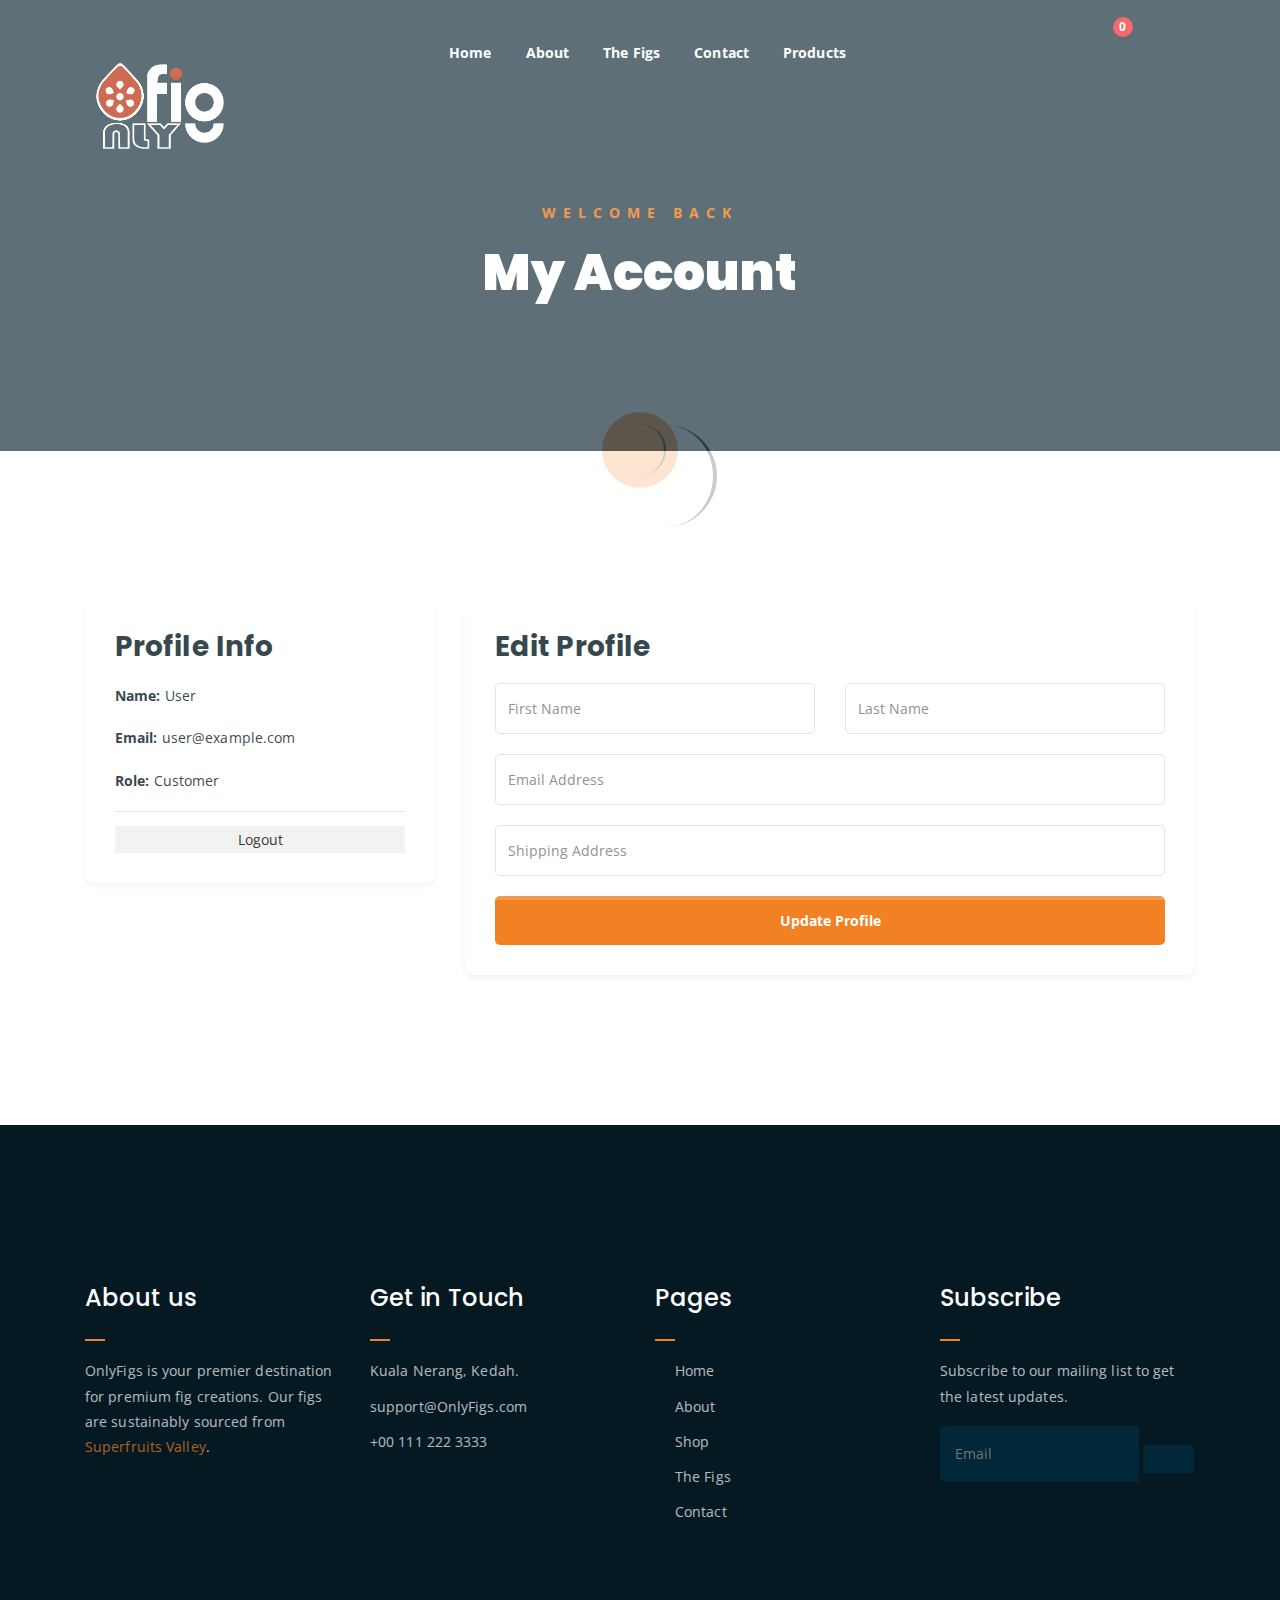
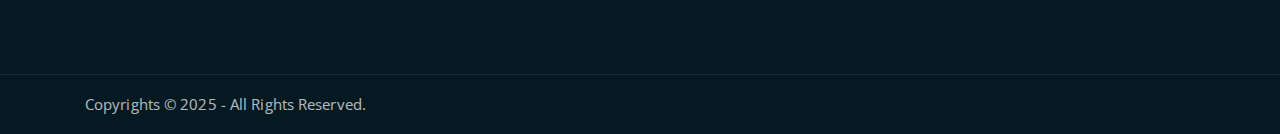
<file: OnlyFigs/account.html>
<!DOCTYPE html>
<html lang="en">
  <head>
    <meta charset="UTF-8" />
    <meta http-equiv="X-UA-Compatible" content="IE=edge" />
    <meta name="viewport" content="width=device-width, initial-scale=1" />
    <title>My Account - OnlyFigs</title>

    <!-- favicon -->
    <link rel="shortcut icon" type="image/png" href="assets/img/LOGO-01.png" />
    <!-- google font -->
    <link
      href="https://fonts.googleapis.com/css?family=Open+Sans:300,400,700"
      rel="stylesheet"
    />
    <link
      href="https://fonts.googleapis.com/css?family=Poppins:400,700&display=swap"
      rel="stylesheet"
    />
    <!-- fontawesome -->
    <link
      rel="stylesheet"
      href="https://cdnjs.cloudflare.com/ajax/libs/font-awesome/6.5.1/css/all.min.css"
      integrity="sha512-DTOQO9RWCH3ppGqcWaEA1BIZOC6xxalwEsw9c2QQeAIftl+Vegovlnee1c9QX4TctnWMn13TZye+giMm8e2LwA=="
      crossorigin="anonymous"
      referrerpolicy="no-referrer"
    />
    <!-- bootstrap -->
    <link rel="stylesheet" href="assets/bootstrap/css/bootstrap.min.css" />
    <!-- main style -->
    <link rel="stylesheet" href="assets/css/main.css" />
    <link rel="stylesheet" href="assets/css/responsive.css" />
    <link rel="stylesheet" href="assets/css/onlyfigs-purple.css" />
  </head>
  <body>
    <!--PreLoader-->
    <div class="loader">
      <div class="loader-inner">
        <div class="circle"></div>
      </div>
    </div>
    <!--PreLoader Ends-->

    <!-- header -->
    <div class="top-header-area" id="sticker">
      <div class="container">
        <div class="row">
          <div class="col-lg-12 col-sm-12 text-center">
            <div class="main-menu-wrap">
              <div class="site-logo">
                <a href="index.html">
                  <img src="assets/img/LOGO-01.png" alt="" />
                </a>
              </div>
              <nav class="main-menu">
                <ul>
                  <li><a href="index.html">Home</a></li>
                  <li><a href="about.html">About</a></li>
                  <li><a href="thefigs.html">The Figs</a></li>
                  <li><a href="contact.html">Contact</a></li>
                  <li><a href="product.html">Products</a></li>
                  <li>
                    <div class="header-icons">
                      <div class="shopping-cart-wrapper">
                        <a class="shopping-cart" href="cart.html">
                          <i class="fas fa-shopping-cart"></i>
                          <span class="cart-count" data-cart-count>0</span>
                        </a>
                        <div class="mini-cart" id="miniCart">
                          <!-- JS Populated -->
                          <p style="text-align: center; padding: 10px">
                            Cart is empty.
                          </p>
                        </div>
                      </div>
                      <a class="shopping-cart" href="wishlist.html">
                        <i class="fas fa-heart"></i>
                        <span class="cart-count" data-wish-count>0</span>
                      </a>
                      <a class="mobile-hide search-bar-icon" href="#"
                        ><i class="fas fa-search"></i
                      ></a>
                      <a href="account.html" class="user-account-link"
                        ><i class="fas fa-user"></i
                      ></a>
                    </div>
                  </li>
                </ul>
              </nav>
              <div class="mobile-menu"></div>
            </div>
          </div>
        </div>
      </div>
    </div>
    <!-- end header -->

    <!-- breadcrumb-section -->
    <div class="breadcrumb-section breadcrumb-bg">
      <div class="container">
        <div class="row">
          <div class="col-lg-8 offset-lg-2 text-center">
            <div class="breadcrumb-text">
              <p>Welcome Back</p>
              <h1 id="userGreeting">My Account</h1>
            </div>
          </div>
        </div>
      </div>
    </div>
    <!-- end breadcrumb section -->

    <!-- account section -->
    <div class="container mt-150 mb-150">
      <div class="row">
        <div class="col-lg-4">
          <div class="dash-card mb-4">
            <h3 style="font-weight: 700; margin-bottom: 20px">Profile Info</h3>
            <p><strong>Name:</strong> <span id="profName">User</span></p>
            <p>
              <strong>Email:</strong>
              <span id="profEmail">user@example.com</span>
            </p>
            <p>
              <strong>Role:</strong>
              <span id="profRole" style="text-transform: capitalize"
                >Customer</span
              >
            </p>
            <hr />
            <button
              class="cart-btn"
              onclick="logout()"
              style="width: 100%; border: none"
            >
              Logout
            </button>
          </div>
        </div>

        <div class="col-lg-8">
          <div class="dash-card">
            <h3 style="font-weight: 700; margin-bottom: 20px">Edit Profile</h3>
            <form class="login-form">
              <div class="row">
                <div class="col-md-6">
                  <input type="text" placeholder="First Name" />
                </div>
                <div class="col-md-6">
                  <input type="text" placeholder="Last Name" />
                </div>
              </div>
              <input type="email" placeholder="Email Address" />
              <input type="text" placeholder="Shipping Address" />
              <button type="button" class="cart-btn" style="border: none">
                Update Profile
              </button>
            </form>
          </div>
        </div>
      </div>
    </div>
    <!-- end account section -->

    <!-- footer -->
    <!-- footer -->
    <div class="footer-area">
      <div class="container">
        <div class="row">
          <div class="col-lg-3 col-md-6">
            <div class="footer-box about-widget">
              <h2 class="widget-title">About us</h2>
              <p>
                OnlyFigs is your premier destination for premium fig creations.
                Our figs are sustainably sourced from
                <a
                  href="https://www.superfruitsvalley.com/superfruits"
                  target="_blank"
                  style="color: var(--of-primary)"
                  >Superfruits Valley</a
                >.
              </p>
            </div>
          </div>
          <div class="col-lg-3 col-md-6">
            <div class="footer-box get-in-touch">
              <h2 class="widget-title">Get in Touch</h2>
              <ul>
                <li>Kuala Nerang, Kedah.</li>
                <li>support@OnlyFigs.com</li>
                <li>+00 111 222 3333</li>
              </ul>
            </div>
          </div>
          <div class="col-lg-3 col-md-6">
            <div class="footer-box pages">
              <h2 class="widget-title">Pages</h2>
              <ul>
                <li><a href="index.html">Home</a></li>
                <li><a href="about.html">About</a></li>
                <li><a href="product.html">Shop</a></li>
                <li><a href="thefigs.html">The Figs</a></li>
                <li><a href="contact.html">Contact</a></li>
              </ul>
            </div>
          </div>
          <div class="col-lg-3 col-md-6">
            <div class="footer-box subscribe">
              <h2 class="widget-title">Subscribe</h2>
              <p>Subscribe to our mailing list to get the latest updates.</p>
              <form action="index.html">
                <input type="email" placeholder="Email" />
                <button type="submit">
                  <i class="fas fa-paper-plane"></i>
                </button>
              </form>
            </div>
          </div>
        </div>
      </div>
    </div>
    <!-- end footer -->

    <!-- copyright -->
    <div class="copyright">
      <div class="container">
        <div class="row">
          <div class="col-lg-6 col-md-12">
            <p>Copyrights &copy; 2025 - All Rights Reserved.</p>
          </div>
          <div class="col-lg-6 text-right col-md-12">
            <div class="social-icons">
              <ul>
                <li>
                  <a href="#" target="_blank"
                    ><i class="fab fa-instagram"></i
                  ></a>
                </li>
                <li>
                  <a href="#" target="_blank"><i class="fab fa-tiktok"></i></a>
                </li>
                <li>
                  <a href="#" target="_blank"
                    ><i class="fab fa-facebook-f"></i
                  ></a>
                </li>
                <li>
                  <a href="#" target="_blank"
                    ><i class="fab fa-x-twitter"></i
                  ></a>
                </li>
              </ul>
            </div>
          </div>
        </div>
      </div>
    </div>
    <!-- end copyright -->

    <!-- jquery -->
    <script src="assets/js/jquery-1.11.3.min.js"></script>
    <script src="assets/bootstrap/js/bootstrap.min.js"></script>
    <script src="assets/js/main.js"></script>
    <!-- store js -->
    <script src="assets/js/store.js"></script>
    <script>
      $(document).ready(function () {
        const user = JSON.parse(localStorage.getItem("currentUser"));
        if (!user) {
          window.location.href = "login.html";
          return;
        }
        $("#userGreeting").text("Hello, " + user.name);
        $("#profName").text(user.name);
        $("#profEmail").text(user.email);
        $("#profRole").text(user.role);
      });

      function logout() {
        localStorage.removeItem("currentUser");
        window.location.href = "index.html";
      }
    </script>
    <div class="back-to-top"><i class="fas fa-angle-up"></i></div>
  </body>
</html>
</file>
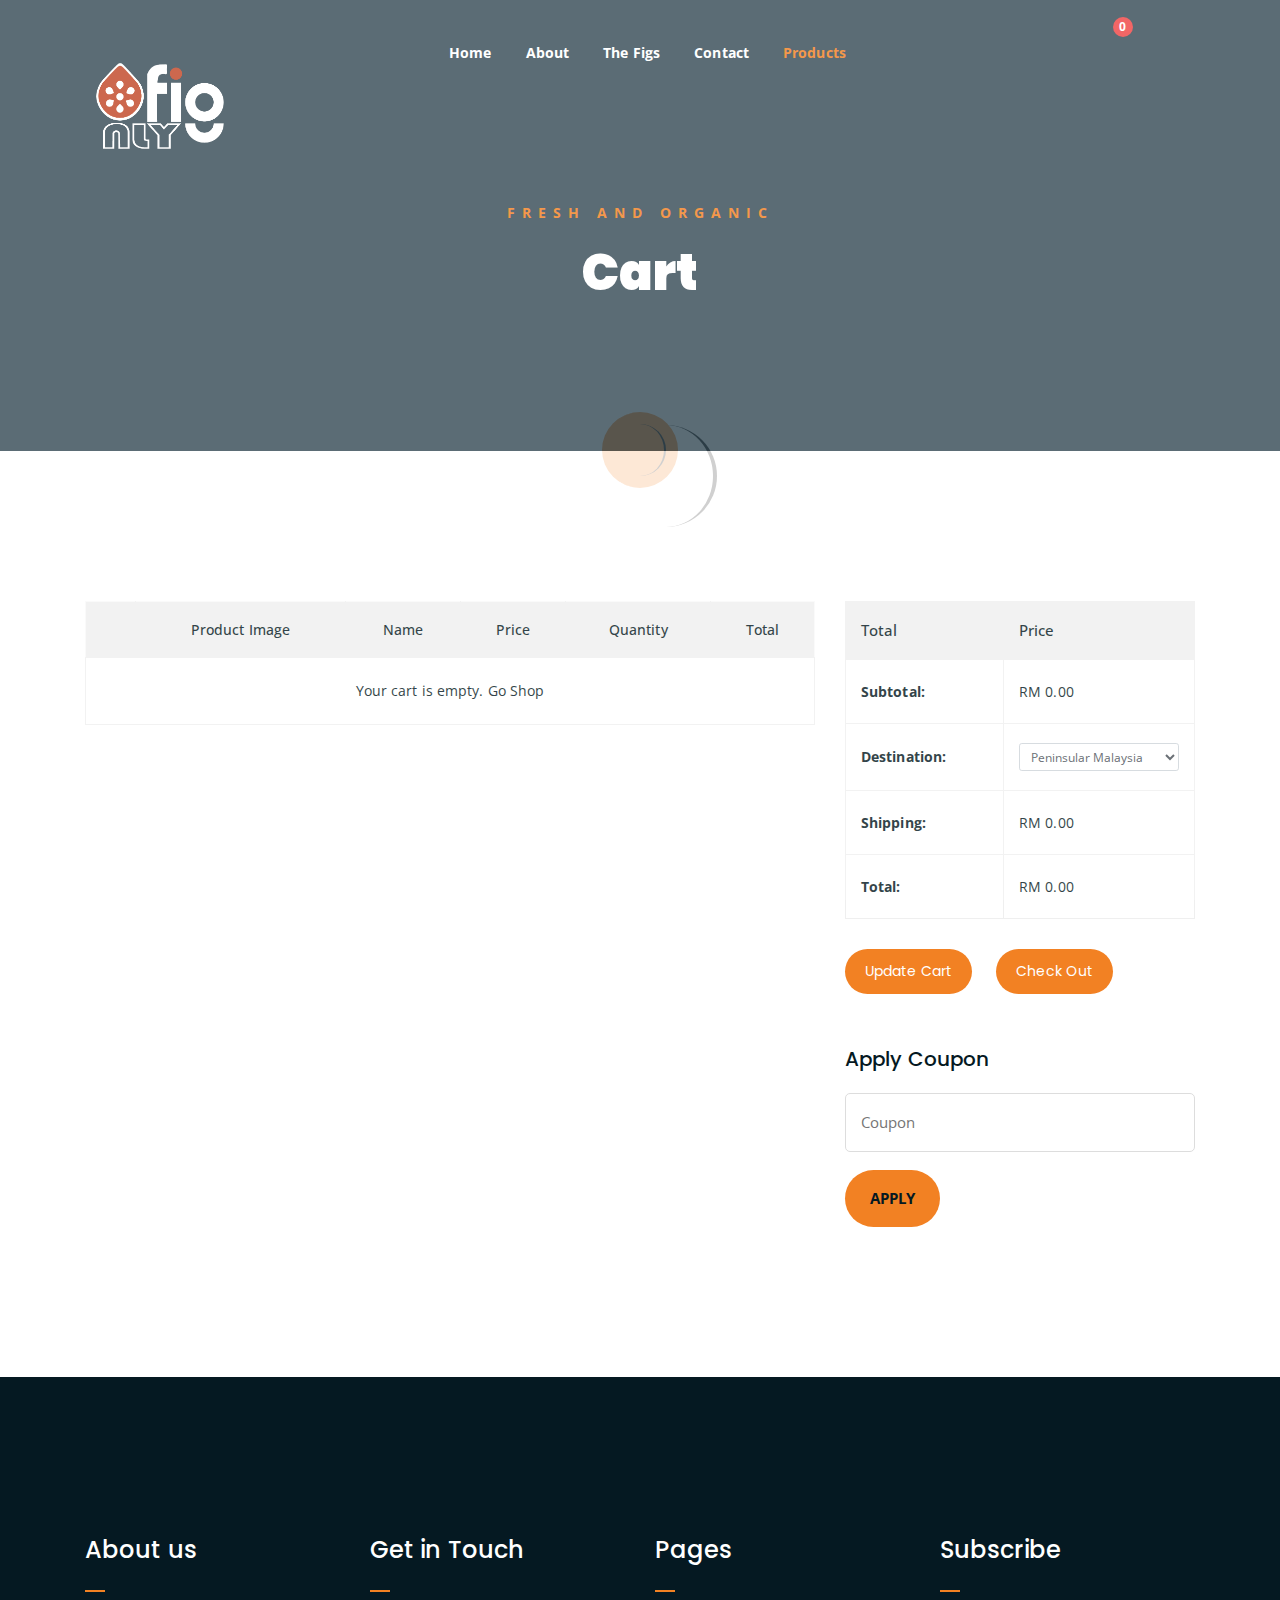
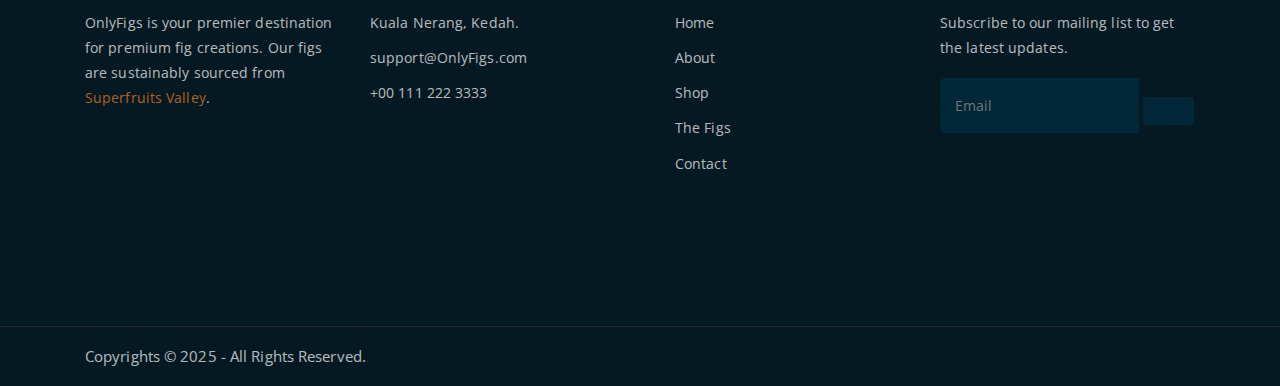
<file: OnlyFigs/cart.html>
<!DOCTYPE html>
<html lang="en">
  <head>
    <meta charset="UTF-8" />
    <meta http-equiv="X-UA-Compatible" content="IE=edge" />
    <meta name="viewport" content="width=device-width, initial-scale=1" />
    <meta
      name="description"
      content="Responsive Bootstrap4 Shop Template, Created by Imran Hossain from https://imransdesign.com/"
    />

    <!-- title -->
    <title>Cart</title>

    <!-- favicon -->
    <link rel="shortcut icon" type="image/png" href="assets/img/LOGO-01.png" />
    <!-- google font -->
    <link
      href="https://fonts.googleapis.com/css?family=Open+Sans:300,400,700"
      rel="stylesheet"
    />
    <link
      href="https://fonts.googleapis.com/css?family=Poppins:400,700&display=swap"
      rel="stylesheet"
    />
    <!-- fontawesome -->
    <link
      rel="stylesheet"
      href="https://cdnjs.cloudflare.com/ajax/libs/font-awesome/6.5.1/css/all.min.css"
      integrity="sha512-DTOQO9RWCH3ppGqcWaEA1BIZOC6xxalwEsw9c2QQeAIftl+Vegovlnee1c9QX4TctnWMn13TZye+giMm8e2LwA=="
      crossorigin="anonymous"
      referrerpolicy="no-referrer"
    />
    <!-- bootstrap -->
    <link rel="stylesheet" href="assets/bootstrap/css/bootstrap.min.css" />
    <!-- owl carousel -->
    <link rel="stylesheet" href="assets/css/owl.carousel.css" />
    <!-- magnific popup -->
    <link rel="stylesheet" href="assets/css/magnific-popup.css" />
    <!-- animate css -->
    <link rel="stylesheet" href="assets/css/animate.css" />
    <!-- mean menu css -->
    <link rel="stylesheet" href="assets/css/meanmenu.min.css" />
    <!-- main style -->
    <link rel="stylesheet" href="assets/css/main.css" />
    <!-- responsive -->
    <link rel="stylesheet" href="assets/css/responsive.css" />
    <link rel="stylesheet" href="assets/css/onlyfigs-purple.css" />
  </head>
  <body>
    <!--PreLoader-->
    <div class="loader">
      <div class="loader-inner">
        <div class="circle"></div>
      </div>
    </div>
    <!--PreLoader Ends-->

    <!-- header -->
    <div class="top-header-area" id="sticker">
      <div class="container">
        <div class="row">
          <div class="col-lg-12 col-sm-12 text-center">
            <div class="main-menu-wrap">
              <!-- logo -->
              <div class="site-logo">
                <a href="index.html">
                  <img src="assets/img/LOGO-01.png" alt="" />
                </a>
              </div>
              <!-- logo -->

              <!-- menu start -->
              <nav class="main-menu">
                <ul>
                  <li>
                    <a href="index.html">Home</a>
                  </li>
                  <li><a href="about.html">About</a></li>
                  <li><a href="thefigs.html">The Figs</a></li>
                  <li><a href="contact.html">Contact</a></li>
                  <li class="current-list-item">
                    <a href="product.html">Products</a>
                  </li>
                  <li>
                    <div class="header-icons">
                      <div class="shopping-cart-wrapper">
                        <a class="shopping-cart" href="cart.html">
                          <i class="fas fa-shopping-cart"></i>
                          <span class="cart-count" data-cart-count>0</span>
                        </a>
                        <div class="mini-cart" id="miniCart">
                          <!-- JS Populated -->
                          <p style="text-align: center; padding: 10px">
                            Cart is empty.
                          </p>
                        </div>
                      </div>
                      <a class="shopping-cart" href="wishlist.html">
                        <i class="fas fa-heart"></i>
                        <span class="cart-count" data-wish-count>0</span>
                      </a>
                      <a class="mobile-hide search-bar-icon" href="#">
                        <i class="fas fa-search"></i>
                      </a>
                      <a href="login.html" class="user-account-link"
                        ><i class="fas fa-user"></i
                      ></a>
                    </div>
                  </li>
                </ul>
              </nav>
              <a class="mobile-show search-bar-icon" href="#"
                ><i class="fas fa-search"></i
              ></a>
              <a class="mobile-show" href="login.html"
                ><i class="fas fa-user"></i
              ></a>
              <div class="mobile-menu"></div>
              <!-- menu end -->
            </div>
          </div>
        </div>
      </div>
    </div>
    <!-- end header -->

    <!-- search area -->
    <div class="search-area">
      <div class="container">
        <div class="row">
          <div class="col-lg-12">
            <span class="close-btn"><i class="fas fa-window-close"></i></span>
            <div class="search-bar">
              <div class="search-bar-tablecell">
                <h3>Search For:</h3>
                <input type="text" placeholder="Keywords" />
                <button type="submit">
                  Search <i class="fas fa-search"></i>
                </button>
              </div>
            </div>
          </div>
        </div>
      </div>
    </div>
    <!-- end search arewa -->

    <!-- breadcrumb-section -->
    <div class="breadcrumb-section breadcrumb-bg">
      <div class="container">
        <div class="row">
          <div class="col-lg-8 offset-lg-2 text-center">
            <div class="breadcrumb-text">
              <p>Fresh and Organic</p>
              <h1>Cart</h1>
            </div>
          </div>
        </div>
      </div>
    </div>
    <!-- end breadcrumb section -->

    <!-- cart -->
    <div class="cart-section mt-150 mb-150">
      <div class="container">
        <div class="row">
          <div class="col-lg-8 col-md-12">
            <div class="cart-table-wrap">
              <table class="cart-table">
                <thead class="cart-table-head">
                  <tr class="table-head-row">
                    <th class="product-remove"></th>
                    <th class="product-image">Product Image</th>
                    <th class="product-name">Name</th>
                    <th class="product-price">Price</th>
                    <th class="product-quantity">Quantity</th>
                    <th class="product-total">Total</th>
                  </tr>
                </thead>
                <tbody id="cart-body">
                  <!-- JS Injected -->
                </tbody>
              </table>
            </div>
          </div>

          <div class="col-lg-4">
            <div class="total-section">
              <table class="total-table">
                <thead class="total-table-head">
                  <tr class="table-total-row">
                    <th>Total</th>
                    <th>Price</th>
                  </tr>
                </thead>
                <tbody>
                  <tr class="total-data">
                    <td><strong>Subtotal: </strong></td>
                    <td id="cart-subtotal">$0</td>
                  </tr>
                  <tr class="total-data">
                    <td><strong>Destination: </strong></td>
                    <td>
                      <select
                        id="shipping-dest"
                        class="form-control form-control-sm"
                        onchange="updateShipping(this.value)"
                      >
                        <option value="peninsular">Peninsular Malaysia</option>
                        <option value="sabah-sarawak">Sabah & Sarawak</option>
                        <option value="worldwide">Worldwide</option>
                      </select>
                    </td>
                  </tr>
                  <tr class="total-data">
                    <td><strong>Shipping: </strong></td>
                    <td id="cart-shipping">RM 10.00</td>
                  </tr>
                  <tr class="total-data">
                    <td><strong>Total: </strong></td>
                    <td id="cart-total">$45</td>
                  </tr>
                </tbody>
              </table>
              <div class="cart-buttons">
                <a href="cart.html" class="boxed-btn">Update Cart</a>
                <a href="checkout.html" class="boxed-btn black">Check Out</a>
              </div>
            </div>

            <div class="coupon-section">
              <h3>Apply Coupon</h3>
              <div class="coupon-form-wrap">
                <form action="index.html">
                  <p><input type="text" placeholder="Coupon" /></p>
                  <p><input type="submit" value="Apply" /></p>
                </form>
              </div>
            </div>
          </div>
        </div>
      </div>
    </div>
    <!-- end cart -->

    <!-- footer -->
    <div class="footer-area">
      <div class="container">
        <div class="row">
          <div class="col-lg-3 col-md-6">
            <div class="footer-box about-widget">
              <h2 class="widget-title">About us</h2>
              <p>
                OnlyFigs is your premier destination for premium fig creations.
                Our figs are sustainably sourced from
                <a
                  href="https://www.superfruitsvalley.com/superfruits"
                  target="_blank"
                  style="color: var(--of-primary)"
                  >Superfruits Valley</a
                >.
              </p>
            </div>
          </div>
          <div class="col-lg-3 col-md-6">
            <div class="footer-box get-in-touch">
              <h2 class="widget-title">Get in Touch</h2>
              <ul>
                <li>Kuala Nerang, Kedah.</li>
                <li>support@OnlyFigs.com</li>
                <li>+00 111 222 3333</li>
              </ul>
            </div>
          </div>
          <div class="col-lg-3 col-md-6">
            <div class="footer-box pages">
              <h2 class="widget-title">Pages</h2>
              <ul>
                <li><a href="index.html">Home</a></li>
                <li><a href="about.html">About</a></li>
                <li><a href="product.html">Shop</a></li>
                <li><a href="thefigs.html">The Figs</a></li>
                <li><a href="contact.html">Contact</a></li>
              </ul>
            </div>
          </div>
          <div class="col-lg-3 col-md-6">
            <div class="footer-box subscribe">
              <h2 class="widget-title">Subscribe</h2>
              <p>Subscribe to our mailing list to get the latest updates.</p>
              <form action="index.html">
                <input type="email" placeholder="Email" />
                <button type="submit">
                  <i class="fas fa-paper-plane"></i>
                </button>
              </form>
            </div>
          </div>
        </div>
      </div>
    </div>
    <!-- end footer -->

    <!-- copyright -->
    <div class="copyright">
      <div class="container">
        <div class="row">
          <div class="col-lg-6 col-md-12">
            <p>Copyrights &copy; 2025 - All Rights Reserved.</p>
          </div>
          <div class="col-lg-6 text-right col-md-12">
            <div class="social-icons">
              <ul>
                <li>
                  <a href="#" target="_blank"
                    ><i class="fab fa-instagram"></i
                  ></a>
                </li>
                <li>
                  <a href="#" target="_blank"><i class="fab fa-tiktok"></i></a>
                </li>
                <li>
                  <a href="#" target="_blank"
                    ><i class="fab fa-facebook-f"></i
                  ></a>
                </li>
                <li>
                  <a href="#" target="_blank"
                    ><i class="fab fa-x-twitter"></i
                  ></a>
                </li>
              </ul>
            </div>
          </div>
        </div>
      </div>
    </div>
    <!-- end copyright -->

    <!-- jquery -->
    <script src="assets/js/jquery-1.11.3.min.js"></script>
    <!-- bootstrap -->
    <script src="assets/bootstrap/js/bootstrap.min.js"></script>
    <!-- count down -->
    <script src="assets/js/jquery.countdown.js"></script>
    <!-- isotope -->
    <script src="assets/js/jquery.isotope-3.0.6.min.js"></script>
    <!-- waypoints -->
    <script src="assets/js/waypoints.js"></script>
    <!-- owl carousel -->
    <script src="assets/js/owl.carousel.min.js"></script>
    <!-- magnific popup -->
    <script src="assets/js/jquery.magnific-popup.min.js"></script>
    <!-- mean menu -->
    <script src="assets/js/jquery.meanmenu.min.js"></script>
    <!-- sticker js -->
    <script src="assets/js/sticker.js"></script>
    <!-- main js -->
    <script src="assets/js/main.js"></script>
    <script src="assets/js/data.js"></script>
    <script src="assets/js/store.js"></script>
    <script>
      document.addEventListener("DOMContentLoaded", () => {
        function renderCart() {
          const cart = getCart();
          const tbody = document.getElementById("cart-body");

          if (cart.length === 0) {
            tbody.innerHTML = `<tr><td colspan="6" class="text-center">Your cart is empty. <a href="product.html">Go Shop</a></td></tr>`;
            document.getElementById("cart-subtotal").textContent = money(0);
            document.getElementById("cart-shipping").textContent = money(0);
            document.getElementById("cart-total").textContent = money(0);
            return;
          }

          tbody.innerHTML = cart
            .map(
              (item) => `
                    <tr class="table-body-row">
                        <td class="product-remove"><a href="javascript:void(0)" onclick="removeItem('${
                          item.id
                        }')"><i class="far fa-window-close"></i></a></td>
                        <td class="product-image"><img src="${
                          item.img
                        }" alt=""></td>
                        <td class="product-name">${item.title}</td>
                        <td class="product-price">${money(item.price)}</td>
                        <td class="product-quantity"><input type="number" value="${
                          item.qty
                        }" min="1" onchange="updateQty('${
                item.id
              }', this.value)"></td>
                        <td class="product-total">${money(
                          item.price * item.qty
                        )}</td>
                    </tr>
                `
            )
            .join("");

          const subtotal = cartSubtotal();
          const shipping = getShippingCost();

          document.getElementById("shipping-dest").value =
            getSelectedShipping();
          document.getElementById("cart-subtotal").textContent =
            money(subtotal);
          document.getElementById("cart-shipping").textContent =
            money(shipping);
          document.getElementById("cart-total").textContent = money(
            subtotal + shipping
          );
        }

        window.updateShipping = (val) => {
          setSelectedShipping(val);
          renderCart();
        };

        window.removeItem = (id) => {
          removeFromCart(id);
          renderCart();
        };

        window.updateQty = (id, qty) => {
          updateCartQty(id, parseInt(qty));
          renderCart();
        };

        renderCart();
      });
    </script>
    <div class="back-to-top"><i class="fas fa-angle-up"></i></div>
  </body>
</html>
</file>
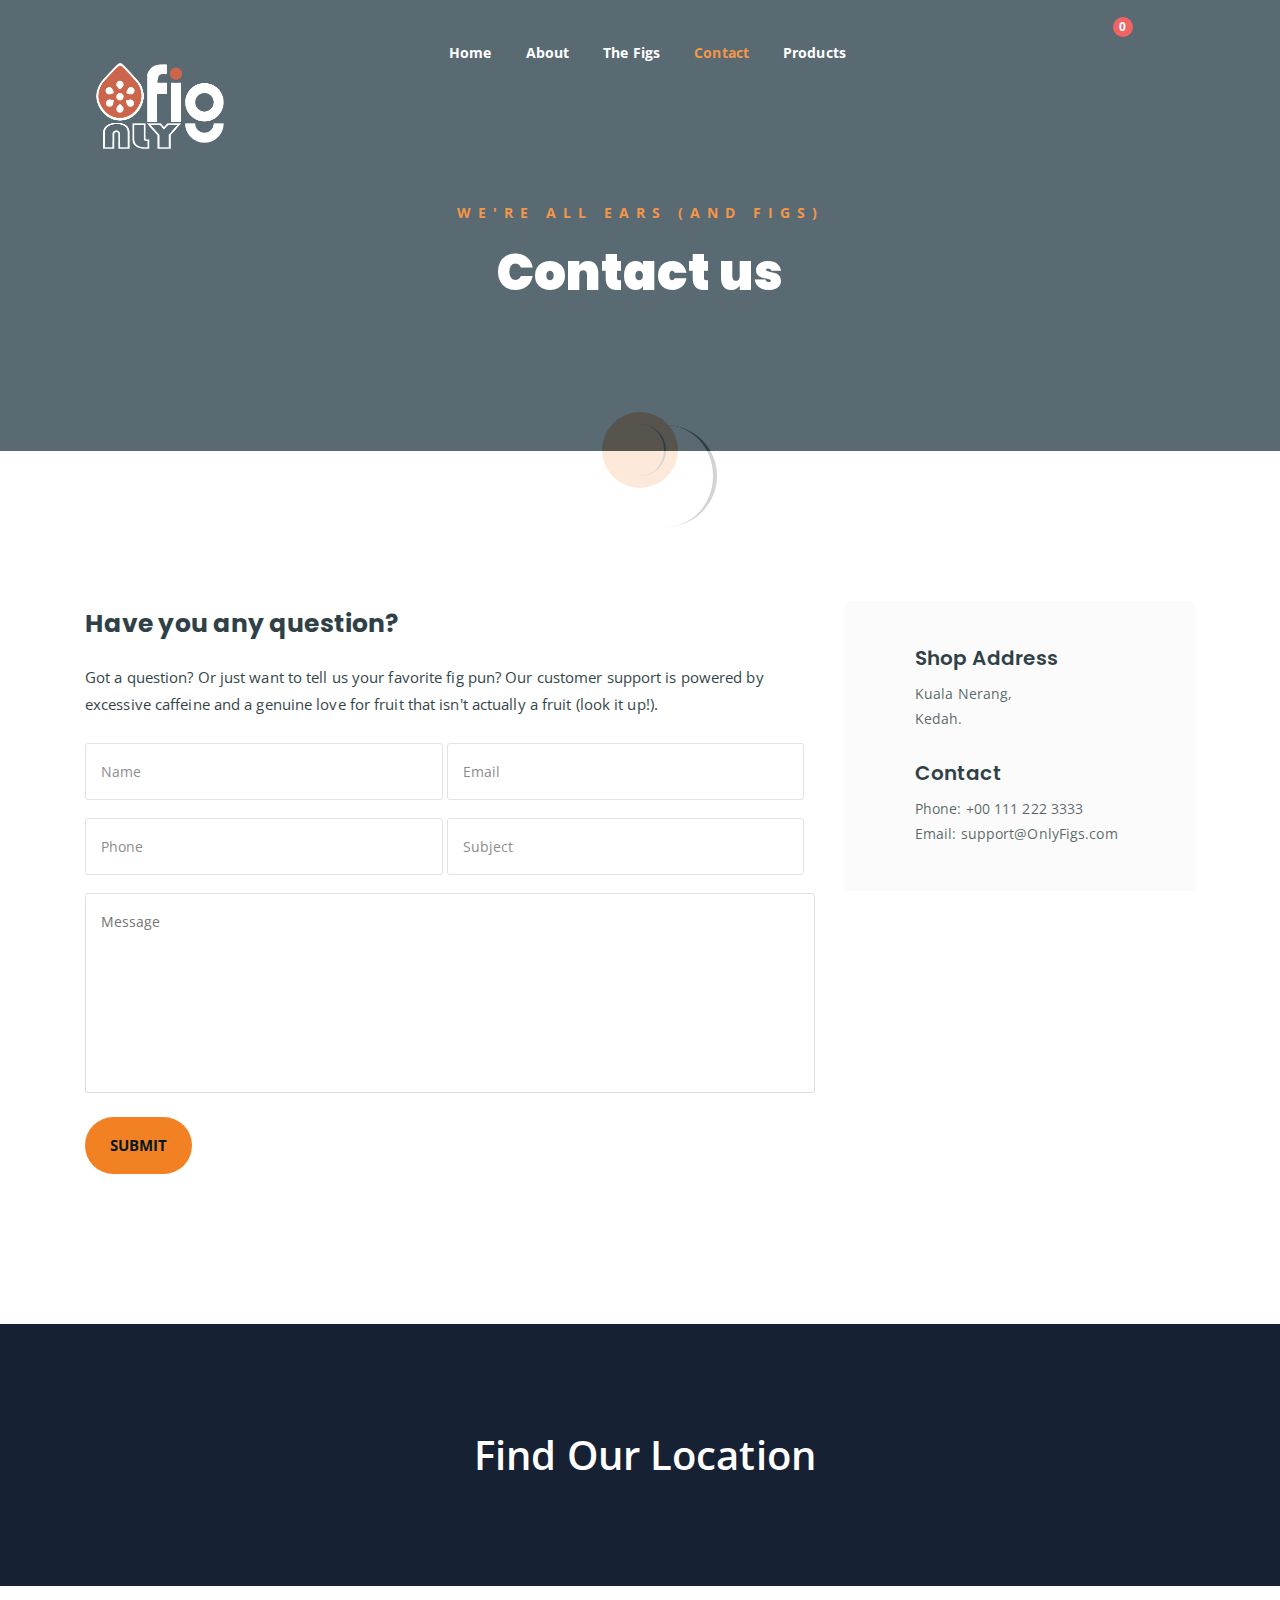
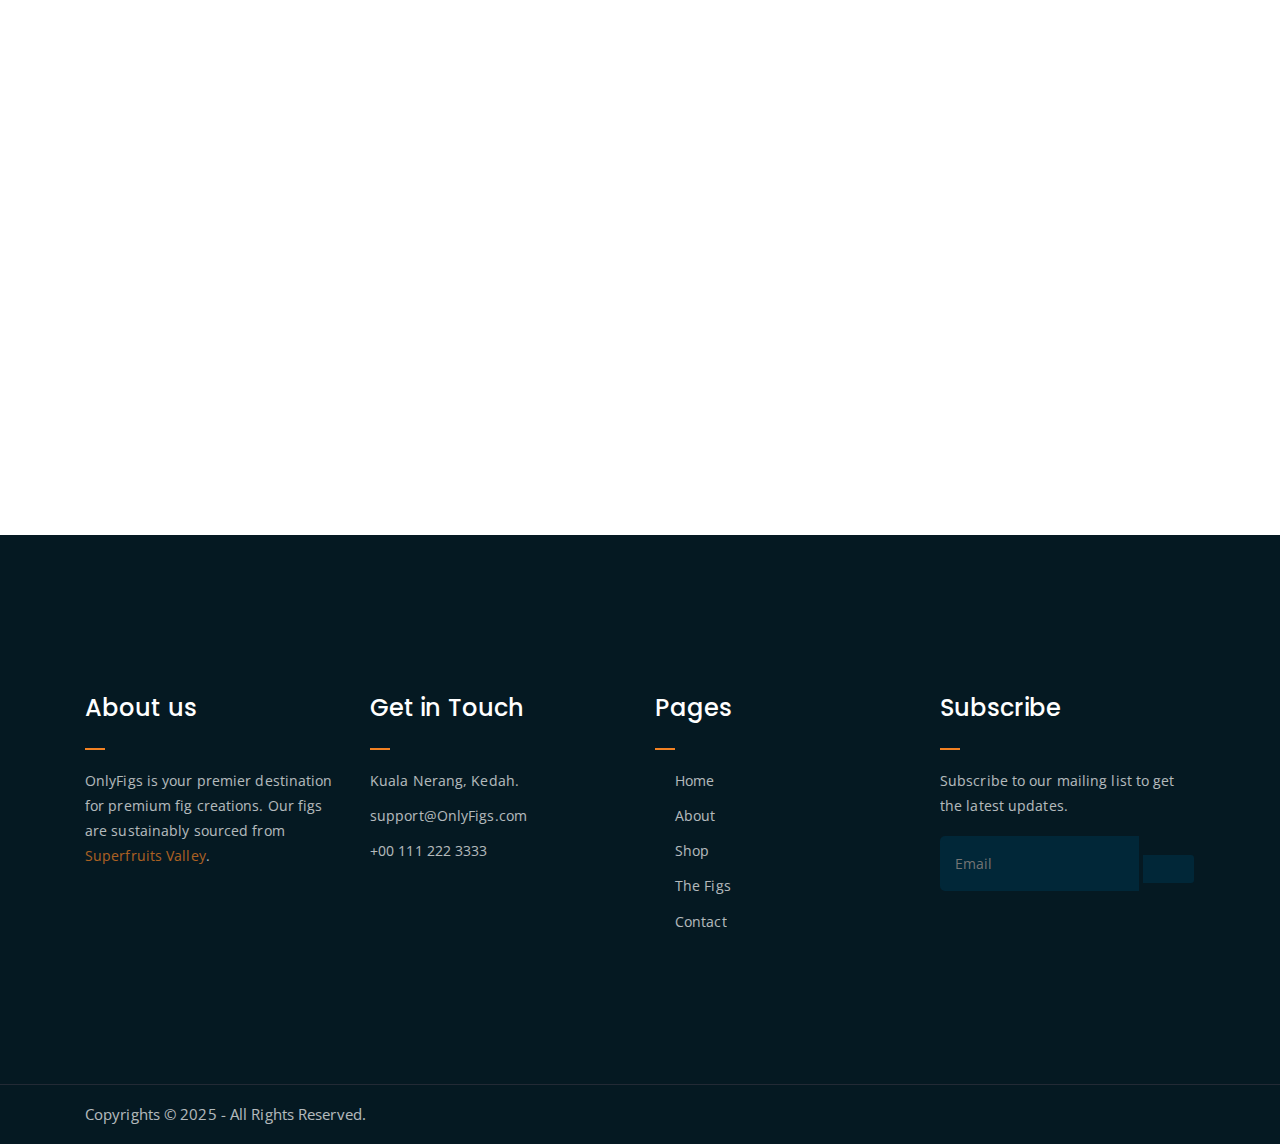
<file: OnlyFigs/contact.html>
<!DOCTYPE html>
<html lang="en">
  <head>
    <meta charset="UTF-8" />
    <meta http-equiv="X-UA-Compatible" content="IE=edge" />
    <meta name="viewport" content="width=device-width, initial-scale=1" />
    <meta
      name="description"
      content="Responsive Bootstrap4 Shop Template, Created by Imran Hossain from https://imransdesign.com/"
    />

    <!-- title -->
    <title>Contact</title>

    <!-- favicon -->
    <link rel="shortcut icon" type="image/png" href="assets/img/LOGO-01.png" />
    <!-- google font -->
    <link
      href="https://fonts.googleapis.com/css?family=Open+Sans:300,400,700"
      rel="stylesheet"
    />
    <link
      href="https://fonts.googleapis.com/css?family=Poppins:400,700&display=swap"
      rel="stylesheet"
    />
    <!-- fontawesome -->
    <link
      rel="stylesheet"
      href="https://cdnjs.cloudflare.com/ajax/libs/font-awesome/6.5.1/css/all.min.css"
      integrity="sha512-DTOQO9RWCH3ppGqcWaEA1BIZOC6xxalwEsw9c2QQeAIftl+Vegovlnee1c9QX4TctnWMn13TZye+giMm8e2LwA=="
      crossorigin="anonymous"
      referrerpolicy="no-referrer"
    />
    <!-- bootstrap -->
    <link rel="stylesheet" href="assets/bootstrap/css/bootstrap.min.css" />
    <!-- owl carousel -->
    <link rel="stylesheet" href="assets/css/owl.carousel.css" />
    <!-- magnific popup -->
    <link rel="stylesheet" href="assets/css/magnific-popup.css" />
    <!-- animate css -->
    <link rel="stylesheet" href="assets/css/animate.css" />
    <!-- mean menu css -->
    <link rel="stylesheet" href="assets/css/meanmenu.min.css" />
    <!-- main style -->
    <link rel="stylesheet" href="assets/css/main.css" />
    <!-- responsive -->
    <link rel="stylesheet" href="assets/css/responsive.css" />
    <link rel="stylesheet" href="assets/css/onlyfigs-purple.css" />
  </head>
  <body>
    <!--PreLoader-->
    <div class="loader">
      <div class="loader-inner">
        <div class="circle"></div>
      </div>
    </div>
    <!--PreLoader Ends-->

    <!-- header -->
    <div class="top-header-area" id="sticker">
      <div class="container">
        <div class="row">
          <div class="col-lg-12 col-sm-12 text-center">
            <div class="main-menu-wrap">
              <!-- logo -->
              <div class="site-logo">
                <a href="index.html">
                  <img src="assets/img/LOGO-01.png" alt="" />
                </a>
              </div>
              <!-- logo -->

              <!-- menu start -->
              <nav class="main-menu">
                <ul>
                  <li><a href="index.html">Home</a></li>
                  <li><a href="about.html">About</a></li>
                  <li><a href="thefigs.html">The Figs</a></li>
                  <li class="current-list-item">
                    <a href="contact.html">Contact</a>
                  </li>
                  <li><a href="product.html">Products</a></li>
                  <li>
                    <div class="header-icons">
                      <div class="shopping-cart-wrapper">
                        <a class="shopping-cart" href="cart.html">
                          <i class="fas fa-shopping-cart"></i>
                          <span class="cart-count" data-cart-count>0</span>
                        </a>
                        <div class="mini-cart" id="miniCart">
                          <!-- JS Populated -->
                          <p style="text-align: center; padding: 10px">
                            Cart is empty.
                          </p>
                        </div>
                      </div>
                      <a class="shopping-cart" href="wishlist.html">
                        <i class="fas fa-heart"></i>
                        <span class="cart-count" data-wish-count>0</span>
                      </a>
                      <a class="mobile-hide search-bar-icon" href="#"
                        ><i class="fas fa-search"></i
                      ></a>
                      <a href="login.html" class="user-account-link"
                        ><i class="fas fa-user"></i
                      ></a>
                    </div>
                  </li>
                </ul>
              </nav>
              <a class="mobile-show search-bar-icon" href="#"
                ><i class="fas fa-search"></i
              ></a>
              <a class="mobile-show" href="login.html"
                ><i class="fas fa-user"></i
              ></a>
              <div class="mobile-menu"></div>
              <!-- menu end -->
            </div>
          </div>
        </div>
      </div>
    </div>
    <!-- end header -->

    <!-- search area -->
    <div class="search-area">
      <div class="container">
        <div class="row">
          <div class="col-lg-12">
            <span class="close-btn"><i class="fas fa-window-close"></i></span>
            <div class="search-bar">
              <div class="search-bar-tablecell">
                <h3>Search For:</h3>
                <input type="text" placeholder="Keywords" />
                <button type="submit">
                  Search <i class="fas fa-search"></i>
                </button>
              </div>
            </div>
          </div>
        </div>
      </div>
    </div>
    <!-- end search arewa -->

    <!-- breadcrumb-section -->
    <div class="breadcrumb-section breadcrumb-bg">
      <div class="container">
        <div class="row">
          <div class="col-lg-8 offset-lg-2 text-center">
            <div class="breadcrumb-text">
              <p>We're all ears (and figs)</p>
              <h1>Contact us</h1>
            </div>
          </div>
        </div>
      </div>
    </div>
    <!-- end breadcrumb section -->

    <!-- contact form -->
    <div class="contact-from-section mt-150 mb-150">
      <div class="container">
        <div class="row">
          <div class="col-lg-8 mb-5 mb-lg-0">
            <div class="form-title">
              <h2>Have you any question?</h2>
              <p>
                Got a question? Or just want to tell us your favorite fig pun?
                Our customer support is powered by excessive caffeine and a
                genuine love for fruit that isn't actually a fruit (look it
                up!).
              </p>
            </div>
            <div id="form_status"></div>
            <div class="contact-form">
              <form
                type="POST"
                id="OnlyFigs-contact"
                onSubmit="return valid_datas( this );"
              >
                <p>
                  <input type="text" placeholder="Name" name="name" id="name" />
                  <input
                    type="email"
                    placeholder="Email"
                    name="email"
                    id="email"
                  />
                </p>
                <p>
                  <input
                    type="tel"
                    placeholder="Phone"
                    name="phone"
                    id="phone"
                  />
                  <input
                    type="text"
                    placeholder="Subject"
                    name="subject"
                    id="subject"
                  />
                </p>
                <p>
                  <textarea
                    name="message"
                    id="message"
                    cols="30"
                    rows="10"
                    placeholder="Message"
                  ></textarea>
                </p>
                <input type="hidden" name="token" value="FsWga4&@f6aw" />
                <p><input type="submit" value="Submit" /></p>
              </form>
            </div>
          </div>
          <div class="col-lg-4">
            <div class="contact-form-wrap">
              <div class="contact-form-box">
                <h4><i class="fas fa-map"></i> Shop Address</h4>
                <p>
                  Kuala Nerang, <br />
                  Kedah.
                </p>
              </div>
              <div class="contact-form-box">
                <h4><i class="fas fa-address-book"></i> Contact</h4>
                <p>
                  Phone: +00 111 222 3333 <br />
                  Email: support@OnlyFigs.com
                </p>
              </div>
            </div>
          </div>
        </div>
      </div>
    </div>
    <!-- end contact form -->

    <!-- find our location -->
    <div class="find-location blue-bg">
      <div class="container">
        <div class="row">
          <div class="col-lg-12 text-center">
            <p><i class="fas fa-map-marker-alt"></i> Find Our Location</p>
          </div>
        </div>
      </div>
    </div>
    <!-- end find our location -->

    <!-- google map section -->
    <div class="embed-responsive embed-responsive-21by9">
      <iframe
        src="https://www.google.com/maps/embed?pb=!1m18!1m12!1m3!1d26432.42324808999!2d-118.34398767954286!3d34.09378509738966!2m3!1f0!2f0!3f0!3m2!1i1024!2i768!4f13.1!3m3!1m2!1s0x80c2bf07045279bf%3A0xf67a9a6797bdfae4!2sHollywood%2C%20Los%20Angeles%2C%20CA%2C%20USA!5e0!3m2!1sen!2sbd!4v1576846473265!5m2!1sen!2sbd"
        width="600"
        height="450"
        frameborder="0"
        style="border: 0"
        allowfullscreen=""
        class="embed-responsive-item"
      ></iframe>
    </div>
    <!-- end google map section -->

    <!-- footer -->
    <div class="footer-area">
      <div class="container">
        <div class="row">
          <div class="col-lg-3 col-md-6">
            <div class="footer-box about-widget">
              <h2 class="widget-title">About us</h2>
              <p>
                OnlyFigs is your premier destination for premium fig creations.
                Our figs are sustainably sourced from
                <a
                  href="https://www.superfruitsvalley.com/superfruits"
                  target="_blank"
                  style="color: var(--of-primary)"
                  >Superfruits Valley</a
                >.
              </p>
            </div>
          </div>
          <div class="col-lg-3 col-md-6">
            <div class="footer-box get-in-touch">
              <h2 class="widget-title">Get in Touch</h2>
              <ul>
                <li>Kuala Nerang, Kedah.</li>
                <li>support@OnlyFigs.com</li>
                <li>+00 111 222 3333</li>
              </ul>
            </div>
          </div>
          <div class="col-lg-3 col-md-6">
            <div class="footer-box pages">
              <h2 class="widget-title">Pages</h2>
              <ul>
                <li><a href="index.html">Home</a></li>
                <li><a href="about.html">About</a></li>
                <li><a href="product.html">Shop</a></li>
                <li><a href="thefigs.html">The Figs</a></li>
                <li><a href="contact.html">Contact</a></li>
              </ul>
            </div>
          </div>
          <div class="col-lg-3 col-md-6">
            <div class="footer-box subscribe">
              <h2 class="widget-title">Subscribe</h2>
              <p>Subscribe to our mailing list to get the latest updates.</p>
              <form action="index.html">
                <input type="email" placeholder="Email" />
                <button type="submit">
                  <i class="fas fa-paper-plane"></i>
                </button>
              </form>
            </div>
          </div>
        </div>
      </div>
    </div>
    <!-- end footer -->

    <!-- copyright -->
    <div class="copyright">
      <div class="container">
        <div class="row">
          <div class="col-lg-6 col-md-12">
            <p>Copyrights &copy; 2025 - All Rights Reserved.</p>
          </div>
          <div class="col-lg-6 text-right col-md-12">
            <div class="social-icons">
              <ul>
                <li>
                  <a href="#" target="_blank"
                    ><i class="fab fa-instagram"></i
                  ></a>
                </li>
                <li>
                  <a href="#" target="_blank"><i class="fab fa-tiktok"></i></a>
                </li>
                <li>
                  <a href="#" target="_blank"
                    ><i class="fab fa-facebook-f"></i
                  ></a>
                </li>
                <li>
                  <a href="#" target="_blank"
                    ><i class="fab fa-x-twitter"></i
                  ></a>
                </li>
              </ul>
            </div>
          </div>
        </div>
      </div>
    </div>
    <!-- end copyright -->

    <!-- jquery -->
    <script src="assets/js/jquery-1.11.3.min.js"></script>
    <!-- bootstrap -->
    <script src="assets/bootstrap/js/bootstrap.min.js"></script>
    <!-- count down -->
    <script src="assets/js/jquery.countdown.js"></script>
    <!-- isotope -->
    <script src="assets/js/jquery.isotope-3.0.6.min.js"></script>
    <!-- waypoints -->
    <script src="assets/js/waypoints.js"></script>
    <!-- owl carousel -->
    <script src="assets/js/owl.carousel.min.js"></script>
    <!-- magnific popup -->
    <script src="assets/js/jquery.magnific-popup.min.js"></script>
    <!-- mean menu -->
    <script src="assets/js/jquery.meanmenu.min.js"></script>
    <!-- sticker js -->
    <script src="assets/js/sticker.js"></script>
    <!-- form validation js -->
    <script src="assets/js/form-validate.js"></script>
    <!-- main js -->
    <script src="assets/js/main.js"></script>
    <!-- store js -->
    <script src="assets/js/store.js"></script>
    <div class="back-to-top"><i class="fas fa-angle-up"></i></div>
  </body>
</html>
</file>
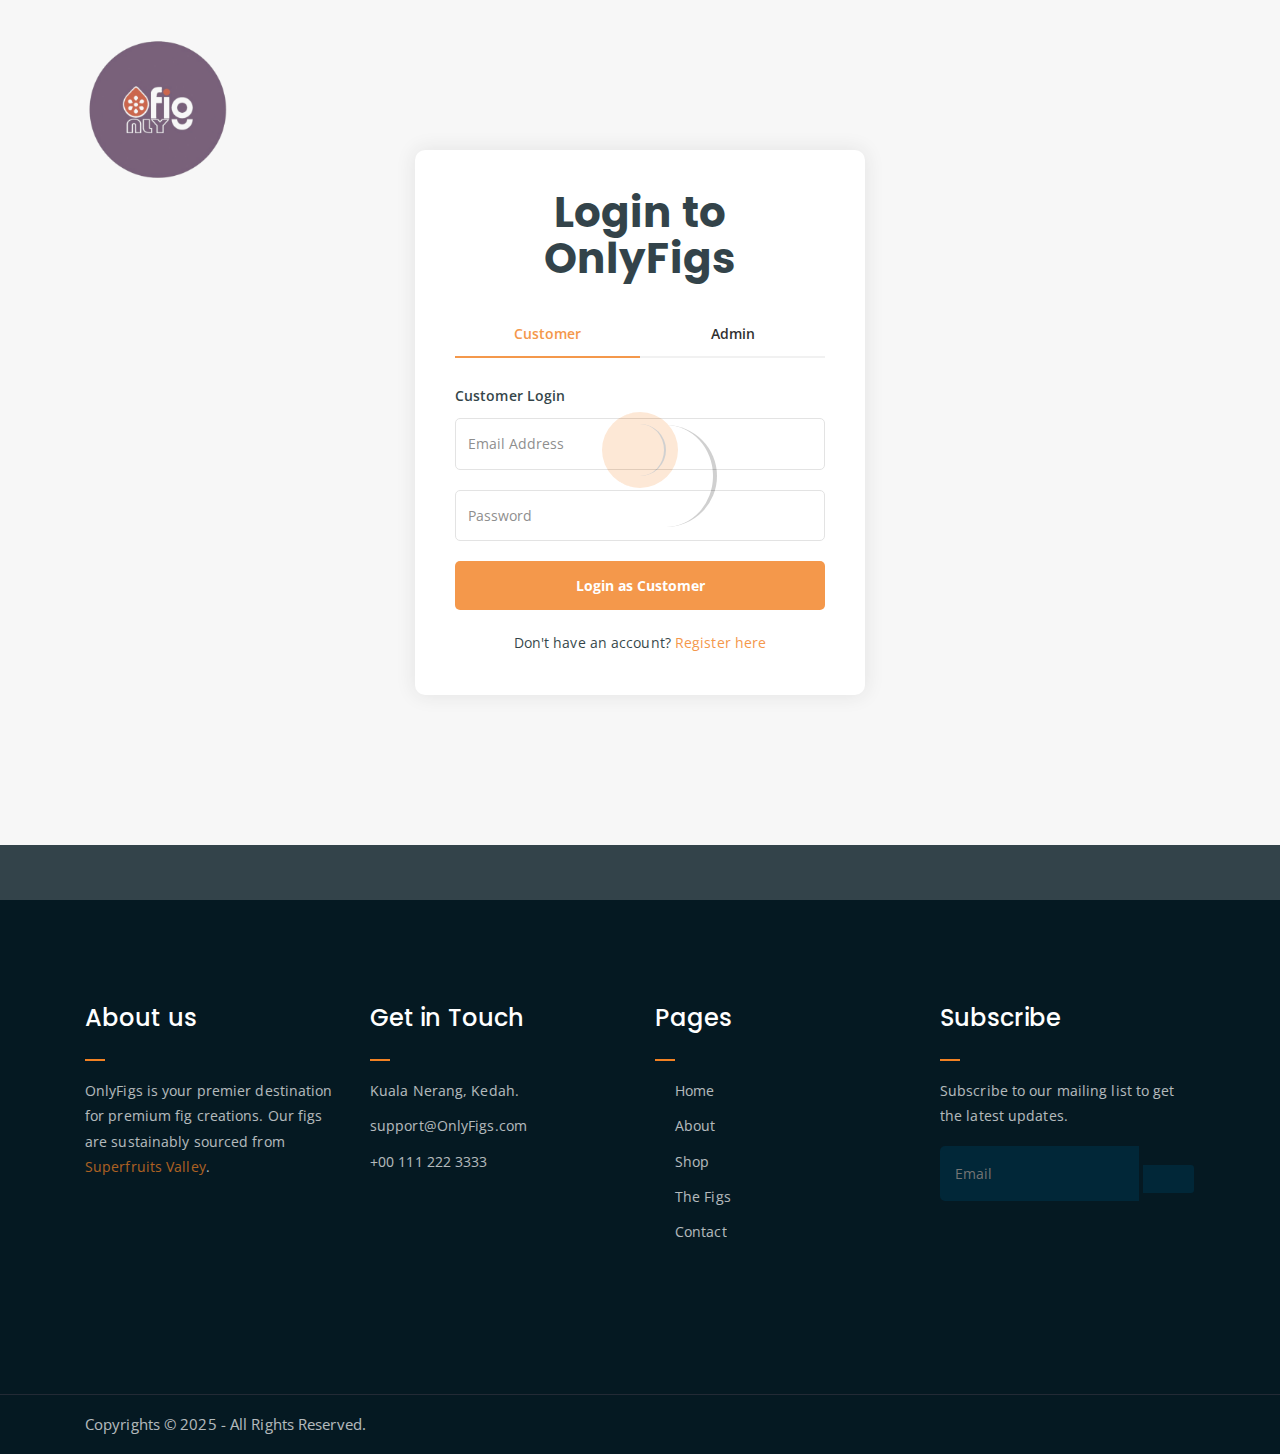
<file: OnlyFigs/login.html>
<!DOCTYPE html>
<html lang="en">
  <head>
    <meta charset="UTF-8" />
    <meta http-equiv="X-UA-Compatible" content="IE=edge" />
    <meta name="viewport" content="width=device-width, initial-scale=1" />
    <title>Login - OnlyFigs</title>

    <!-- favicon -->
    <link rel="shortcut icon" type="image/png" href="assets/img/LOGO-01.png" />
    <!-- google font -->
    <link
      href="https://fonts.googleapis.com/css?family=Open+Sans:300,400,700"
      rel="stylesheet"
    />
    <link
      href="https://fonts.googleapis.com/css?family=Poppins:400,700&display=swap"
      rel="stylesheet"
    />
    <!-- fontawesome -->
    <link
      rel="stylesheet"
      href="https://cdnjs.cloudflare.com/ajax/libs/font-awesome/6.5.1/css/all.min.css"
      integrity="sha512-DTOQO9RWCH3ppGqcWaEA1BIZOC6xxalwEsw9c2QQeAIftl+Vegovlnee1c9QX4TctnWMn13TZye+giMm8e2LwA=="
      crossorigin="anonymous"
      referrerpolicy="no-referrer"
    />
    <!-- bootstrap -->
    <link rel="stylesheet" href="assets/bootstrap/css/bootstrap.min.css" />
    <!-- main style -->
    <link rel="stylesheet" href="assets/css/main.css" />
    <!-- responsive -->
    <link rel="stylesheet" href="assets/css/responsive.css" />
    <link rel="stylesheet" href="assets/css/onlyfigs-purple.css" />
  </head>
  <body>
    <!--PreLoader-->
    <div class="loader">
      <div class="loader-inner">
        <div class="circle"></div>
      </div>
    </div>
    <!--PreLoader Ends-->

    <!-- header (simplified for login) -->
    <div class="top-header-area" id="sticker">
      <div class="container">
        <div class="row">
          <div class="col-lg-12 col-sm-12 text-center">
            <div class="main-menu-wrap">
              <div class="site-logo">
                <a href="index.html">
                  <img src="assets/img/logo.png" alt="OnlyFigs" />
                </a>
              </div>
            </div>
          </div>
        </div>
      </div>
    </div>
    <!-- end header -->

    <!-- login section -->
    <div class="login-section">
      <div class="container">
        <div class="row">
          <div class="col-lg-12">
            <div class="login-form-container">
              <h2>Login to OnlyFigs</h2>
              <div class="auth-toggle">
                <button
                  id="customerBtn"
                  class="active"
                  onclick="toggleAuth('customer')"
                >
                  Customer
                </button>
                <button id="adminBtn" onclick="toggleAuth('admin')">
                  Admin
                </button>
              </div>

              <div class="login-form">
                <form id="loginForm" onsubmit="handleLogin(event)">
                  <p
                    id="authTitle"
                    style="font-weight: 600; margin-bottom: 10px"
                  >
                    Customer Login
                  </p>
                  <input
                    type="email"
                    id="email"
                    placeholder="Email Address"
                    required
                  />
                  <input
                    type="password"
                    id="password"
                    placeholder="Password"
                    required
                  />
                  <button type="submit" id="submitBtn">
                    Login as Customer
                  </button>
                </form>
              </div>
              <p style="text-align: center; margin-top: 20px; font-size: 14px">
                Don't have an account?
                <a href="#" style="color: #f28123">Register here</a>
              </p>
            </div>
          </div>
        </div>
      </div>
    </div>
    <!-- end login section -->

    <!-- footer -->
    <!-- footer -->
    <div class="footer-area">
      <div class="container">
        <div class="row">
          <div class="col-lg-3 col-md-6">
            <div class="footer-box about-widget">
              <h2 class="widget-title">About us</h2>
              <p>
                OnlyFigs is your premier destination for premium fig creations.
                Our figs are sustainably sourced from
                <a
                  href="https://www.superfruitsvalley.com/superfruits"
                  target="_blank"
                  style="color: var(--of-primary)"
                  >Superfruits Valley</a
                >.
              </p>
            </div>
          </div>
          <div class="col-lg-3 col-md-6">
            <div class="footer-box get-in-touch">
              <h2 class="widget-title">Get in Touch</h2>
              <ul>
                <li>Kuala Nerang, Kedah.</li>
                <li>support@OnlyFigs.com</li>
                <li>+00 111 222 3333</li>
              </ul>
            </div>
          </div>
          <div class="col-lg-3 col-md-6">
            <div class="footer-box pages">
              <h2 class="widget-title">Pages</h2>
              <ul>
                <li><a href="index.html">Home</a></li>
                <li><a href="about.html">About</a></li>
                <li><a href="product.html">Shop</a></li>
                <li><a href="thefigs.html">The Figs</a></li>
                <li><a href="contact.html">Contact</a></li>
              </ul>
            </div>
          </div>
          <div class="col-lg-3 col-md-6">
            <div class="footer-box subscribe">
              <h2 class="widget-title">Subscribe</h2>
              <p>Subscribe to our mailing list to get the latest updates.</p>
              <form action="index.html">
                <input type="email" placeholder="Email" />
                <button type="submit">
                  <i class="fas fa-paper-plane"></i>
                </button>
              </form>
            </div>
          </div>
        </div>
      </div>
    </div>
    <!-- end footer -->

    <!-- copyright -->
    <div class="copyright">
      <div class="container">
        <div class="row">
          <div class="col-lg-6 col-md-12">
            <p>Copyrights &copy; 2025 - All Rights Reserved.</p>
          </div>
          <div class="col-lg-6 text-right col-md-12">
            <div class="social-icons">
              <ul>
                <li>
                  <a href="#" target="_blank"
                    ><i class="fab fa-instagram"></i
                  ></a>
                </li>
                <li>
                  <a href="#" target="_blank"><i class="fab fa-tiktok"></i></a>
                </li>
                <li>
                  <a href="#" target="_blank"
                    ><i class="fab fa-facebook-f"></i
                  ></a>
                </li>
                <li>
                  <a href="#" target="_blank"
                    ><i class="fab fa-x-twitter"></i
                  ></a>
                </li>
              </ul>
            </div>
          </div>
        </div>
      </div>
    </div>
    <!-- end copyright -->

    <!-- jquery -->
    <script src="assets/js/jquery-1.11.3.min.js"></script>
    <script src="assets/bootstrap/js/bootstrap.min.js"></script>
    <script src="assets/js/main.js"></script>

    <script>
      let currentRole = "customer";

      function toggleAuth(role) {
        currentRole = role;
        document
          .getElementById("customerBtn")
          .classList.toggle("active", role === "customer");
        document
          .getElementById("adminBtn")
          .classList.toggle("active", role === "admin");

        const title = role === "customer" ? "Customer Login" : "Admin Login";
        const buttonText =
          role === "customer" ? "Login as Customer" : "Login as Admin";

        document.getElementById("authTitle").innerText = title;
        document.getElementById("submitBtn").innerText = buttonText;
      }

      function handleLogin(e) {
        e.preventDefault();
        const email = document.getElementById("email").value;

        // Mock login state save
        const user = {
          email: email,
          role: currentRole,
          name: email.split("@")[0], // Mock name
        };
        localStorage.setItem("currentUser", JSON.stringify(user));

        if (currentRole === "admin") {
          window.location.href = "dashboard.html";
        } else {
          window.location.href = "index.html";
        }
      }
    </script>
  </body>
</html>
</file>
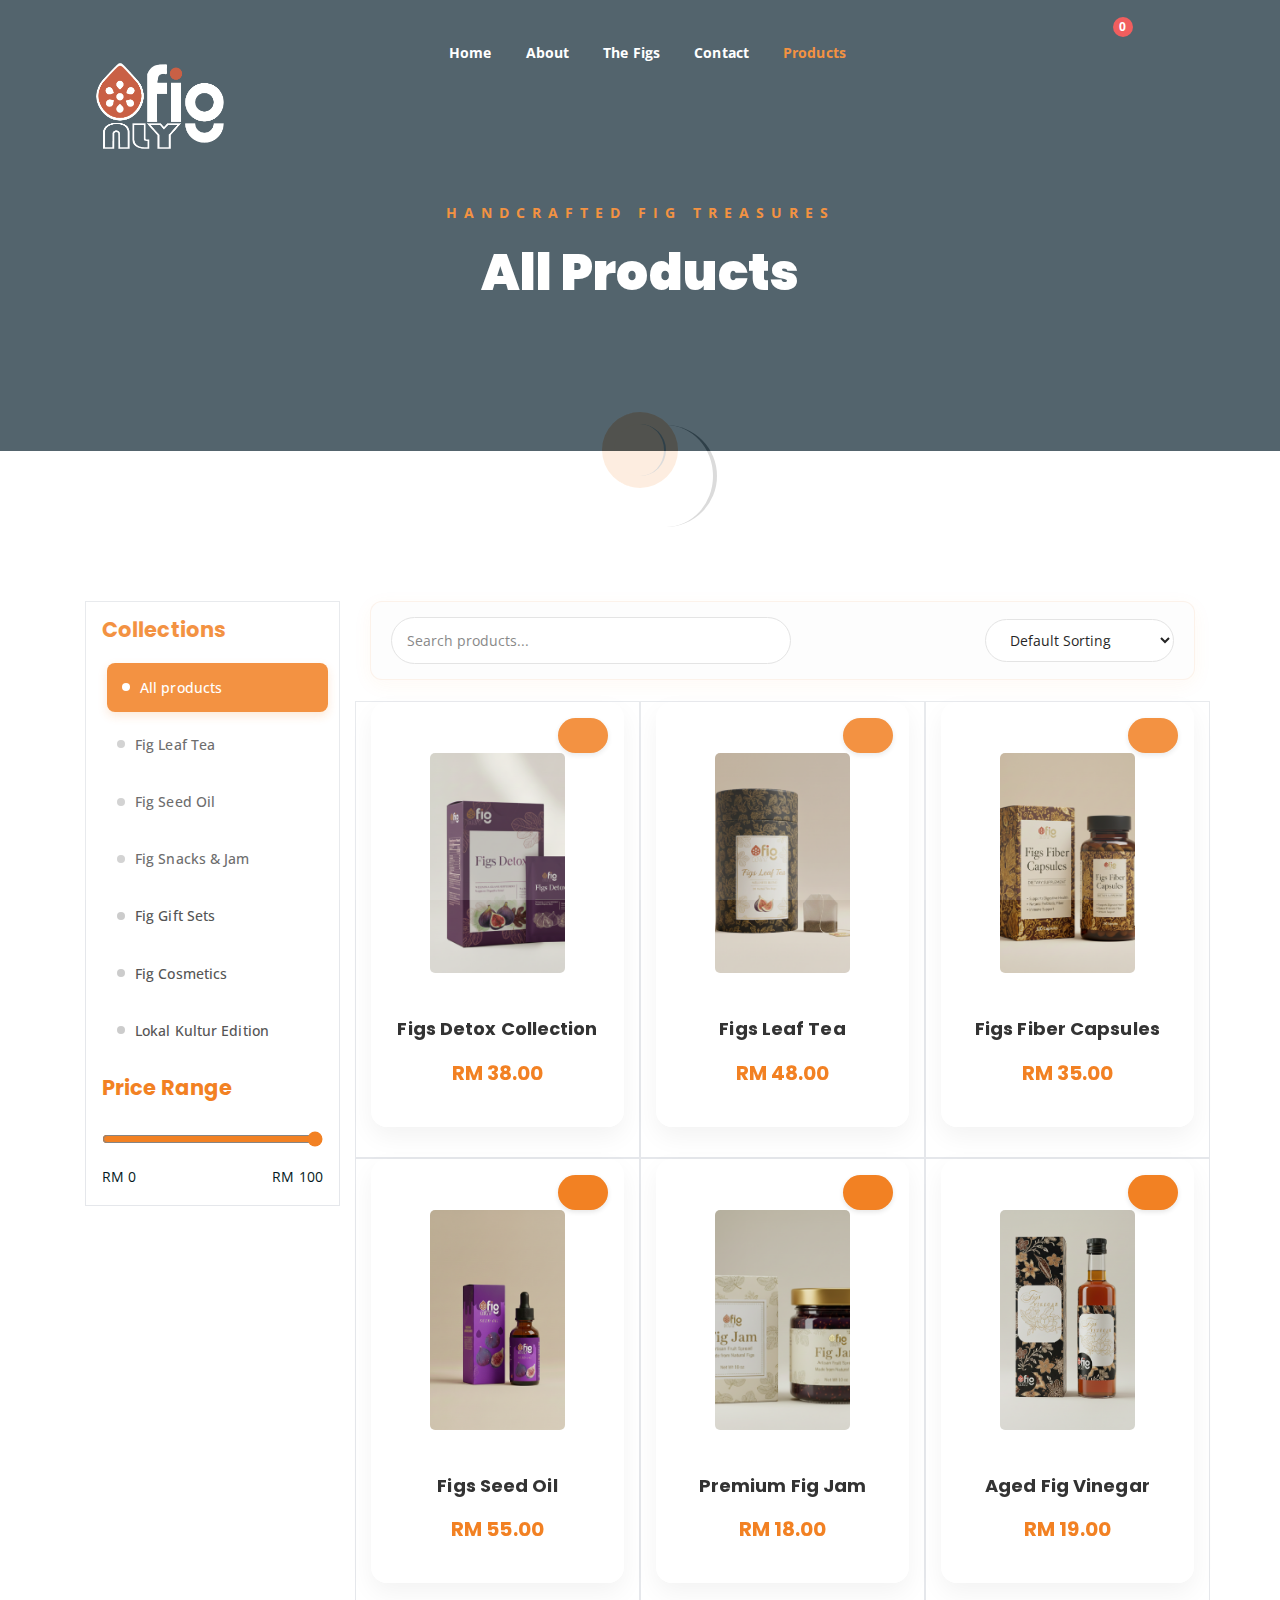
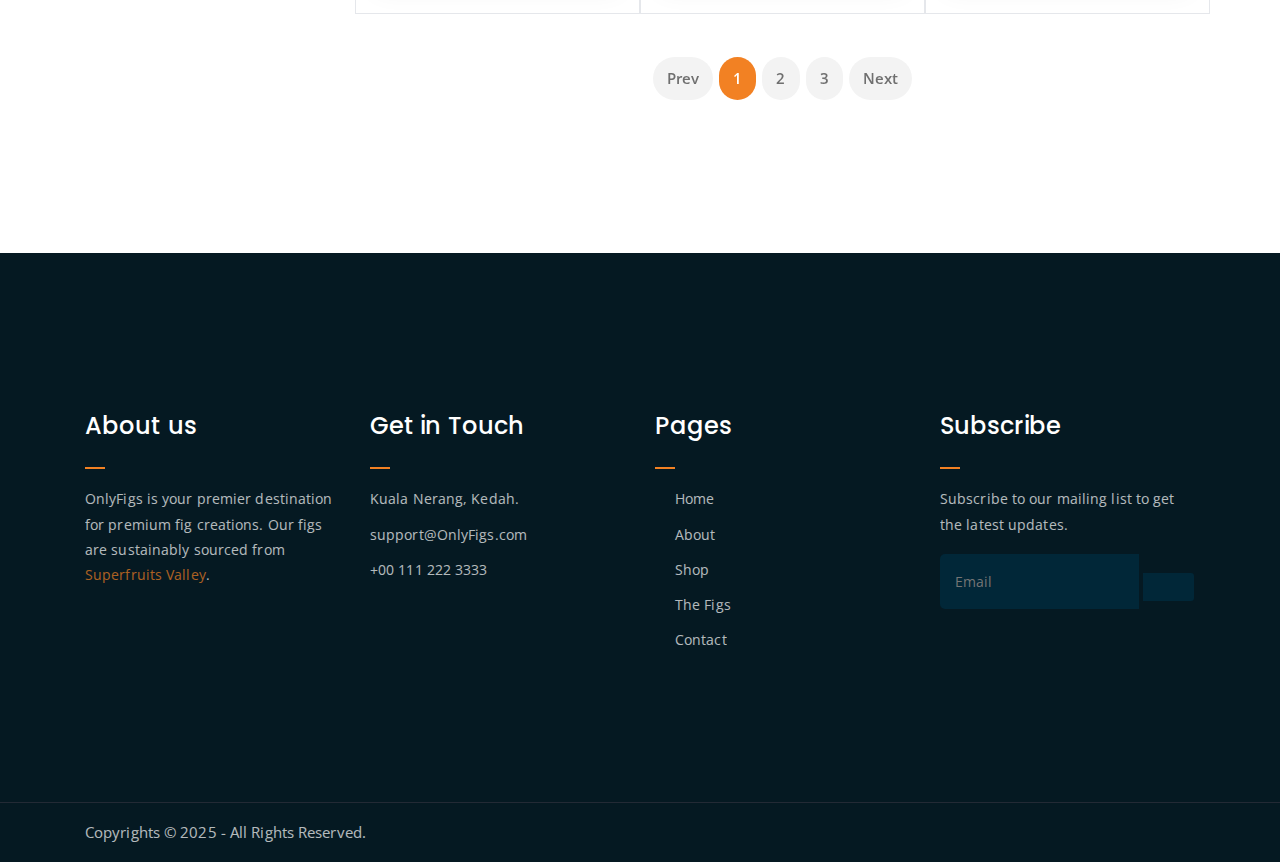
<file: OnlyFigs/product.html>
<!DOCTYPE html>
<html lang="en">
  <head>
    <meta charset="UTF-8" />
    <meta http-equiv="X-UA-Compatible" content="IE=edge" />
    <meta name="viewport" content="width=device-width, initial-scale=1" />
    <title>Product</title>
    <link rel="shortcut icon" type="image/png" href="assets/img/LOGO-01.png" />
    <link
      href="https://fonts.googleapis.com/css?family=Open+Sans:300,400,700"
      rel="stylesheet"
    />
    <link
      href="https://fonts.googleapis.com/css?family=Poppins:400,700&display=swap"
      rel="stylesheet"
    />
    <link
      rel="stylesheet"
      href="https://cdnjs.cloudflare.com/ajax/libs/font-awesome/6.5.1/css/all.min.css"
      integrity="sha512-DTOQO9RWCH3ppGqcWaEA1BIZOC6xxalwEsw9c2QQeAIftl+Vegovlnee1c9QX4TctnWMn13TZye+giMm8e2LwA=="
      crossorigin="anonymous"
      referrerpolicy="no-referrer"
    />
    <link rel="stylesheet" href="assets/bootstrap/css/bootstrap.min.css" />
    <link rel="stylesheet" href="assets/css/owl.carousel.css" />
    <link rel="stylesheet" href="assets/css/magnific-popup.css" />
    <link rel="stylesheet" href="assets/css/animate.css" />
    <link rel="stylesheet" href="assets/css/meanmenu.min.css" />
    <link rel="stylesheet" href="assets/css/main.css" />
    <link rel="stylesheet" href="assets/css/onlyfigs-purple.css" />
  </head>
  <body>
    <div class="loader">
      <div class="loader-inner">
        <div class="circle"></div>
      </div>
    </div>

    <div class="top-header-area" id="sticker">
      <div class="container">
        <div class="row">
          <div class="col-lg-12 col-sm-12 text-center">
            <div class="main-menu-wrap">
              <div class="site-logo">
                <a href="index.html">
                  <img src="assets/img/LOGO-01.png" alt="" />
                </a>
              </div>
              <nav class="main-menu">
                <ul>
                  <li>
                    <a href="index.html">Home</a>
                  </li>
                  <li><a href="about.html">About</a></li>
                  <li><a href="thefigs.html">The Figs</a></li>
                  <li><a href="contact.html">Contact</a></li>
                  <li class="current-list-item">
                    <a href="product.html">Products</a>
                  </li>
                  <li>
                    <div class="header-icons">
                      <div class="shopping-cart-wrapper">
                        <a class="shopping-cart" href="cart.html">
                          <i class="fas fa-shopping-cart"></i>
                          <span class="cart-count" data-cart-count>0</span>
                        </a>
                        <div class="mini-cart" id="miniCart">
                          <!-- JS Populated -->
                          <p style="text-align: center; padding: 10px">
                            Cart is empty.
                          </p>
                        </div>
                      </div>
                      <a class="shopping-cart" href="wishlist.html">
                        <i class="fas fa-heart"></i>
                        <span class="cart-count" data-wish-count>0</span>
                      </a>
                      <a class="mobile-hide search-bar-icon" href="#">
                        <i class="fas fa-search"></i>
                      </a>
                      <a href="login.html" class="user-account-link"
                        ><i class="fas fa-user"></i
                      ></a>
                    </div>
                  </li>
                </ul>
              </nav>
              <a class="mobile-show search-bar-icon" href="#"
                ><i class="fas fa-search"></i
              ></a>
              <a class="mobile-show" href="login.html"
                ><i class="fas fa-user"></i
              ></a>
              <div class="mobile-menu"></div>
            </div>
          </div>
        </div>
      </div>
    </div>

    <div class="search-area">
      <div class="container">
        <div class="row">
          <div class="col-lg-12">
            <span class="close-btn"><i class="fas fa-window-close"></i></span>
            <div class="search-bar">
              <div class="search-bar-tablecell">
                <h3>Search For:</h3>
                <input type="text" placeholder="Keywords" />
                <button type="submit">
                  Search <i class="fas fa-search"></i>
                </button>
              </div>
            </div>
          </div>
        </div>
      </div>
    </div>

    <div class="breadcrumb-section breadcrumb-bg">
      <div class="container">
        <div class="row">
          <div class="col-lg-8 offset-lg-2 text-center">
            <div class="breadcrumb-text">
              <p>Handcrafted Fig Treasures</p>
              <h1>All Products</h1>
            </div>
          </div>
        </div>
      </div>
    </div>

    <div class="product-section mt-150 mb-150">
      <div class="container">
        <div class="row">
          <!-- SIDEBAR FILTERS -->
          <div class="col-lg-3">
            <div class="of-box">
              <h4>Collections</h4>
              <ul class="of-list">
                <li class="active" onclick="filterCat('all', this)">
                  <span class="of-dot"></span> All products
                </li>
                <li onclick="filterCat('Fig leaf tea', this)">
                  <span class="of-dot"></span> Fig Leaf Tea
                </li>
                <li onclick="filterCat('Virgin Fig oil', this)">
                  <span class="of-dot"></span> Fig Seed Oil
                </li>
                <li onclick="filterCat('Fig snack', this)">
                  <span class="of-dot"></span> Fig Snacks & Jam
                </li>
                <li onclick="filterCat('Fig gift sets', this)">
                  <span class="of-dot"></span> Fig Gift Sets
                </li>
                <li onclick="filterCat('Fig cosmetic', this)">
                  <span class="of-dot"></span> Fig Cosmetics
                </li>
                <li onclick="filterCat('Lokal Kultur Edition', this)">
                  <span class="of-dot"></span> Lokal Kultur Edition
                </li>
              </ul>

              <div class="price-range-wrap mt-4">
                <h4>Price Range</h4>
                <input
                  type="range"
                  id="priceRange"
                  class="price-slider"
                  min="0"
                  max="100"
                  value="100"
                  oninput="updatePriceLabel(this.value)"
                />
                <div class="range-inputs">
                  <span>RM 0</span>
                  <span class="ml-auto" id="priceLabel">RM 100</span>
                </div>
              </div>
            </div>
          </div>

          <div class="col-lg-9">
            <!-- CATEGORY DESCRIPTION BLURB -->
            <div id="categoryDesc" class="category-description text-center">
              <div class="category-description-inner">
                <span class="cat-subtitle">LOCAL CULTURE & BATIK FUSION</span>
                <h2 id="catTitle" class="cat-main-title"></h2>
                <div class="cat-desc-text">
                  <p id="catText"></p>
                </div>
              </div>
            </div>

            <!-- TOOLBAR: SEARCH & SORT -->
            <div class="of-toolbar mb-4">
              <div class="product-search">
                <input
                  type="text"
                  id="productSearch"
                  placeholder="Search products..."
                  onkeyup="filterProducts()"
                />
                <i class="fas fa-search"></i>
              </div>
              <div class="product-sort">
                <select id="sortSelect" onchange="sortProducts()">
                  <option value="default">Default Sorting</option>
                  <option value="az">Alphabetically, A–Z</option>
                  <option value="za">Alphabetically, Z–A</option>
                  <option value="low">Price, low to high</option>
                  <option value="high">Price, high to low</option>
                </select>
              </div>
            </div>

            <!-- STATIC PRODUCT GRID -->
            <div class="row" id="productGrid">
              <!-- Grid Items Injected with Wishlist Buttons -->
              <!-- 1. FIGS DETOX -->
              <div
                class="col-lg-4 col-md-6 text-center of-card"
                data-cat="Fig leaf tea"
                data-price="38"
              >
                <div
                  class="single-product-item"
                  onclick="location.href='single-product.html?id=p-detox'"
                >
                  <div class="product-image">
                    <img
                      src="assets/img/products/Figs Detox/figs detox set.png"
                      class="main-img"
                      alt="Figs Detox Collection"
                      style="height: 220px; object-fit: cover"
                    />
                    <img
                      src="assets/img/products/Figs Detox/figs detox tea bags.png"
                      class="hover-img"
                      alt="Figs Detox Collection"
                      style="height: 220px; object-fit: cover"
                    />
                  </div>
                  <h3 class="of-title">Figs Detox Collection</h3>
                  <p class="product-price">RM 38.00</p>
                  <a
                    href="javascript:void(0)"
                    onclick="event.stopPropagation(); toggleWishlist('p-detox'); toggleHeart(this)"
                    data-id="p-detox"
                    class="cart-btn wishlist-icon"
                    ><i class="far fa-heart"></i
                  ></a>
                  <!-- Hidden for scrape logic stability -->
                  <span
                    class="cart-btn-dom d-none"
                    data-id="p-detox"
                    data-title="Figs Detox Collection"
                    data-price="38.00"
                    data-img="assets/img/products/Figs Detox/figs detox set.png"
                  ></span>
                </div>
              </div>

              <!-- 2. FIGS LEAF TEA -->
              <div
                class="col-lg-4 col-md-6 text-center of-card"
                data-cat="Fig leaf tea"
                data-price="48"
              >
                <div
                  class="single-product-item"
                  onclick="location.href='single-product.html?id=p-tea'"
                >
                  <div class="product-image">
                    <img
                      src="assets/img/products/Figs Leaf Tea/figs leaf tea set.png"
                      class="main-img"
                      alt="Figs Leaf Tea"
                      style="height: 220px; object-fit: cover"
                    />
                    <img
                      src="assets/img/products/Figs Leaf Tea/leaftea.png"
                      class="hover-img"
                      alt="Figs Leaf Tea"
                      style="height: 220px; object-fit: cover"
                    />
                  </div>
                  <h3 class="of-title">Figs Leaf Tea</h3>
                  <p class="product-price">RM 48.00</p>
                  <a
                    href="javascript:void(0)"
                    onclick="event.stopPropagation(); toggleWishlist('p-tea'); toggleHeart(this)"
                    data-id="p-tea"
                    class="cart-btn wishlist-icon"
                    ><i class="far fa-heart"></i
                  ></a>
                  <span
                    class="cart-btn-dom d-none"
                    data-id="p-tea"
                    data-title="Figs Leaf Tea"
                    data-price="48.00"
                    data-img="assets/img/products/Figs Leaf Tea/figs leaf tea set.png"
                  ></span>
                </div>
              </div>

              <!-- 3. FIGS CAPSULE -->
              <div
                class="col-lg-4 col-md-6 text-center of-card"
                data-cat="Fig leaf tea"
                data-price="35"
              >
                <div
                  class="single-product-item"
                  onclick="location.href='single-product.html?id=p-capsule'"
                >
                  <div class="product-image">
                    <img
                      src="assets/img/products/Figs Capsule/figs fiber capsule set.png"
                      class="main-img"
                      alt="Figs Fiber Capsules"
                      style="height: 220px; object-fit: cover"
                    />
                    <img
                      src="assets/img/products/Figs Capsule/figs fiber capsule bottle.png"
                      class="hover-img"
                      alt="Figs Fiber Capsules"
                      style="height: 220px; object-fit: cover"
                    />
                  </div>
                  <h3 class="of-title">Figs Fiber Capsules</h3>
                  <p class="product-price">RM 35.00</p>
                  <a
                    href="javascript:void(0)"
                    onclick="event.stopPropagation(); toggleWishlist('p-capsule'); toggleHeart(this)"
                    data-id="p-capsule"
                    class="cart-btn wishlist-icon"
                    ><i class="far fa-heart"></i
                  ></a>
                  <span
                    class="cart-btn-dom d-none"
                    data-id="p-capsule"
                    data-title="Figs Fiber Capsules"
                    data-price="35.00"
                    data-img="assets/img/products/Figs Capsule/figs fiber capsule set.png"
                  ></span>
                </div>
              </div>

              <!-- 4. FIGS SEED OIL -->
              <div
                class="col-lg-4 col-md-6 text-center of-card"
                data-cat="Virgin Fig oil"
                data-price="55"
              >
                <div
                  class="single-product-item"
                  onclick="location.href='single-product.html?id=p-oil'"
                >
                  <div class="product-image">
                    <img
                      src="assets/img/products/Figs Seed Oil/figs seed oil and box.png"
                      class="main-img"
                      alt="Figs Seed Oil"
                      style="height: 220px; object-fit: cover"
                    />
                    <img
                      src="assets/img/products/Figs Seed Oil/figs seed oil bottle.png"
                      class="hover-img"
                      alt="Figs Seed Oil"
                      style="height: 220px; object-fit: cover"
                    />
                  </div>
                  <h3 class="of-title">Figs Seed Oil</h3>
                  <p class="product-price">RM 55.00</p>
                  <a
                    href="javascript:void(0)"
                    onclick="event.stopPropagation(); toggleWishlist('p-oil'); toggleHeart(this)"
                    data-id="p-oil"
                    class="cart-btn wishlist-icon"
                    ><i class="far fa-heart"></i
                  ></a>
                  <span
                    class="cart-btn-dom d-none"
                    data-id="p-oil"
                    data-title="Figs Seed Oil"
                    data-price="55.00"
                    data-img="assets/img/products/Figs Seed Oil/figs seed oil and box.png"
                  ></span>
                </div>
              </div>

              <!-- 5. FIGS JAM -->
              <div
                class="col-lg-4 col-md-6 text-center of-card"
                data-cat="Fig snack"
                data-price="18"
              >
                <div
                  class="single-product-item"
                  onclick="location.href='single-product.html?id=p-jam'"
                >
                  <div class="product-image">
                    <img
                      src="assets/img/products/Figs Jam/figs jam set.png"
                      class="main-img"
                      alt="Premium Fig Jam"
                      style="height: 220px; object-fit: cover"
                    />
                    <img
                      src="assets/img/products/Figs Jam/figs jam bottle.png"
                      class="hover-img"
                      alt="Premium Fig Jam"
                      style="height: 220px; object-fit: cover"
                    />
                  </div>
                  <h3 class="of-title">Premium Fig Jam</h3>
                  <p class="product-price">RM 18.00</p>
                  <a
                    href="javascript:void(0)"
                    onclick="event.stopPropagation(); toggleWishlist('p-jam'); toggleHeart(this)"
                    data-id="p-jam"
                    class="cart-btn wishlist-icon"
                    ><i class="far fa-heart"></i
                  ></a>
                  <span
                    class="cart-btn-dom d-none"
                    data-id="p-jam"
                    data-title="Premium Fig Jam"
                    data-price="18.00"
                    data-img="assets/img/products/Figs Jam/figs jam set.png"
                  ></span>
                </div>
              </div>

              <!-- 6. FIGS VINEGAR -->
              <div
                class="col-lg-4 col-md-6 text-center of-card"
                data-cat="Fig gift sets"
                data-price="19"
              >
                <div
                  class="single-product-item"
                  onclick="location.href='single-product.html?id=p-vinegar'"
                >
                  <div class="product-image">
                    <img
                      src="assets/img/products/Figs Vinegar/figs viniger box and bottle.png"
                      class="main-img"
                      alt="Aged Fig Vinegar"
                      style="height: 220px; object-fit: cover"
                    />
                    <img
                      src="assets/img/products/Figs Vinegar/figs viniger bottle.png"
                      class="hover-img"
                      alt="Aged Fig Vinegar"
                      style="height: 220px; object-fit: cover"
                    />
                  </div>
                  <h3 class="of-title">Aged Fig Vinegar</h3>
                  <p class="product-price">RM 19.00</p>
                  <a
                    href="javascript:void(0)"
                    onclick="event.stopPropagation(); toggleWishlist('p-vinegar'); toggleHeart(this)"
                    data-id="p-vinegar"
                    class="cart-btn wishlist-icon"
                    ><i class="far fa-heart"></i
                  ></a>
                  <span
                    class="cart-btn-dom d-none"
                    data-id="p-vinegar"
                    data-title="Aged Fig Vinegar"
                    data-price="19.00"
                    data-img="assets/img/products/Figs Vinegar/figs viniger box and bottle.png"
                  ></span>
                </div>
              </div>

              <!-- 7. FIGS GUMMY -->
              <div
                class="col-lg-4 col-md-6 text-center of-card"
                data-cat="Fig snack"
                data-price="12"
              >
                <div
                  class="single-product-item"
                  onclick="location.href='single-product.html?id=p-gummy'"
                >
                  <div class="product-image">
                    <img
                      src="assets/img/products/Figs Gummy/figs gummy set.png"
                      class="main-img"
                      alt="Figs Gummy Chews"
                      style="height: 220px; object-fit: cover"
                    />
                    <img
                      src="assets/img/products/Figs Gummy/figs gummy bottle.png"
                      class="hover-img"
                      alt="Figs Gummy Chews"
                      style="height: 220px; object-fit: cover"
                    />
                  </div>
                  <h3 class="of-title">Figs Gummy Chews</h3>
                  <p class="product-price">RM 12.00</p>
                  <a
                    href="javascript:void(0)"
                    onclick="event.stopPropagation(); toggleWishlist('p-gummy'); toggleHeart(this)"
                    data-id="p-gummy"
                    class="cart-btn wishlist-icon"
                    ><i class="far fa-heart"></i
                  ></a>
                  <span
                    class="cart-btn-dom d-none"
                    data-id="p-gummy"
                    data-title="Figs Gummy Chews"
                    data-price="12.00"
                    data-img="assets/img/products/Figs Gummy/figs gummy set.png"
                  ></span>
                </div>
              </div>

              <!-- 8. FIGS BODY SCRUB -->
              <div
                class="col-lg-4 col-md-6 text-center of-card"
                data-cat="Fig cosmetic"
                data-price="30"
              >
                <div
                  class="single-product-item"
                  onclick="location.href='single-product.html?id=p-scrub'"
                >
                  <div class="product-image">
                    <img
                      src="assets/img/products/Figs Body scrub/figs body scrub and box.png"
                      class="main-img"
                      alt="Figs Body Scrub"
                      style="height: 220px; object-fit: cover"
                    />
                    <img
                      src="assets/img/products/Figs Body scrub/figs body scrub bottle.png"
                      class="hover-img"
                      alt="Figs Body Scrub"
                      style="height: 220px; object-fit: cover"
                    />
                  </div>
                  <h3 class="of-title">Figs Body Scrub</h3>
                  <p class="product-price">RM 30.00</p>
                  <a
                    href="javascript:void(0)"
                    onclick="event.stopPropagation(); toggleWishlist('p-scrub'); toggleHeart(this)"
                    data-id="p-scrub"
                    class="cart-btn wishlist-icon"
                    ><i class="far fa-heart"></i
                  ></a>
                  <span
                    class="cart-btn-dom d-none"
                    data-id="p-scrub"
                    data-title="Figs Body Scrub"
                    data-price="30.00"
                    data-img="assets/img/products/Figs Body scrub/figs body scrub and box.png"
                  ></span>
                </div>
              </div>

              <!-- 9. FIGS FACE MASK -->
              <div
                class="col-lg-4 col-md-6 text-center of-card"
                data-cat="Fig cosmetic"
                data-price="45"
              >
                <div
                  class="single-product-item"
                  onclick="location.href='single-product.html?id=p-mask'"
                >
                  <div class="product-image">
                    <img
                      src="assets/img/products/Figs Face Mask/figs face mask bittle and box.png"
                      class="main-img"
                      alt="Figs Face Mask"
                      style="height: 220px; object-fit: cover"
                    />
                    <img
                      src="assets/img/products/Figs Face Mask/figs face mask bottle.png"
                      class="hover-img"
                      alt="Figs Face Mask"
                      style="height: 220px; object-fit: cover"
                    />
                  </div>
                  <h3 class="of-title">Figs Face Mask</h3>
                  <p class="product-price">RM 45.00</p>
                  <a
                    href="javascript:void(0)"
                    onclick="event.stopPropagation(); toggleWishlist('p-mask'); toggleHeart(this)"
                    data-id="p-mask"
                    class="cart-btn wishlist-icon"
                    ><i class="far fa-heart"></i
                  ></a>
                  <span
                    class="cart-btn-dom d-none"
                    data-id="p-mask"
                    data-title="Figs Face Mask"
                    data-price="45.00"
                    data-img="assets/img/products/Figs Face Mask/figs face mask bittle and box.png"
                  ></span>
                </div>
              </div>

              <!-- 10. FIGS PERFUME -->
              <div
                class="col-lg-4 col-md-6 text-center of-card"
                data-cat="Fig cosmetic"
                data-price="85"
              >
                <div
                  class="single-product-item"
                  onclick="location.href='single-product.html?id=p-perfume'"
                >
                  <div class="product-image">
                    <img
                      src="assets/img/products/Figs Perfume/figs perfume and bottle.png"
                      class="main-img"
                      alt="Figs Perfume"
                      style="height: 220px; object-fit: cover"
                    />
                    <img
                      src="assets/img/products/Figs Perfume/figs perfume bottle.png"
                      class="hover-img"
                      alt="Figs Perfume"
                      style="height: 220px; object-fit: cover"
                    />
                  </div>
                  <h3 class="of-title">Figs Perfume</h3>
                  <p class="product-price">RM 85.00</p>
                  <a
                    href="javascript:void(0)"
                    onclick="event.stopPropagation(); toggleWishlist('p-perfume'); toggleHeart(this)"
                    data-id="p-perfume"
                    class="cart-btn wishlist-icon"
                    ><i class="far fa-heart"></i
                  ></a>
                  <span
                    class="cart-btn-dom d-none"
                    data-id="p-perfume"
                    data-title="Figs Perfume"
                    data-price="85.00"
                    data-img="assets/img/products/Figs Perfume/figs perfume and bottle.png"
                  ></span>
                </div>
              </div>

              <!-- 11. FIGS SOAP -->
              <div
                class="col-lg-4 col-md-6 text-center of-card"
                data-cat="Fig cosmetic"
                data-price="25"
              >
                <div
                  class="single-product-item"
                  onclick="location.href='single-product.html?id=p-soap'"
                >
                  <div class="product-image">
                    <img
                      src="assets/img/products/Figs Soap/figs soap set.png"
                      class="main-img"
                      alt="Figs Soap Collection"
                      style="height: 220px; object-fit: cover"
                    />
                    <img
                      src="assets/img/products/Figs Soap/figs soap.png"
                      class="hover-img"
                      alt="Figs Soap Collection"
                      style="height: 220px; object-fit: cover"
                    />
                  </div>
                  <h3 class="of-title">Figs Soap Collection</h3>
                  <p class="product-price">RM 25.00</p>
                  <a
                    href="javascript:void(0)"
                    onclick="event.stopPropagation(); toggleWishlist('p-soap'); toggleHeart(this)"
                    data-id="p-soap"
                    class="cart-btn wishlist-icon"
                    ><i class="far fa-heart"></i
                  ></a>
                  <span
                    class="cart-btn-dom d-none"
                    data-id="p-soap"
                    data-title="Figs Soap Collection"
                    data-price="25.00"
                    data-img="assets/img/products/Figs Soap/figs soap set.png"
                  ></span>
                </div>
              </div>

              <!-- 12. FIGS ANCHOVY SAMBAL -->
              <div
                class="col-lg-4 col-md-6 text-center of-card"
                data-cat="Lokal Kultur Edition"
                data-price="22"
              >
                <div
                  class="single-product-item"
                  onclick="location.href='single-product.html?id=p-anchovy-sambal'"
                >
                  <div class="product-image">
                    <img
                      src="assets/img/products/Figs Anchovy Sambal/Set.png"
                      class="main-img"
                      alt="Figs Anchovy Sambal"
                      style="height: 220px; object-fit: cover"
                    />
                    <img
                      src="assets/img/products/Figs Anchovy Sambal/Bottle.png"
                      class="hover-img"
                      alt="Figs Anchovy Sambal"
                      style="height: 220px; object-fit: cover"
                    />
                  </div>
                  <h3 class="of-title">Figs Anchovy Sambal</h3>
                  <p class="product-price">RM 22.00</p>
                  <a
                    href="javascript:void(0)"
                    onclick="event.stopPropagation(); toggleWishlist('p-anchovy-sambal'); toggleHeart(this)"
                    data-id="p-anchovy-sambal"
                    class="cart-btn wishlist-icon"
                    ><i class="far fa-heart"></i
                  ></a>
                  <span
                    class="cart-btn-dom d-none"
                    data-id="p-anchovy-sambal"
                    data-title="Figs Anchovy Sambal"
                    data-price="22.00"
                    data-img="assets/img/products/Figs Anchovy Sambal/Set.png"
                  ></span>
                </div>
              </div>

              <!-- 13. FIGS SWEET & SPICY SAMBAL PASTE -->
              <div
                class="col-lg-4 col-md-6 text-center of-card"
                data-cat="Lokal Kultur Edition"
                data-price="25"
              >
                <div
                  class="single-product-item"
                  onclick="location.href='single-product.html?id=p-spicy-sambal'"
                >
                  <div class="product-image">
                    <img
                      src="assets/img/products/Figs Sweet & Spicy Sambal Paste/Set.png"
                      class="main-img"
                      alt="Figs Sweet & Spicy Sambal Paste"
                      style="height: 220px; object-fit: cover"
                    />
                    <img
                      src="assets/img/products/Figs Sweet & Spicy Sambal Paste/Bottle.png"
                      class="hover-img"
                      alt="Figs Sweet & Spicy Sambal Paste"
                      style="height: 220px; object-fit: cover"
                    />
                  </div>
                  <h3 class="of-title">Figs Sweet & Spicy Sambal Paste</h3>
                  <p class="product-price">RM 25.00</p>
                  <a
                    href="javascript:void(0)"
                    onclick="event.stopPropagation(); toggleWishlist('p-spicy-sambal'); toggleHeart(this)"
                    data-id="p-spicy-sambal"
                    class="cart-btn wishlist-icon"
                    ><i class="far fa-heart"></i
                  ></a>
                  <span
                    class="cart-btn-dom d-none"
                    data-id="p-spicy-sambal"
                    data-title="Figs Sweet & Spicy Sambal Paste"
                    data-price="25.00"
                    data-img="assets/img/products/Figs Sweet & Spicy Sambal Paste/Set.png"
                  ></span>
                </div>
              </div>

              <!-- 14. FIGS COCONUT FLOSS -->
              <div
                class="col-lg-4 col-md-6 text-center of-card"
                data-cat="Lokal Kultur Edition"
                data-price="15"
              >
                <div
                  class="single-product-item"
                  onclick="location.href='single-product.html?id=p-coconut-floss'"
                >
                  <div class="product-image">
                    <img
                      src="assets/img/products/Figs Coconut Floss/Set.png"
                      class="main-img"
                      alt="Figs Coconut Floss"
                      style="height: 220px; object-fit: cover"
                    />
                    <img
                      src="assets/img/products/Figs Coconut Floss/Bottle.png"
                      class="hover-img"
                      alt="Figs Coconut Floss"
                      style="height: 220px; object-fit: cover"
                    />
                  </div>
                  <h3 class="of-title">Figs Coconut Floss</h3>
                  <p class="product-price">RM 15.00</p>
                  <a
                    href="javascript:void(0)"
                    onclick="event.stopPropagation(); toggleWishlist('p-coconut-floss'); toggleHeart(this)"
                    data-id="p-coconut-floss"
                    class="cart-btn wishlist-icon"
                    ><i class="far fa-heart"></i
                  ></a>
                  <span
                    class="cart-btn-dom d-none"
                    data-id="p-coconut-floss"
                    data-title="Figs Coconut Floss"
                    data-price="15.00"
                    data-img="assets/img/products/Figs Coconut Floss/Set.png"
                  ></span>
                </div>
              </div>

              <!-- 15. FIGS GULA MELAKA JAM -->
              <div
                class="col-lg-4 col-md-6 text-center of-card"
                data-cat="Lokal Kultur Edition"
                data-price="20"
              >
                <div
                  class="single-product-item"
                  onclick="location.href='single-product.html?id=p-gula-melaka-jam'"
                >
                  <div class="product-image">
                    <img
                      src="assets/img/products/Figs Gula Melaka Jam/Set.png"
                      class="main-img"
                      alt="Figs Gula Melaka Jam"
                      style="height: 220px; object-fit: cover"
                    />
                    <img
                      src="assets/img/products/Figs Gula Melaka Jam/Bottle.png"
                      class="hover-img"
                      alt="Figs Gula Melaka Jam"
                      style="height: 220px; object-fit: cover"
                    />
                  </div>
                  <h3 class="of-title">Figs Gula Melaka Jam</h3>
                  <p class="product-price">RM 20.00</p>
                  <a
                    href="javascript:void(0)"
                    onclick="event.stopPropagation(); toggleWishlist('p-gula-melaka-jam'); toggleHeart(this)"
                    data-id="p-gula-melaka-jam"
                    class="cart-btn wishlist-icon"
                    ><i class="far fa-heart"></i
                  ></a>
                  <span
                    class="cart-btn-dom d-none"
                    data-id="p-gula-melaka-jam"
                    data-title="Figs Gula Melaka Jam"
                    data-price="20.00"
                    data-img="assets/img/products/Figs Gula Melaka Jam/Set.png"
                  ></span>
                </div>
              </div>
            </div>

            <div class="row">
              <div class="col-lg-12 text-center">
                <div class="pagination-wrap" id="pagination">
                  <!-- Dynamic Pagination Injected Here -->
                </div>
              </div>
            </div>
          </div>
        </div>
      </div>
    </div>
    <!-- end product section -->

    <!-- footer -->
    <div class="footer-area">
      <div class="container">
        <div class="row">
          <div class="col-lg-3 col-md-6">
            <div class="footer-box about-widget">
              <h2 class="widget-title">About us</h2>
              <p>
                OnlyFigs is your premier destination for premium fig creations.
                Our figs are sustainably sourced from
                <a
                  href="https://www.superfruitsvalley.com/superfruits"
                  target="_blank"
                  style="color: var(--of-primary)"
                  >Superfruits Valley</a
                >.
              </p>
            </div>
          </div>
          <div class="col-lg-3 col-md-6">
            <div class="footer-box get-in-touch">
              <h2 class="widget-title">Get in Touch</h2>
              <ul>
                <li>Kuala Nerang, Kedah.</li>
                <li>support@OnlyFigs.com</li>
                <li>+00 111 222 3333</li>
              </ul>
            </div>
          </div>
          <div class="col-lg-3 col-md-6">
            <div class="footer-box pages">
              <h2 class="widget-title">Pages</h2>
              <ul>
                <li><a href="index.html">Home</a></li>
                <li><a href="about.html">About</a></li>
                <li><a href="product.html">Shop</a></li>
                <li><a href="thefigs.html">The Figs</a></li>
                <li><a href="contact.html">Contact</a></li>
              </ul>
            </div>
          </div>
          <div class="col-lg-3 col-md-6">
            <div class="footer-box subscribe">
              <h2 class="widget-title">Subscribe</h2>
              <p>Subscribe to our mailing list to get the latest updates.</p>
              <form action="index.html">
                <input type="email" placeholder="Email" />
                <button type="submit">
                  <i class="fas fa-paper-plane"></i>
                </button>
              </form>
            </div>
          </div>
        </div>
      </div>
    </div>
    <!-- end footer -->

    <!-- copyright -->
    <div class="copyright">
      <div class="container">
        <div class="row">
          <div class="col-lg-6 col-md-12">
            <p>Copyrights &copy; 2025 - All Rights Reserved.</p>
          </div>
          <div class="col-lg-6 text-right col-md-12">
            <div class="social-icons">
              <ul>
                <li>
                  <a href="#" target="_blank"
                    ><i class="fab fa-instagram"></i
                  ></a>
                </li>
                <li>
                  <a href="#" target="_blank"><i class="fab fa-tiktok"></i></a>
                </li>
                <li>
                  <a href="#" target="_blank"
                    ><i class="fab fa-facebook-f"></i
                  ></a>
                </li>
                <li>
                  <a href="#" target="_blank"
                    ><i class="fab fa-x-twitter"></i
                  ></a>
                </li>
              </ul>
            </div>
          </div>
        </div>
      </div>
    </div>
    <!-- end copyright -->

    <!-- SCRIPTS -->
    <script src="assets/js/jquery-1.11.3.min.js"></script>
    <script src="assets/bootstrap/js/bootstrap.min.js"></script>
    <script src="assets/js/main.js"></script>
    <script src="assets/js/data.js"></script>
    <script src="assets/js/store.js"></script>
    <script>
      document.addEventListener("DOMContentLoaded", () => {
        // 1. Initialize wishlist state
        if (typeof initWishlistIcons === "function") {
          initWishlistIcons();
        }

        // 2. Local Scrape
        const allCards = Array.from(document.querySelectorAll(".of-card"));
        const scrapedProducts = allCards.map((card) => {
          const btn = card.querySelector(".cart-btn-dom");
          return {
            id: btn.dataset.id,
            title: btn.dataset.title,
            price: parseFloat(btn.dataset.price),
            img: btn.dataset.img,
            cat: card.dataset.cat,
            compare: null,
            desc: "Description loaded from Product Page.",
          };
        });
        localStorage.setItem(
          "scraped_products",
          JSON.stringify(scrapedProducts)
        );

        // State to keep track of current filters and pagination
        let currentCat = "all";
        let currentMaxPrice = 100;
        let currentPage = 1;
        const itemsPerPage = 6;

        // 3. FILTER & PAGINATION LOGIC
        window.filterProducts = () => {
          const searchTerm = document
            .getElementById("productSearch")
            .value.toLowerCase();

          // Get all matching cards
          const filteredCards = allCards.filter((card) => {
            const catMatch =
              currentCat === "all" || card.dataset.cat === currentCat;
            const price = parseFloat(card.dataset.price);
            const priceMatch = price <= currentMaxPrice;
            const title = card
              .querySelector(".of-title")
              .innerText.toLowerCase();
            const searchMatch = title.includes(searchTerm);

            return catMatch && priceMatch && searchMatch;
          });

          // Sort if needed (default sorting handled by DOM order usually)
          // Hide all first
          allCards.forEach((c) => (c.style.display = "none"));

          // Paginate
          const totalPages = Math.ceil(filteredCards.length / itemsPerPage);
          if (currentPage > totalPages)
            currentPage = Math.ceil(totalPages) || 1;

          const start = (currentPage - 1) * itemsPerPage;
          const end = start + itemsPerPage;
          const pageCards = filteredCards.slice(start, end);

          pageCards.forEach((c) => (c.style.display = "block"));

          renderPagination(totalPages);
        };

        function renderPagination(totalPages) {
          const container = document.getElementById("pagination");
          if (!container) return;

          if (totalPages <= 1) {
            container.innerHTML = "";
            return;
          }

          let html = "<ul>";
          // Prev
          html += `<li><a href="javascript:void(0)" onclick="changePage(${
            currentPage - 1
          }, ${totalPages})">Prev</a></li>`;

          // Pages
          for (let i = 1; i <= totalPages; i++) {
            html += `<li><a href="javascript:void(0)" class="${
              i === currentPage ? "active" : ""
            }" onclick="changePage(${i}, ${totalPages})">${i}</a></li>`;
          }

          // Next
          html += `<li><a href="javascript:void(0)" onclick="changePage(${
            currentPage + 1
          }, ${totalPages})">Next</a></li>`;
          html += "</ul>";

          container.innerHTML = html;
        }

        window.changePage = (page, total) => {
          if (page < 1 || page > total) return;
          currentPage = page;
          filterProducts();
          window.scrollTo({ top: 400, behavior: "smooth" });
        };

        window.filterCat = (cat, el) => {
          document
            .querySelectorAll(".of-list li")
            .forEach((li) => li.classList.remove("active"));
          el.classList.add("active");
          currentCat = cat;
          currentPage = 1; // Reset to first page

          // Update Category Description
          const descBox = document.getElementById("categoryDesc");
          const catTitle = document.getElementById("catTitle");
          const catText = document.getElementById("catText");

          if (cat === "Lokal Kultur Edition") {
            catTitle.innerText = "Lokal Kultur Edition";
            catText.innerHTML =
              "Embracing the soul of Malaysia. Our <strong>Lokal Kultur Edition</strong> promotes the elegance of traditional Batik design to the world, merging timeless heritage with organic excellence.";
            descBox.style.display = "block";
          } else {
            descBox.style.display = "none";
          }

          filterProducts();
        };

        window.updatePriceLabel = (val) => {
          document.getElementById("priceLabel").innerText = `RM ${val}`;
          currentMaxPrice = parseFloat(val);
          currentPage = 1; // Reset to first page
          filterProducts();
        };

        // 4. SORT LOGIC
        window.sortProducts = () => {
          const sortVal = document.getElementById("sortSelect").value;
          const grid = document.getElementById("productGrid");

          allCards.sort((a, b) => {
            const titleA = a.querySelector(".of-title").innerText.toLowerCase();
            const titleB = b.querySelector(".of-title").innerText.toLowerCase();
            const priceA = parseFloat(a.dataset.price);
            const priceB = parseFloat(b.dataset.price);

            if (sortVal === "az") return titleA.localeCompare(titleB);
            if (sortVal === "za") return titleB.localeCompare(titleA);
            if (sortVal === "low") return priceA - priceB;
            if (sortVal === "high") return priceB - priceA;
            return 0;
          });

          grid.innerHTML = "";
          allCards.forEach((c) => grid.appendChild(c));
          filterProducts(); // Re-filter and re-paginate
        };

        // 5. SEARCH LOGIC (Initial From URL)
        const params = new URLSearchParams(window.location.search);
        const search = params.get("search");
        if (search) {
          document.getElementById("productSearch").value = search;
          document.querySelector(
            ".breadcrumb-text h1"
          ).innerText = `Search: "${search}"`;
        }

        // Initial Filter call
        filterProducts();
      });
    </script>
    <div class="back-to-top"><i class="fas fa-angle-up"></i></div>
  </body>
</html>
</file>
<file: OnlyFigs/assets/css/responsive.css>
/* Medium Layout: 1280px. */
@media only screen and (min-width: 992px) {
}

@media only screen and (min-width: 992px) and (max-width: 1200px) { 
	.hero-text h1 {
	    font-size: 45px;
	}

	a.video-play-btn {
		right: 51%;
	}
	.hero-area div.hero-form {
		bottom: -20%;
	}

	.cart-buttons a:first-child {
	    margin-right: 0;
	    margin-bottom: 15px;
	}
	.contact-form form p input[type=email] {
	    margin-left: 8px;
	}
	.contact-form-box h4 i {
	    left: -20%;
	}
	.comment-template form p input[type=email] {
	    margin-left: 8px;
	}
	ul.main-menu li a {
	    padding: 15px 13px;
	}
	span.close-btn {
	    right: 0;
	}
	ul.sub-menu li a {
	    padding: 7px 10px;
	}

}
/* Tablet Layout: 768px. */
@media only screen and (min-width: 768px) and (max-width: 991px) { 
	.hero-text h1 {
	    font-size: 40px;
	}
	.footer-box {
	    margin-bottom: 40px;
	}
	.copyright p {
	    text-align: center;
	}
	.copyright .social-icons {
	    text-align: center;
	}
	.feature-bg:after {
		display: none;
	}
	.single-team-item {
	    margin-bottom: 30px;
	}
	table.cart-table {
	    margin-bottom: 50px;
	}
	.order-details-wrap {
	    margin-top: 50px;
	}
	.contact-form form p input[type=text], 
	.contact-form form p input[type=tel], 
	.contact-form form p input[type=email] {
	    width: 100%;
	}

	.contact-form form p input[type=email] {
	    margin-left: 0;
	    margin-top: 15px;
	}
	.contact-form form p input[type=tel] {
		margin-bottom: 15px;
	}

	.hero-area div.hero-form {
		width: 325px;
		top: 30%;
	}

	.comment-template form p input[type=text], 
	.comment-template form p input[type=email] {
	    width: 100%;
	}

	.comment-template form p input[type=email] {
	    margin-top: 15px;
	    margin-left: 0;
	}
	.sidebar-section {
	    margin-left: 0;
	    margin-top: 50px;
	}
	.single-product-img {
	    margin-bottom: 30px;
	}
	.single-product-img img {
	    width: 100%;
	}
	.single-project-img img {
	    width: 100%;
	}
	.site-logo a img {
	    max-width: 150px;
	}
	.site-logo {
	    text-align: center;
	    position: absolute;
	    z-index: 999;
	}
	.mean-container .mean-bar {
		z-index: 2;
	}
	.responsive-menu-wrap {
	    display: block;
	}
	.header-icons {
	    text-align: center;
	}
	.top-header-area {
	    padding: 15px 0;
	}

	.responsive-menu-wrap {
	    position: absolute;
	    top: 0;
	}

	.featured-section {
	    padding: 0;
	}

	.responsive-menu-wrap {
	    left: 50%;
	    margin-top: 10px;
	    margin-left: -57.5px;
	}
	.hero-text-tablecell {
	    padding: 0px 70px;
	}
	.hero-form .hero-text h1 {
	    font-size: 30px;
	}

	.hero-form .hero-text p.subtitle {
	    font-size: 13px;
	}

	.hero-form .hero-btns a.bordered-btn {
	    margin-left: 0;
	    margin-top: 20px;
	}

	.sticky-wrapper.is-sticky .top-header-area {
	    position: absolute!important;
	    background-color: transparent;
	}
	.featured-box {
	    padding: 30px;
	}

	.featured-section {
	    padding: 100px 0;
	}
	nav.main-menu {
	    display: none;
	}
	table.order-details {
	    width: 100%;
	}
	.contact-form-box h4 i {
	    left: -7%;
	}
	.single-product-content h3 {
	    font-size: 20px;
	    font-weight: 500;
	    line-height: 1.6;
	}

	.single-product-content {
	    margin-left: 15px;
	}
	a.mobile-hide.search-bar-icon {
	    display: none!important;
	}
	.mobile-show {
		display: block!important;
	}
	a.mobile-show.search-bar-icon {
	    position: absolute;
	    right: 60px;
	    top: 22px;
	    z-index: 999;
	    color: #fff;
	}

}

/* Mobile Layout: 320px. */
@media only screen and (max-width: 767px) {

	.site-logo img {
	    max-width: 150px;
	}

	.responsive-menu-wrap {
	    top: -35px;
	}

	span.close-btn {
		right: 35px;
	}
	.header-icons {
	    text-align: center;
	}
	.hero-text h1 {
	    font-size: 28px;
	}

	.hero-text p.subtitle {
	    font-size: 13px;
	}
	.section-title p {
	    max-width: 400px;
	}

	.section-title h3 {
	    font-size: 25px;
	}

	p.testimonial-body {
	    font-size: 15px;
	}
	.responsive-menu {
	    left: auto;
	    right: 0;
	}

	.featured-section {
	    padding: 0;
	}

	a.video-play-btn {
	    right: auto;
	    left: 50%;
	    margin-left: -45px;
	}

	.shop-banner h3 {
		font-size: 34px;
	}

	.footer-box {
	    margin-bottom: 50px;
	}

	.copyright p {
	    text-align: center;
	}

	.social-icons {
	    text-align: center;
	}

	.footer-area {
		padding: 80px 0;
	}

	.hero-text {
	    text-align: center;
	}

	.responsive-menu-wrap {
	    position: relative;
	}

	.breadcrumb-text h1 {
	    font-size: 30px;
	}

	.feature-bg:after {
	    display: none;
	}
	
	.text-block {
	    margin-bottom: 50px;
	}

	.single-team-item {
	    margin-bottom: 50px;
	}

	.team-bg {
	    height: 450px;
	}

	.total-section {
	    margin-top: 30px;
	}

	.order-details-wrap {
	    margin-top: 50px;
	}

	.contact-form form p input[type=text], 
	.contact-form form p input[type=tel], 
	.contact-form form p input[type=email] {
	    width: 100%;
	}
	.contact-form form p input[type=tel] {
		margin-bottom: 15px;
	}

	.contact-form form p input[type=email] {
	    margin-left: 0;
	    margin-top: 15px;
	}

	.find-location p {
	    font-size: 20px;
	}

	.comment-template form p input[type=email] {
	    margin-left: 0;
	    margin-top: 15px;
	}

	.comment-template form p input[type=text], 
	.comment-template form p input[type=email] {
	    width: 100%;
	}

	.sidebar-section {
	    margin-left: 0;
	    margin-top: 50px;
	}

	.single-product-content {
	    margin-left: 0;
	    margin-top: 15px;
	}

	.single-product-content h3 {
	    font-size: 20px;
	    line-height: 1.5;
	}

	.product-image {
	    padding: 60px;
	    padding-bottom: 0;
	}

	.header-icons {
	    text-align: right;
	    margin-top: 15px;
	}

	.feature-bg {
	    margin: 100px 0;
	}

	.margin-top-150p {
	    margin-top: 650px;
	}

	.display-hidden {
	    display: none;
	}

	.hero-area div.hero-form {
		right: 0;
	}

	.hero-btns a.boxed-btn {
	    display: block;
	    margin: 0 auto;
	}

	.hero-btns {
	    text-align: center;
	}

	.hero-btns a.bordered-btn {
	    margin-left: 0;
	    margin-top: 15px;
	    display: block;
	}
	.hero-area div.hero-form {
		width: auto;
	}
	.section-title p {
		max-width: 285px;
	}

	p.testimonial-body {
		max-width: 285px;
	}
	.hero-area div.hero-form {
		top: 0;
	}
	.single-media-wrap h4 {
	    font-size: 15px;
	}

	.sticky-wrapper.is-sticky .top-header-area {
	    position: absolute!important;
	    background-color: transparent;
	    padding: 25px 0;
	}
	.featured-box {
	    padding: 0 45px;
	    margin-bottom: 10px;
	}

	.featured-section {
	    padding: 100px 0;
	}
	.search-bar-tablecell input {
	    font-size: 20px;
	}
	.header-icons {
		margin-top: 0;
	}
	.site-logo {
    position: absolute;
	    z-index: 99;
	}

	.mean-container .mean-bar {
	    z-index: 2;
	}
	.section-title {
	    margin-bottom: 50px;
	}
	.service-text h3 {
	    font-size: 18px;
	}
	.featured-box h2 {
	    font-size: 23px;
	}

	.featured-box h3 {
	    font-size: 18px;
	}

	.cta-text h3 {
	    line-height: 1.6;
	}

	.news-text-box h3 {
	    font-size: 20px;
	    line-height: 1.5;
	}

	.copyright p {
	    padding-bottom: 0;
	}
	.single-service-box {
	    padding: 30px;
	}

	.service-icon-table {
	    height: 80px;
	}

	.service-icon-tablecell i {
	    font-size: 30px;
	}

	.main-menu {
	    display: none;
	}
	.error-text h1 {
	    font-size: 25px;
	}
	h2.widget-title {
	    font-size: 20px;
	}
	.cart-table-wrap {
	    width: 100%;
	    overflow-x: scroll;
	}
	table.cart-table {
		width: 690px;
	}
	.cart-buttons a:first-child {
	    margin-bottom: 15px;
	}
	.form-title h2 {
	    font-size: 20px;
	}

	.contact-form-box h4 i {
	    left: -20%;
	}
	.featured-text p {
	    line-height: 1.8;
	}
	.single-artcile-bg {
	    height: 300px;
	}

	.single-article-text h2 {
	    font-size: 20px;
	}

	.comments-list-wrap h3, .comment-template h4 {
	    font-size: 20px;
	}

	.comment-user-avater img {
	    max-width: 45px;
	}

	.comment-text-body {
	    padding-left: 60px;
	}

	.comment-text-body h4 a {
	    display: block;
	    border: none;
	    margin-left: 0;
	    margin-top: 10px;
	}

	.comment-text-body h4 {
	    font-size: 18px;
	}

	.comment-text-body p {
	    line-height: 1.8;
	}

	.single-comment-body.child {
	    margin-left: 0;
	}
	.single-product-content h3 {
	    font-size: 20px;
	    line-height: 1.5;
	}
	a.mobile-hide.search-bar-icon {
	    display: none!important;
	}
	.mobile-show {
		display: block!important;
	}
	a.mobile-show.search-bar-icon {
	    position: absolute;
	    right: 60px;
	    top: 22px;
	    z-index: 999;
	    color: #fff;
	}
}
/* Wide Mobile Layout: 480px. */
@media only screen and (min-width: 480px) and (max-width: 767px) { 
	.hero-area div.hero-form {
	    margin: 0 auto;
	    right: auto;
	    width: 380px;
	    left: 50%;
	    margin-left: -190px;
	}

	.hero-btns {
	    text-align: center;
	}

	.hero-btns a.bordered-btn {
	    margin-left: 0;
	    margin-top: 15px;
	    display: block;
	}
}
</file>
<file: OnlyFigs/assets/css/onlyfigs-purple.css>
:root {
  --of-primary: #f28123;
  --of-primary-dark: #cc6d1b;
  --of-bg: #fff;
  --of-text: #051922;
  --of-muted: #64748b;
  --of-border: #e5e7eb;
  --of-card: #fff;
}

/* --- OVERRIDES FOR MAIN.CSS (RESTORE ORANGE THEME) --- */

/* Text Colors */
.orange-text,
a:hover,
.breadcrumb-text p,
.hero-text-tablecell .subtitle,
nav.main-menu ul li.current-list-item > a,
nav.main-menu li:hover > a,
.top-header-area .header-icons a:hover,
a.read-more-btn:hover,
.product-price span {
  color: var(--of-primary) !important;
}

/* Backgrounds */
a.boxed-btn,
a.cart-btn,
.search-bar-tablecell button[type="submit"],
.pagination-wrap ul li a.active,
.of-btn,
.of-badge.new,
.cart-buttons a.boxed-btn,
.loader .circle:before,
.loader .circle:after {
  background-color: var(--of-primary) !important;
  color: #fff !important;
}

.mean-container .mean-bar a.meanmenu-reveal {
  background-color: var(--of-primary) !important;
}

a.boxed-btn:hover,
a.cart-btn:hover {
  background-color: var(--of-primary-dark) !important;
}

/* Borders */
a.bordered-btn,
.pagination-wrap ul li a.active,
.search-bar-tablecell input:focus {
  border-color: var(--of-primary) !important;
}

.search-bar-tablecell input {
  border-bottom-color: var(--of-primary) !important;
}

.section-title h3:after {
  background-color: var(--of-primary) !important;
}

/* Custom Overrides for OnlyFigs Components */
.of-btn {
  border: 1px solid var(--of-primary);
  background: var(--of-primary);
}

.of-input:focus,
select:focus {
  border-color: var(--of-primary);
}

/* --- ORIGINAL UTILITIES --- */
body {
  color: var(--of-text);
}
a {
  text-decoration: none;
  color: inherit;
}
button {
  outline: none;
}

.of-btn.secondary {
  background: #fff;
  color: var(--of-primary);
}
.of-btn.small {
  padding: 8px 14px;
  font-size: 13px;
}
.of-card {
  background: var(--of-card);
  border: 1px solid var(--of-border);
}
.of-input,
select {
  width: 100%;
  border: 1px solid var(--of-border);
  padding: 12px 14px;
}
.of-badge {
  position: absolute;
  top: 10px;
  left: 10px;
  padding: 6px 10px;
  font-size: 12px;
  font-weight: 700;
  color: #fff;
}
.of-badge.sale {
  background: #ef4444;
}
.of-badge.new,
.of-badge.new {
  background: var(--of-primary) !important;
}
.of-qty {
  display: inline-flex;
  border: 1px solid var(--of-border);
}
.of-qty button {
  width: 34px;
  border: 0;
  background: #fff;
  font-weight: 900;
  cursor: pointer;
}
.of-qty input {
  width: 46px;
  border: 0;
  text-align: center;
  font-weight: 700;
}
.of-muted {
  color: var(--of-muted);
}
.of-flex {
  display: flex;
  gap: 12px;
  align-items: center;
}
.of-between {
  display: flex;
  justify-content: space-between;
  align-items: center;
}
.of-box {
  padding: 16px;
  border: 1px solid var(--of-border);
}

/* --- MODERN PRODUCT PAGE REDESIGN --- */

/* Toolbar */
.of-toolbar {
  display: flex;
  justify-content: space-between;
  align-items: center;
  background: #fdfdfd;
  padding: 15px 20px;
  border-radius: 12px;
  box-shadow: 0 5px 20px rgba(242, 129, 35, 0.05);
  border: 1px solid rgba(242, 129, 35, 0.1);
  flex-wrap: wrap;
  gap: 15px;
}
.product-search {
  position: relative;
  flex-grow: 1;
  max-width: 400px;
}
.product-search input {
  width: 100%;
  padding: 10px 40px 10px 15px;
  border-radius: 30px;
  border: 1px solid #e0e0e0;
  background: #fff;
  transition: all 0.3s;
}
.product-search input:focus {
  border-color: var(--of-primary);
  box-shadow: 0 0 0 3px rgba(242, 129, 35, 0.1);
}
.product-search i {
  position: absolute;
  right: 15px;
  top: 50%;
  transform: translateY(-50%);
  color: #aaa;
}
.product-sort select {
  border-radius: 30px;
  padding: 10px 20px;
  border: 1px solid #e0e0e0;
  cursor: pointer;
  background-color: #fff;
}

/* Sidebar List */
.of-box h4 {
  font-weight: 700;
  margin-bottom: 20px;
  color: var(--of-primary);
}
.of-list {
  list-style: none;
  padding: 0;
  margin: 0;
}
.of-list li {
  padding: 12px 15px;
  margin-bottom: 8px;
  background: #fff;
  border-radius: 8px;
  cursor: pointer;
  transition: all 0.3s ease;
  color: #555;
  font-weight: 500;
  display: flex;
  align-items: center;
}
.of-list li:hover, .of-list li.active {
  background: var(--of-primary);
  color: #fff;
  transform: translateX(5px);
  box-shadow: 0 4px 10px rgba(242, 129, 35, 0.2);
}
.of-list li .of-dot {
  height: 8px;
  width: 8px;
  background: #ccc;
  border-radius: 50%;
  margin-right: 10px;
  transition: 0.3s;
}
.of-list li.active .of-dot {
  background: #fff;
}

/* Product Card - Glassmorphism & Modern */
.single-product-item {
  background: rgba(255, 255, 255, 0.8);
  backdrop-filter: blur(10px);
  border: 1px solid rgba(255, 255, 255, 0.3);
  border-radius: 16px;
  padding: 20px;
  box-shadow: 0 10px 25px rgba(0,0,0,0.05);
  transition: all 0.3s cubic-bezier(0.25, 0.8, 0.25, 1);
  overflow: hidden;
  margin-bottom: 30px;
}
.single-product-item:hover {
  transform: translateY(-10px);
  box-shadow: 0 15px 35px rgba(242, 129, 35, 0.15);
  border-color: var(--of-primary);
}
.single-product-item .product-image {
  border-radius: 12px;
  margin-bottom: 20px;
  overflow: hidden;
}
.single-product-item h3 {
  font-size: 18px;
  font-weight: 700;
  color: #333;
  margin-bottom: 10px;
}
.single-product-item .product-price {
  font-family: 'Poppins', sans-serif;
  font-size: 20px;
  color: var(--of-primary);
  font-weight: 700;
  margin-bottom: 15px;
}
.single-product-item .cart-btn {
  border-radius: 30px;
  padding: 10px 25px;
  text-transform: uppercase;
  font-weight: 600;
  font-size: 13px;
  letter-spacing: 0.5px;
}


/* --- HOVER IMAGE SWAP --- */
.product-image {
  position: relative;
  overflow: hidden;
}
.product-image img {
  transition: opacity 0.3s ease;
}
.product-image .hover-img {
  position: absolute;
  top: 0;
  left: 0;
  opacity: 0;
  z-index: 1;
}
.single-product-item:hover .product-image .main-img {
  opacity: 0;
}
.single-product-item:hover .product-image .hover-img {
  opacity: 1;
}

/* --- CART BADGE & MINI CART --- */
.shopping-cart {
  position: relative;
}
.cart-count {
  position: absolute;
  top: -8px;
  right: -8px;
  background-color: #ef4444;
  color: white;
  border-radius: 50%;
  width: 20px;
  height: 20px;
  font-size: 12px;
  display: flex;
  align-items: center;
  justify-content: center;
  font-weight: bold;
}
.mini-cart {
  position: absolute;
  top: 100%;
  right: 0;
  width: 300px;
  background: white;
  border: 1px solid #eee;
  box-shadow: 0 4px 6px -1px rgba(0, 0, 0, 0.1);
  padding: 10px;
  z-index: 1000;
  display: none;
  border-radius: 8px;
}
.shopping-cart-wrapper:hover .mini-cart {
  display: block;
}
.mc-item {
  display: flex;
  align-items: center;
  gap: 10px;
  margin-bottom: 10px;
  padding-bottom: 10px;
  border-bottom: 1px solid #f1f1f1;
}
.mc-item img {
  width: 50px;
  height: 50px;
  object-fit: cover;
  border-radius: 4px;
}
.mc-details h4 {
  font-size: 14px;
  margin: 0;
  color: var(--of-primary);
}
.mc-details p {
  font-size: 12px;
  margin: 0;
  color: #64748b;
}
.mc-more {
  text-align: center;
  font-size: 13px;
  color: var(--of-primary);
  font-weight: bold;
  padding-top: 5px;
}

/* --- CHATBOT LISA --- */
.chatbot-toggler {
  position: fixed;
  bottom: 30px;
  right: 90px;
  outline: none;
  border: none;
  height: 50px;
  width: 50px;
  display: flex;
  cursor: pointer;
  align-items: center;
  justify-content: center;
  border-radius: 50%;
  background: var(--of-primary);
  transition: all 0.2s ease;
  z-index: 9999;
}
.chatbot-toggler span {
  color: #fff;
  position: absolute;
}
.chatbot-toggler span:last-child,
body.show-chatbot .chatbot-toggler span:first-child  {
  opacity: 0;
}
body.show-chatbot .chatbot-toggler span:last-child {
  opacity: 1;
}
.chatbot {
  position: fixed;
  right: 90px;
  bottom: 90px;
  width: 350px; /* Reduced width */
  background: #fff;
  border-radius: 15px;
  overflow: hidden;
  opacity: 0;
  pointer-events: none;
  transform: scale(0.5);
  transform-origin: bottom right;
  box-shadow: 0 0 128px 0 rgba(0,0,0,0.1),
              0 32px 64px -48px rgba(0,0,0,0.5);
  transition: all 0.1s ease;
  z-index: 9999;
}
body.show-chatbot .chatbot {
  opacity: 1;
  pointer-events: auto;
  transform: scale(1);
}
.chatbot header {
  padding: 16px 0;
  position: relative;
  text-align: center;
  color: #fff;
  background: var(--of-primary);
  box-shadow: 0 2px 10px rgba(0,0,0,0.1);
}
.chatbot header h2 {
  color: #fff;
  font-size: 1.4rem;
}
.chatbot .chatbox {
  overflow-y: auto;
  height: 300px; /* Reduced height */
  padding: 30px 20px 70px;
}
.chatbot :where(.chatbox, textarea)::-webkit-scrollbar {
  width: 6px;
}
.chatbot :where(.chatbox, textarea)::-webkit-scrollbar-track {
  background: #fff;
  border-radius: 25px;
}
.chatbot :where(.chatbox, textarea)::-webkit-scrollbar-thumb {
  background: #ccc;
  border-radius: 25px;
}
.chatbox .chat {
  display: flex;
  list-style: none;
}
.chatbox .outgoing {
  margin: 20px 0;
  justify-content: flex-end;
}
.chatbox .incoming span {
  width: 32px;
  height: 32px;
  color: #fff;
  cursor: default;
  text-align: center;
  line-height: 32px;
  align-self: flex-end;
  background: var(--of-primary);
  border-radius: 4px;
  margin: 0 10px 7px 0;
}
.chatbox .chat p {
  white-space: pre-wrap;
  padding: 12px 16px;
  border-radius: 10px 10px 0 10px;
  max-width: 75%;
  color: #fff;
  font-size: 0.95rem;
  background: var(--of-primary);
}
.chatbox .incoming p {
  border-radius: 10px 10px 10px 0;
  color: #000;
  background: #f2f2f2;
}
.chatbot .chat-input {
  display: flex;
  gap: 5px;
  position: absolute;
  bottom: 0;
  width: 100%;
  background: #fff;
  padding: 3px 20px;
  border-top: 1px solid #ddd;
}
.chat-input textarea {
  height: 55px;
  width: 100%;
  border: none;
  outline: none;
  resize: none;
  max-height: 180px;
  padding: 15px 15px 15px 0;
  font-size: 0.95rem;
}
.chat-input span {
  align-self: flex-end;
  color: var(--of-primary);
  cursor: pointer;
  height: 55px;
  display: flex;
  align-items: center;
  visibility: hidden;
  font-size: 1.35rem;
}
.chat-input textarea:valid ~ span {
  visibility: visible;
}

/* --- LOOKBOOK & LIMITED EDITION SECTIONS --- */
.wpbingo-section--title {
  padding: 80px 0 40px;
  text-align: center;
}
.wpbingo-sub-title {
  display: block;
  font-size: 16px;
  font-weight: 700;
  color: var(--of-primary);
  text-transform: uppercase;
  letter-spacing: 2px;
  margin-bottom: 10px;
}
.wpbingo-title {
  font-size: 36px;
  font-weight: 800;
  color: #051922;
}

.wpbingo-section--lookbook {
  padding-bottom: 80px;
}
.lookbook-split-content {
  display: flex;
  flex-wrap: wrap;
  gap: 20px;
  min-height: 544px;
}
.wpbingo-lookbook__item {
  flex: 1;
  min-width: 250px;
  position: relative;
  overflow: hidden;
  border-radius: 12px;
  box-shadow: 0 10px 30px rgba(0,0,0,0.08);
  transition: all 0.5s cubic-bezier(0.25, 1, 0.5, 1);
  background: #fff;
  cursor: pointer;
}
.wpbingo-lookbook__item:hover {
  flex: 1.5;
  box-shadow: 0 20px 40px rgba(242, 129, 35, 0.15);
}
.lookbook-card {
  height: 100%;
  position: relative;
}
.lookbook-image {
  height: 100%;
  width: 100%;
}
.lookbook-image img {
  width: 100%;
  height: 100%;
  object-fit: cover;
  transition: transform 0.8s ease;
}
.wpbingo-lookbook__item:hover .lookbook-image img {
  transform: scale(1.1);
}
.lookbook-card .title {
  position: absolute;
  bottom: 20px;
  left: 20px;
  right: 20px;
  color: #fff;
  font-size: 20px;
  font-weight: 700;
  z-index: 2;
  text-shadow: 0 2px 10px rgba(0,0,0,0.5);
  margin: 0;
  transform: translateY(10px);
  opacity: 0;
  transition: all 0.4s ease;
}
.wpbingo-lookbook__item:hover .lookbook-card .title {
  transform: translateY(0);
  opacity: 1;
}
.lookbook-card::after {
  content: '';
  position: absolute;
  top: 0;
  left: 0;
  width: 100%;
  height: 100%;
  background: linear-gradient(to bottom, transparent 60%, rgba(0,0,0,0.7));
  opacity: 0;
  transition: opacity 0.4s ease;
}
.wpbingo-lookbook__item:hover .lookbook-card::after {
  opacity: 1;
}

@media (max-width: 991px) {
  .lookbook-split-content {
    min-height: auto;
  }
  .wpbingo-lookbook__item {
    flex: none;
    width: calc(50% - 10px);
    height: 350px;
  }
}
@media (max-width: 575px) {
  .wpbingo-lookbook__item {
    width: 100%;
  }
}

/* --- THE FIGS HUB STYLES --- */
.fig-variety-card {
  background: #fff;
  border-radius: 15px;
  overflow: hidden;
  box-shadow: 0 10px 30px rgba(0, 0, 0, 0.05);
  margin-bottom: 30px;
  transition: all 0.3s ease;
  border: 1px solid #eee;
}
.fig-variety-card:hover {
  transform: translateY(-10px);
  box-shadow: 0 15px 40px rgba(242, 129, 35, 0.15);
  border-color: var(--of-primary);
}
.fig-variety-img {
  height: 200px;
  background-size: cover;
  background-position: center;
}
.fig-variety-content {
  padding: 25px;
  text-align: center;
}
.fig-variety-content h4 {
  color: #051922;
  font-weight: 700;
  margin-bottom: 10px;
}
.fig-variety-content p {
  font-size: 14px;
  color: #666;
  margin: 0;
}

.benefit-tabs {
  margin-top: 50px;
}
.benefit-tabs .nav-link {
  color: #051922;
  font-weight: 700;
  padding: 15px 25px;
  border: none;
  border-bottom: 3px solid transparent;
  transition: all 0.3s ease;
}
.benefit-tabs .nav-link.active {
  color: var(--of-primary);
  background: transparent;
  border-bottom-color: var(--of-primary);
}
.benefit-content-box {
  padding: 40px;
  background: #fff;
  border-radius: 0 0 15px 15px;
  box-shadow: 0 10px 30px rgba(0, 0, 0, 0.05);
  display: flex;
  align-items: center;
  gap: 30px;
}
.benefit-icon {
  font-size: 50px;
  color: var(--of-primary);
  flex-shrink: 0;
}

.timeline {
  position: relative;
  padding: 50px 0;
}
.timeline::before {
  content: "";
  position: absolute;
  left: 50%;
  top: 0;
  bottom: 0;
  width: 2px;
  background: #eee;
  transform: translateX(-50%);
}
.timeline-item {
  margin-bottom: 50px;
  position: relative;
  width: 50%;
}
.timeline-item:nth-child(even) {
  margin-left: auto;
  padding-left: 40px;
}
.timeline-item:nth-child(odd) {
  text-align: right;
  padding-right: 40px;
}
.timeline-dot {
  position: absolute;
  top: 0;
  width: 20px;
  height: 20px;
  background: var(--of-primary);
  border-radius: 50%;
  border: 4px solid #fff;
  box-shadow: 0 0 10px rgba(0, 0, 0, 0.1);
}
.timeline-item:nth-child(even) .timeline-dot {
  left: -10px;
}
.timeline-item:nth-child(odd) .timeline-dot {
  right: -10px;
}
.timeline-date {
  font-weight: 800;
  color: var(--of-primary);
  display: block;
  margin-bottom: 10px;
}

@media (max-width: 767px) {
  .timeline::before {
    left: 20px;
  }
  .timeline-item {
    width: 100%;
    text-align: left !important;
    padding-left: 50px !important;
    padding-right: 0 !important;
  }
  .timeline-dot {
    left: 10px !important;
  }
  .benefit-content-box {
    flex-direction: column;
    text-align: center;
  }
}

/* --- FIG ANATOMY INTERACTIVE --- */
.anatomy-section {
  background: #fff;
  padding: 100px 0;
}
.anatomy-wrapper {
  position: relative;
  max-width: 800px;
  margin: 0 auto;
  border-radius: 20px;
  overflow: hidden;
  box-shadow: 0 20px 50px rgba(0,0,0,0.08);
}
.anatomy-img {
  width: 100%;
  display: block;
}
.hotspot {
  position: absolute;
  width: 30px;
  height: 30px;
  background: var(--of-primary);
  border: 4px solid #fff;
  border-radius: 50%;
  cursor: pointer;
  box-shadow: 0 0 15px rgba(242, 129, 35, 0.5);
  transition: transform 0.3s ease;
  z-index: 10;
}
.hotspot:hover {
  transform: scale(1.3);
}
.hotspot::after {
  content: '';
  position: absolute;
  top: -10px;
  left: -10px;
  right: -10px;
  bottom: -10px;
  border: 2px solid var(--of-primary);
  border-radius: 50%;
  animation: pulse-ring 1.5s infinite;
  opacity: 0;
}
@keyframes pulse-ring {
  0% { transform: scale(0.5); opacity: 1; }
  100% { transform: scale(1.5); opacity: 0; }
}

.hotspot-info {
  position: absolute;
  background: #fff;
  padding: 20px;
  border-radius: 12px;
  box-shadow: 0 10px 30px rgba(0,0,0,0.15);
  width: 250px;
  opacity: 0;
  visibility: hidden;
  transition: all 0.3s ease;
  z-index: 20;
  pointer-events: none;
}
.hotspot:hover .hotspot-info {
  opacity: 1;
  visibility: visible;
  pointer-events: auto;
}
.hotspot-info h5 {
  color: var(--of-primary);
  font-size: 16px;
  font-weight: 700;
  margin-bottom: 8px;
}
.hotspot-info p {
  font-size: 13px;
  line-height: 1.5;
  margin-bottom: 10px;
  color: #444;
}
.hotspot-info ul {
  list-style: none;
  padding: 0;
  margin: 0;
}
.hotspot-info li {
  font-size: 12px;
  color: #666;
  padding-left: 15px;
  position: relative;
  margin-bottom: 4px;
}
.hotspot-info li::before {
  content: '→';
  position: absolute;
  left: 0;
  color: var(--of-primary);
}

/* Positioning info boxes based on area */
.hotspot.leaf .hotspot-info { bottom: 40px; left: 50%; transform: translateX(-50%); }
.hotspot.fruit .hotspot-info { top: 40px; right: 50%; transform: translateX(50%); }
.hotspot.branch .hotspot-info { top: 40px; left: 50%; transform: translateX(-50%); }

@media (max-width: 767px) {
  .anatomy-wrapper {
      box-shadow: none;
  }
}

/* --- PREMIUM CHECKOUT FORM STYLING --- */
.shipping-address-form {
  padding: 20px;
}

.shipping-address-form p {
  margin-bottom: 25px;
}

.shipping-address-form .form-label {
  display: block;
  font-weight: 600;
  margin-bottom: 8px;
  color: var(--of-text);
  font-size: 14px;
}

.shipping-address-form input[type="text"],
.shipping-address-form input[type="email"],
.shipping-address-form input[type="tel"],
.shipping-address-form textarea {
  width: 100%;
  padding: 15px 20px;
  border: 1px solid #e1e1e1;
  border-radius: 8px;
  background-color: #f9f9f9;
  font-size: 15px;
  color: #333;
  transition: all 0.3s ease;
  box-shadow: inset 0 1px 3px rgba(0, 0, 0, 0.05);
}

.shipping-address-form input:focus,
.shipping-address-form textarea:focus {
  outline: none;
  background-color: #fff;
  border-color: var(--of-primary);
  box-shadow: 0 0 0 4px rgba(242, 129, 35, 0.15), inset 0 1px 3px rgba(0, 0, 0, 0.02);
}

.shipping-address-form ::placeholder {
  color: #999;
  opacity: 1;
}

.shipping-address-form textarea {
  resize: none;
}

.single-accordion .card-header button {
    font-weight: 700 !important;
    text-decoration: none !important;
    color: var(--of-text) !important;
}

.single-accordion .card-header {
    background: #fdfdfd;
    border-bottom: 1px solid #eee;
}

.checkout-accordion-wrap .card {
    border-radius: 12px !important;
    overflow: hidden;
    box-shadow: 0 10px 30px rgba(0,0,0,0.05) !important;
    border: 1px solid #eee !important;
    margin-bottom: 20px;
}

/* --- Top Product aesthetic --- */
.top-product-item {
  position: relative;
  background: #fff;
  padding: 20px;
  border-radius: 15px;
  box-shadow: 0 10px 30px rgba(0, 0, 0, 0.05);
  transition: transform 0.3s ease, box-shadow 0.3s ease;
  overflow: hidden;
  height: 100%;
  margin-bottom: 30px;
}

.top-product-item:hover {
  transform: translateY(-10px);
  box-shadow: 0 15px 40px rgba(0, 0, 0, 0.1);
}

.best-seller-badge {
  position: absolute;
  top: 15px;
  left: 15px;
  background: var(--of-primary);
  color: #fff;
  padding: 4px 12px;
  border-radius: 20px;
  font-size: 11px;
  font-weight: 700;
  text-transform: uppercase;
  z-index: 5;
  box-shadow: 0 4px 10px rgba(242, 129, 35, 0.3);
}

.sold-count {
  display: inline-block;
  margin-top: 10px;
  font-size: 13px;
  color: #888;
  font-weight: 600;
}

.sold-count i {
  color: #ff4d4d;
  margin-right: 5px;
}

.product-image-wrap {
  position: relative;
  overflow: hidden;
  border-radius: 10px;
  margin-bottom: 20px;
}

.product-image-wrap img {
  width: 100%;
  height: 250px;
  object-fit: cover;
  transition: transform 0.5s ease;
}

.top-product-item:hover .product-image-wrap img {
  transform: scale(1.05);
}

/* --- ZEN SHOWCASE (PREMIUM MINIMALIST REFINED) --- */
.zen-showcase-container {
  max-width: 1200px;
  margin: 100px auto;
  position: relative;
  background: transparent;
  padding: 0;
}

.zenShowcaseSwiper {
  width: 100%;
  overflow: visible !important;
  position: relative; /* Anchor for absolute arrows */
}

.zen-slide-inner {
  display: flex;
  flex-direction: column;
  align-items: center;
  justify-content: center;
  text-align: center;
  padding: 40px 20px;
}

.zen-image-wrapper {
  margin-bottom: 5px; /* Extremely tight spacing as requested */
  position: relative;
  display: inline-block;
  padding: 20px;
  background: #f8f9fa;
  border-radius: 30px;
  box-shadow: 0 40px 80px rgba(0,0,0,0.05);
  transition: transform 0.3s ease;
}

.zen-image-wrapper:hover {
  transform: scale(1.02);
}

.zen-floating-img {
  max-width: 400px;
  height: 400px !important;
  object-fit: contain;
  filter: drop-shadow(0 30px 60px rgba(0,0,0,0.12));
  animation: zenFloat 5s ease-in-out infinite;
  display: block;
}

@keyframes zenFloat {
  0%, 100% { transform: translateY(0) rotate(0deg); }
  50% { transform: translateY(-20px) rotate(1deg); }
}

.zen-content {
  max-width: 800px;
  margin: 0 auto;
}

.best-seller-pill {
  display: inline-block;
  background: var(--of-primary);
  color: #fff;
  padding: 5px 15px;
  border-radius: 50px;
  font-size: 11px;
  font-weight: 700;
  text-transform: uppercase;
  letter-spacing: 2px;
  margin-bottom: 20px;
  box-shadow: 0 10px 20px rgba(242, 129, 35, 0.2);
}

.zen-content h3 {
  font-size: 32px; /* Exact match to site h3 */
  font-weight: 700;
  color: #051922;
  margin-bottom: 8px;
  letter-spacing: -0.5px;
  line-height: 1.2;
}

.zen-sold-count {
  font-size: 14px;
  color: #d63384; /* Use a distinct, vibrant color for "Sold" */
  font-weight: 800;
  margin-bottom: 25px;
  display: flex;
  align-items: center;
  justify-content: center;
  gap: 6px;
  text-transform: uppercase;
  letter-spacing: 1px;
}

.zen-sold-count i {
  color: #ff4d4d;
  font-size: 16px;
}

.zen-description {
  font-size: 16px;
  color: #64748b;
  line-height: 1.8;
  margin-bottom: 40px;
  max-width: 600px;
  margin-left: auto;
  margin-right: auto;
  font-family: 'Open Sans', sans-serif;
}

.zen-actions {
  display: flex;
  align-items: center;
  justify-content: center;
  gap: 30px;
  margin-top: 10px;
}

.zen-price {
  font-size: 28px;
  font-weight: 800;
  color: var(--of-primary);
}

.zen-cart-btn {
  background: #051922;
  color: #fff;
  padding: 15px 40px;
  border-radius: 50px;
  font-weight: 700;
  transition: all 0.4s cubic-bezier(0.175, 0.885, 0.32, 1.275);
  display: flex;
  align-items: center;
  gap: 12px;
  font-size: 16px;
}

.zen-cart-btn:hover {
  background: var(--of-primary);
  transform: translateY(-5px);
  box-shadow: 0 15px 30px rgba(242, 129, 35, 0.2);
  color: #fff;
}

/* Zen Navigation Arrows - Flanking & Modern */
.zen-nav-prev,
.zen-nav-next {
  position: absolute;
  top: 250px; /* Aligned with image center */
  width: 55px;
  height: 55px;
  background: #fff;
  border-radius: 50%;
  display: flex;
  align-items: center;
  justify-content: center;
  cursor: pointer;
  z-index: 100;
  box-shadow: 0 10px 25px rgba(0,0,0,0.08);
  color: #051922;
  transition: all 0.3s ease;
  border: 1px solid #f1f5f9;
  font-size: 18px;
}

.zen-nav-prev { left: 0; }
.zen-nav-next { right: 0; }

.zen-nav-prev:hover,
.zen-nav-next:hover {
  background: #051922;
  color: #fff;
  transform: scale(1.15) translateY(-2px);
  box-shadow: 0 15px 35px rgba(0,0,0,0.15);
}

/* Mobile Adjustments */
@media (max-width: 991px) {
  .zen-content h3 { font-size: 40px; }
  .zen-description { font-size: 16px; }
  .zen-floating-img { max-width: 300px; height: 300px !important; }
  .zen-nav-prev, .zen-nav-next { top: 300px; width: 50px; height: 50px; }
  .zen-nav-prev { left: 10px; }
  .zen-nav-next { right: 10px; }
}

@media (max-width: 575px) {
  .zen-content h3 { font-size: 32px; }
  .zen-image-wrapper { padding: 15px; }
  .zen-floating-img { max-width: 200px; height: 200px !important; }
  .zen-nav-prev, .zen-nav-next { top: auto; bottom: -80px; }
  .zen-nav-prev { left: calc(50% - 70px); }
  .zen-nav-next { right: calc(50% - 70px); }
}

/* --- VIDEO SECTION STYLES --- */
.video-section-wrapper {
  text-align: center;
}

.video-container {
  margin-bottom: 40px;
  border-radius: 15px;
  overflow: hidden;
  box-shadow: 0 10px 40px rgba(0, 0, 0, 0.1);
}

.onlyfigs-video {
  width: 100%;
  max-width: 100%;
  display: block;
  border-radius: 15px;
}

.video-text-content {
  padding: 20px 0;
}

.video-text-content .top-sub {
  font-size: 14px;
  font-weight: 700;
  color: var(--of-primary);
  text-transform: uppercase;
  letter-spacing: 2px;
  margin-bottom: 10px;
}

.video-text-content h2 {
  font-size: 36px;
  font-weight: 800;
  color: #051922;
  margin-bottom: 20px;
}

.video-text-content p {
  font-size: 16px;
  line-height: 1.8;
  color: #666;
  margin-bottom: 15px;
  max-width: 700px;
  margin-left: auto;
  margin-right: auto;
}

@media (max-width: 767px) {
  .video-text-content h2 {
    font-size: 28px;
  }
  
  .video-text-content p {
    font-size: 14px;
  }
}
</file>
<file: OnlyFigs/assets/css/main.css>
﻿/*
Template Name: OnlyFigs - Responsive Bootstrap4 Shop Template
Template URI: 
Description: Bootstrap template for fruits or any other kind of shop
Author: Imran Hossain
Author URI: https://imransdesign.com/
Version: 1.0
*/
/* -----------------------------------------------------------------------------

# Base - Genral & Typography

----------------------------------------------------------------------------- */
html {
  font-size: 14px;
  font-weight: 400;
  line-height: 28px;
  height: 100%;
}

body {
  font-family: "Open Sans", sans-serif;
  font-weight: 400;
  font-size: 1rem;
  letter-spacing: 0.1px;
  line-height: 1.8;
  color: #051922;
  overflow-x: hidden;
}

body img {
  max-width: 100%;
}

a {
  cursor: pointer;
  text-decoration: none;
  -webkit-transition: all 0.2s ease-in-out;
  -o-transition: all 0.2s ease-in-out;
  transition: all 0.2s ease-in-out;
}

a:hover {
  color: #f28123;
  text-decoration: none;
}

h1,
.h1,
h2,
.h2,
h3,
.h3,
h4,
.h4,
h5,
.h5,
h6,
.h6 {
  font-family: "Poppins", sans-serif;
  font-weight: 700;
  margin: 0 0 1.25rem 0;
  color: #051922;
}

h1:last-child,
.h1:last-child,
h2:last-child,
.h2:last-child,
h3:last-child,
.h3:last-child,
h4:last-child,
.h4:last-child,
h5:last-child,
.h5:last-child,
h6:last-child,
.h6:last-child {
  margin: 0;
}

h1,
.h1 {
  font-size: 4rem;
  font-weight: 700;
  line-height: 4rem;
}

@media only screen and (max-width: 767.96px) {
  h1,
  .h1 {
    font-size: 3rem;
    line-height: 3.25rem;
  }
}

@media only screen and (max-width: 575.96px) {
  h1,
  .h1 {
    font-size: 2.5rem;
    line-height: 2.75rem;
  }
}

h2,
.h2 {
  font-size: 3rem;
  font-weight: 700;
  line-height: 3.25rem;
}

@media only screen and (max-width: 767.96px) {
  h2,
  .h2 {
    font-size: 2.5rem;
    line-height: 2.75rem;
  }
}

@media only screen and (max-width: 575.96px) {
  h2,
  .h2 {
    font-size: 2rem;
    line-height: 2.25rem;
  }
}

h3,
.h3 {
  font-size: 2rem;
  font-weight: 700;
  line-height: 2.25rem;
}

@media only screen and (max-width: 575.96px) {
  h3,
  .h3 {
    font-size: 1.75rem;
    line-height: 2rem;
  }
}

h4,
.h4 {
  font-size: 1.5rem;
  font-weight: 700;
  line-height: 1.75rem;
}

@media only screen and (max-width: 575.96px) {
  h4,
  .h4 {
    font-size: 1.25rem;
    line-height: 1.5rem;
  }
}

h5,
.h5 {
  font-size: 1.25rem;
  font-weight: 700;
  line-height: 1.5rem;
}

h6,
.h6 {
  font-size: 1rem;
  font-weight: 700;
  line-height: 1.5rem;
}

p {
  font-family: "Open Sans", sans-serif;
  font-weight: 400;
  font-size: 1rem;
  letter-spacing: 0.1px;
  line-height: 1.8;
  color: #051922;
  margin: 0 0 1.25rem 0;
}

p:last-child {
  margin: 0;
}

/* -----------------------------------------------------------------------------

# All Common Styles

----------------------------------------------------------------------------- */
.loader {
  bottom: 0;
  height: 100%;
  left: 0;
  position: fixed;
  right: 0;
  top: 0;
  width: 100%;
  z-index: 1111;
  background: #fff;
  overflow-x: hidden;
}

.loader-inner {
  position: absolute;
  left: 50%;
  top: 50%;
  -webkit-transform: translate(-50%, -50%);
  -ms-transform: translate(-50%, -50%);
  -o-transform: translate(-50%, -50%);
  transform: translate(-50%, -50%);
  height: 50px;
  width: 50px;
}

.circle {
  width: 8vmax;
  height: 8vmax;
  border-right: 4px solid #000;
  border-radius: 50%;
  -webkit-animation: spinRight 800ms linear infinite;
  animation: spinRight 800ms linear infinite;
}

.circle:before {
  content: "";
  width: 6vmax;
  height: 6vmax;
  display: block;
  position: absolute;
  top: calc(50% - 3vmax);
  left: calc(50% - 3vmax);
  border-left: 3px solid #f28123;
  border-radius: 100%;
  -webkit-animation: spinLeft 800ms linear infinite;
  animation: spinLeft 800ms linear infinite;
}

.circle:after {
  content: "";
  width: 6vmax;
  height: 6vmax;
  display: block;
  position: absolute;
  top: calc(50% - 3vmax);
  left: calc(50% - 3vmax);
  border-left: 3px solid #f28123;
  border-radius: 100%;
  -webkit-animation: spinLeft 800ms linear infinite;
  animation: spinLeft 800ms linear infinite;
  width: 4vmax;
  height: 4vmax;
  top: calc(50% - 2vmax);
  left: calc(50% - 2vmax);
  border: 0;
  border-right: 2px solid #000;
  -webkit-animation: none;
  animation: none;
}

@-webkit-keyframes spinLeft {
  from {
    -webkit-transform: rotate(0deg);
    transform: rotate(0deg);
  }
  to {
    -webkit-transform: rotate(720deg);
    transform: rotate(720deg);
  }
}

@keyframes spinLeft {
  from {
    -webkit-transform: rotate(0deg);
    transform: rotate(0deg);
  }
  to {
    -webkit-transform: rotate(720deg);
    transform: rotate(720deg);
  }
}

@-webkit-keyframes spinRight {
  from {
    -webkit-transform: rotate(360deg);
    transform: rotate(360deg);
  }
  to {
    -webkit-transform: rotate(0deg);
    transform: rotate(0deg);
  }
}

@keyframes spinRight {
  from {
    -webkit-transform: rotate(360deg);
    transform: rotate(360deg);
  }
  to {
    -webkit-transform: rotate(0deg);
    transform: rotate(0deg);
  }
}

.mt-80 {
  margin-top: 80px;
}

@media only screen and (max-width: 767.96px) {
  .mt-80 {
    margin-top: 50px;
  }
}

.mb-80 {
  margin-bottom: 80px;
}

@media only screen and (max-width: 767.96px) {
  .mb-80 {
    margin-bottom: 50px;
  }
}

.mt-100 {
  margin-top: 100px;
}

@media only screen and (max-width: 767.96px) {
  .mt-100 {
    margin-top: 80px;
  }
}

.mb-100 {
  margin-bottom: 100px;
}

@media only screen and (max-width: 767.96px) {
  .mb-100 {
    margin-bottom: 80px;
  }
}

.mt-150 {
  margin-top: 150px;
}

@media only screen and (max-width: 767.96px) {
  .mt-150 {
    margin-top: 100px;
  }
}

.mb-150 {
  margin-bottom: 150px;
}

@media only screen and (max-width: 767.96px) {
  .mb-150 {
    margin-bottom: 100px;
  }
}

.pt-80 {
  padding-top: 80px;
}

@media only screen and (max-width: 767.96px) {
  .pt-80 {
    padding-top: 50px;
  }
}

.pb-80 {
  padding-bottom: 80px;
}

@media only screen and (max-width: 767.96px) {
  .pb-80 {
    padding-bottom: 50px;
  }
}

.pt-100 {
  padding-top: 100px;
}

@media only screen and (max-width: 767.96px) {
  .pt-100 {
    padding-top: 80px;
  }
}

.pb-100 {
  padding-bottom: 100px;
}

@media only screen and (max-width: 767.96px) {
  .pb-100 {
    padding-bottom: 80px;
  }
}

.pt-150 {
  padding-top: 150px;
}

@media only screen and (max-width: 767.96px) {
  .pt-150 {
    padding-top: 100px;
  }
}

.pb-150 {
  padding-bottom: 150px;
}

@media only screen and (max-width: 767.96px) {
  .pb-150 {
    padding-bottom: 100px;
  }
}

.gray-bg {
  background-color: #f5f5f5;
}

.orange-text {
  color: #f28123;
}

.blue-bg {
  background-color: #162133;
}

a.boxed-btn {
  font-family: "Poppins", sans-serif;
  display: inline-block;
  background-color: #f28123;
  color: #fff;
  padding: 10px 20px;
}

a.bordered-btn {
  font-family: "Poppins", sans-serif;
  display: inline-block;
  color: #fff;
  border: 2px solid #f28123;
  padding: 7px 20px;
}

a.read-more-btn {
  display: inline-block;
  margin-top: 15px;
  color: #051922;
  -webkit-transition: 0.3s;
  -o-transition: 0.3s;
  transition: 0.3s;
  font-weight: 700;
}

a.read-more-btn:hover {
  color: #f28123;
}

a.boxed-btn,
a.bordered-btn,
a.cart-btn {
  border-radius: 50px;
}

.section-title h3 {
  font-size: 40px;
  position: relative;
  padding-bottom: 15px;
}

.section-title h3:after {
  position: absolute;
  content: "";
  left: 0px;
  right: 0px;
  bottom: 0px;
  width: 50px;
  height: 2px;
  background-color: #f28123;
  margin: 0 auto;
}

.section-title p {
  font-size: 15px;
  width: 530px;
  margin: 0 auto;
  color: #555;
  margin-top: 10px;
  line-height: 1.8;
}

.section-title {
  margin-bottom: 80px;
}

.breadcrumb-bg {
  background-image: url(../img/breadcrumb-bg.jpg);
}

.breadcrumb-text p {
  color: #f28123;
  font-weight: 700;
  text-transform: uppercase;
  letter-spacing: 7px;
}

.breadcrumb-text h1 {
  font-size: 50px;
  font-weight: 900;
  color: #fff;
  margin: 0;
  margin-top: 20px;
}

.breadcrumb-section {
  padding: 150px 0;
  background-size: cover;
  background-position: center center;
  position: relative;
  z-index: 1;
  background-attachment: fixed;
  padding-top: 200px;
}

.breadcrumb-section:after {
  position: absolute;
  left: 0;
  top: 0;
  width: 100%;
  height: 100%;
  content: "";
  background-color: #07212e;
  z-index: -1;
  opacity: 0.8;
}

/* -----------------------------------------------------------------------------

# Header Styles

----------------------------------------------------------------------------- */
ul.navbar-nav li.nav-item a.nav-link,
ul.navbar-nav li.nav-item.active a.nav-link {
  color: #051922;
}

.top-header-area {
  position: absolute;
  z-index: 999;
  width: 100%;
  padding: 25px 0;
}

.top-header-area.white ul.navbar-nav li.nav-item a.nav-link,
.top-header-area.white ul.navbar-nav li.nav-item.active a.nav-link {
  color: #fff;
}

ul.navbar-nav li.nav-item a.nav-link,
ul.navbar-nav li.nav-item.active a.nav-link {
  color: #fff;
  font-weight: 700;
  margin-right: 14px;
}

a.navbar-brand img {
  max-width: 150px;
}

nav.main-menu ul {
  margin: 0;
  padding: 0;
  list-style: none;
}

nav.main-menu ul li {
  display: inline-block;
}

nav.main-menu ul li a {
  color: #fff;
  font-weight: 700;
  display: block;
  padding: 15px;
}

nav.main-menu ul > li {
  position: relative;
}

nav.main-menu ul ul.sub-menu {
  position: absolute;
  background-color: #fff;
  width: 220px;
  padding: 15px 15px;
  margin: 0;
  left: 0;
  top: 50px;
  border-radius: 3px;
  -webkit-transition: 0.3s;
  -o-transition: 0.3s;
  transition: 0.3s;
  opacity: 0;
  visibility: hidden;
  -webkit-box-shadow: 0 0 20px #555555;
  box-shadow: 0 0 20px #555555;
}

nav.main-menu ul ul.sub-menu li {
  display: block;
  text-align: left;
}

nav.main-menu ul ul.sub-menu li a {
  color: #555;
  font-weight: 600;
  padding: 7px 10px;
  font-size: 13px;
}

nav.main-menu ul > li:hover ul {
  opacity: 1;
  visibility: visible;
}

nav.main-menu ul li:last-child a {
  display: inline-block;
}

nav.main-menu > ul li:last-child {
  float: right;
}

.site-logo {
  float: left;
  max-width: 150px;
}

ul.sub-menu li:last-child {
  float: none !important;
}

.mean-container .mean-bar {
  background-color: transparent;
  position: absolute;
  right: 0;
  top: 15px;
}

.mean-bar a.meanmenu-reveal {
  background-color: #f28123;
}

.main-menu-wrap {
  position: relative;
}

.mean-container a.meanmenu-reveal {
  color: #051922;
}

.mean-container a.meanmenu-reveal span {
  background-color: #051922;
}

.mean-container .mean-nav ul li a {
  padding: 0.5em 5%;
}

.mean-container .mean-nav ul li li a {
  padding: 0.5em 10%;
}

.mean-container .mean-nav ul li a.mean-expand {
  font-size: 16px;
  height: 10px;
  line-height: 10px;
  width: 15px;
}

.mean-container a.meanmenu-reveal {
  padding: 8px 8px 6px;
}

nav.mean-nav > ul > li:first-child > a {
  border-top: none;
}

.header-icons {
  display: flex;
  align-items: center;
  justify-content: flex-end; /* Align to right */
  gap: 5px; /* Spacing between icons */
}

.header-icons a {
  color: #fff;
  display: block;
  padding: 8px; /* Slightly less padding */
  position: relative; /* For nested absolute elements if needed, though they are usually in the links */
}

.shopping-cart-wrapper {
  position: relative;
  display: flex;
  align-items: center;
}

.site-logo {
  padding: 6px 0;
}

.top-header-area.sepherate-header ul li > a,
.top-header-area.sepherate-header .header-icons a {
  color: #051922;
}

nav.main-menu ul ul.sub-menu li {
  display: block;
}

nav.main-menu ul ul.sub-menu li a {
  color: #555;
  padding: 8px;
  font-size: 13px;
  font-weight: 600;
}

nav.main-menu ul li.current-list-item > a {
  color: #f28123;
}

nav.main-menu li:hover > a {
  color: #f28123;
}

nav.main-menu li a {
  -webkit-transition: 0.3s;
  -o-transition: 0.3s;
  transition: 0.3s;
}

.top-header-area .header-icons a {
  -webkit-transition: 0.3s;
  -o-transition: 0.3s;
  transition: 0.3s;
}

.top-header-area .header-icons a:hover {
  color: #f28123;
}

.sticky-wrapper {
  position: absolute;
  left: 0;
  top: 0;
  width: 100%;
  z-index: 999 !important;
}

.top-header-area {
  -webkit-transition: 0.4s ease-in-out;
  -o-transition: 0.4s ease-in-out;
  transition: 0.4s ease-in-out;
}

/* Hide header on scroll */
.nav-up {
  transform: translateY(-100%);
}

.sticky-wrapper.is-sticky .top-header-area {
  background-color: #051922;
  padding: 10px 0; /* Compact padding */
}

.is-sticky .site-logo img {
  max-height: 40px; /* Smaller logo in sticky state */
  transition: 0.3s;
}

ul.navbar-nav {
  margin: 0 auto;
}

.search-area {
  position: fixed;
  left: 0;
  top: 0;
  z-index: 5555;
  background-color: #051922;
  width: 100%;
  height: 100%;
  text-align: center;
}

span.close-btn {
  position: absolute;
  right: 0%;
  color: #fff;
  top: 5%;
  cursor: pointer;
}

.search-area {
  height: 100%;
}

.search-area div {
  height: 100%;
}

.search-bar {
  height: 100%;
  display: table;
  width: 100%;
}

a.mobile-show {
  display: none;
}

.search-area .search-bar div.search-bar-tablecell {
  display: table-cell;
  vertical-align: middle;
  height: auto;
}

.search-bar-tablecell input {
  border: none;
  padding: 15px;
  width: 60%;
  background-color: transparent;
  border-bottom: 1px solid #f28123;
  display: block;
  margin: 0 auto;
  text-align: center;
  font-size: 50px;
  font-weight: 700;
  margin-bottom: 40px;
  color: #fff;
}

.search-bar-tablecell button[type="submit"] {
  border: none;
  background-color: #f28123;
  padding: 15px 30px;
  cursor: pointer;
  display: inline-block;
  border-radius: 50px;
  font-weight: 700;
}

.search-bar-tablecell input::-webkit-input-placeholder {
  color: #fff;
}

.search-bar-tablecell input:-ms-input-placeholder {
  color: #fff;
}

.search-bar-tablecell input::-ms-input-placeholder {
  color: #fff;
}

.search-bar-tablecell input::placeholder {
  color: #fff;
}

.search-bar-tablecell button[type="submit"] i {
  margin-left: 5px;
}

.search-area {
  visibility: hidden;
  opacity: 0;
  -webkit-transition: 0.3s;
  -o-transition: 0.3s;
  transition: 0.3s;
}

.search-area.search-active {
  visibility: visible;
  opacity: 1;
  z-index: 999;
}

.search-bar-tablecell h3 {
  color: #fff;
  margin-bottom: 30px;
  font-weight: 600;
  text-transform: uppercase;
  letter-spacing: 7px;
}

/* -----------------------------------------------------------------------------

# Footer Styles

----------------------------------------------------------------------------- */
.single-logo-item img {
  max-width: 180px;
  margin: 0 auto;
}

.logo-carousel-section {
  background-color: #fff;
  padding: 50px 0;
}

.footer-area {
  background-color: #051922;
  color: #fff;
  padding: 150px 0;
}

h2.widget-title {
  font-size: 24px;
  font-weight: 500;
  position: relative;
  padding-bottom: 20px;
  color: #fff;
}

h2.widget-title:after {
  position: absolute;
  left: 0;
  bottom: 0;
  width: 20px;
  height: 2px;
  background-color: #f28123;
  content: "";
}

.footer-box p {
  color: #fff;
  opacity: 0.7;
  line-height: 1.8;
}

.footer-box ul {
  margin: 0;
  padding: 0;
  list-style: none;
}

.footer-box ul li {
  opacity: 0.7;
  margin-bottom: 10px;
  line-height: 1.8;
}

.footer-box ul li:last-child {
  margin-bottom: 0;
}

.footer-box.subscribe form input[type="email"] {
  border: none;
  background-color: #012738;
  width: 78%;
  padding: 15px;
  border-top-left-radius: 5px;
  border-bottom-left-radius: 5px;
  color: #fff;
}

.footer-box.subscribe form button {
  width: 20%;
  border: none;
  background-color: #012738;
  color: #f28123;
  padding: 14px 0;
  border-top-right-radius: 3px;
  border-bottom-right-radius: 3px;
  cursor: pointer;
}

.footer-box.subscribe form button:focus {
  outline: none;
}

.copyright {
  background-color: #051922;
  border-top: 1px solid #232a35;
}

.copyright p {
  margin: 0;
  color: #fff;
  opacity: 0.7;
  padding: 16px 0;
  font-size: 15px;
}

.copyright a {
  color: #f28123;
  font-weight: 700;
}

.copyright a:hover {
  color: #f59d53;
}

.social-icons ul {
  margin: 0;
  padding: 0;
  list-style: none;
}

.social-icons ul li {
  display: inline-block;
}

.social-icons ul li a {
  font-size: 16px;
  color: #fff;
  opacity: 0.7;
  padding: 16px 10px;
  display: block;
}

.footer-box ul li a {
  color: #fff;
}

.footer-box.pages ul li {
  position: relative;
  padding-left: 20px;
}

.footer-box.pages ul li:before {
  position: absolute;
  left: 0;
  top: 0;
  content: "\f105";
  font-family: "Font Awesome 5 Free";
  font-weight: 900;
  color: #f28123;
}

/* -----------------------------------------------------------------------------

# Hover Styles

----------------------------------------------------------------------------- */
a.navbar-brand {
  -webkit-transition: 0.3s;
  -o-transition: 0.3s;
  transition: 0.3s;
}

a.navbar-brand:hover {
  opacity: 0.7;
}

a.boxed-btn {
  -webkit-transition: 0.3s;
  -o-transition: 0.3s;
  transition: 0.3s;
}

a.boxed-btn:hover {
  background-color: #051922;
  color: #f28123;
}

a.bordered-btn {
  -webkit-transition: 0.3s;
  -o-transition: 0.3s;
  transition: 0.3s;
}

a.bordered-btn:hover {
  background-color: #f28123;
  color: #fff;
}

ul.sub-menu a {
  -webkit-transition: 0.3s;
  -o-transition: 0.3s;
  transition: 0.3s;
}

ul.sub-menu li:hover a {
  color: #f28123;
}

.single-tof-box {
  -webkit-transition: 0.3s;
  -o-transition: 0.3s;
  transition: 0.3s;
}

.single-tof-box:hover {
  -webkit-box-shadow: 0 0 80px #353535;
  box-shadow: 0 0 80px #353535;
}

a.video-play-btn {
  -webkit-transition: 0.3s;
  -o-transition: 0.3s;
  transition: 0.3s;
}

a.video-play-btn:hover {
  background-color: #333;
  color: #f28123;
}

.latest-news-bg {
  -webkit-transition: 0.3s;
  -o-transition: 0.3s;
  transition: 0.3s;
}

.single-latest-news:hover .latest-news-bg {
  opacity: 0.8;
}

a.tof-btn {
  -webkit-transition: 0.3s;
  -o-transition: 0.3s;
  transition: 0.3s;
}

a.tof-btn i {
  -webkit-transition: 0.3s;
  -o-transition: 0.3s;
  transition: 0.3s;
}

a.tof-btn:hover {
  color: #f28123;
}

a.tof-btn:hover i {
  margin-left: 10px;
}

.single-latest-news {
  -webkit-box-shadow: 0 0 20px #dddddd;
  box-shadow: 0 0 20px #dddddd;
  -webkit-transition: 0.3s;
  -o-transition: 0.3s;
  transition: 0.3s;
}

.single-latest-news:hover {
  -webkit-box-shadow: 0 0 0;
  box-shadow: 0 0 0;
  -webkit-box-shadow: none;
  box-shadow: none;
}

.single-logo-item {
  -webkit-transition: 0.3s;
  -o-transition: 0.3s;
  transition: 0.3s;
}

.single-logo-item:hover {
  opacity: 0.7;
}

.footer-box.pages ul li a {
  -webkit-transition: 0.3s;
  -o-transition: 0.3s;
  transition: 0.3s;
}

.footer-box.pages ul li:hover a {
  color: #f28123;
}

.footer-box.subscribe form button {
  -webkit-transition: 0.3s;
  -o-transition: 0.3s;
  transition: 0.3s;
}

.footer-box.subscribe form button:hover {
  background-color: #f28123;
  color: #051922;
}

.social-icons ul li:hover a {
  color: #f28123;
}

.social-icons ul li a {
  -webkit-transition: 0.3s;
  -o-transition: 0.3s;
  transition: 0.3s;
}

ul.social-link-team li a {
  -webkit-transition: 0.3s;
  -o-transition: 0.3s;
  transition: 0.3s;
}

ul.social-link-team li a:hover {
  background-color: #051922;
  color: #f28123;
}

.counter-box {
  -webkit-transition: 0.3s;
  -o-transition: 0.3s;
  transition: 0.3s;
}

.counter-box:hover {
  -webkit-box-shadow: 0 0 80px #6f6f6f;
  box-shadow: 0 0 80px #6f6f6f;
}

input[type="submit"] {
  -webkit-transition: 0.3s;
  -o-transition: 0.3s;
  transition: 0.3s;
  border-radius: 50px !important;
}

input[type="submit"]:hover {
  background-color: #051922;
  color: #f28123;
}

div.owl-controls,
.owl-controls div {
  -webkit-transition: 0.3s;
  -o-transition: 0.3s;
  transition: 0.3s;
}

div.owl-controls div.owl-nav div:hover {
  opacity: 0.7;
}

.pagination-wrap ul li a {
  -webkit-transition: 0.3s;
  -o-transition: 0.3s;
  transition: 0.3s;
}

.pagination-wrap ul li:hover a {
  background-color: #f28123;
}

.icons a i {
  -webkit-transition: 0.3s;
  -o-transition: 0.3s;
  transition: 0.3s;
}

.icons a:hover i {
  color: #f28123;
}

.tof-text a.tof-btn {
  margin-top: 15px;
  display: inline-block;
}

.single-pricing-table {
  -webkit-transition: 0.3s;
  -o-transition: 0.3s;
  transition: 0.3s;
}

.single-pricing-table:hover {
  -webkit-box-shadow: 0 0 20px #ddd;
  box-shadow: 0 0 20px #ddd;
}

.product-image img {
  -webkit-transition: 0.3s;
  -o-transition: 0.3s;
  transition: 0.3s;
}

.product-image img:hover {
  -webkit-box-shadow: none;
  box-shadow: none;
}

a.cart-btn {
  -webkit-transition: 0.3s;
  -o-transition: 0.3s;
  transition: 0.3s;
}

a.cart-btn:hover {
  background-color: #051922;
  color: #f28123;
}

.recent-posts ul li {
  -webkit-transition: 0.3s;
  -o-transition: 0.3s;
  transition: 0.3s;
}

.recent-posts ul li:hover {
  opacity: 0.7;
}

ul.sub-menu li a {
  -webkit-transition: 0.3s;
  -o-transition: 0.3s;
  transition: 0.3s;
}

ul.sub-menu li:hover a {
  color: #f28123 !important;
}

.sidebar-section ul li a {
  -webkit-transition: 0.3s;
  -o-transition: 0.3s;
  transition: 0.3s;
}

.sidebar-section ul li a:hover {
  opacity: 0.7;
}

.comment-text-body h4 a {
  -webkit-transition: 0.3s;
  -o-transition: 0.3s;
  transition: 0.3s;
}

.comment-text-body h4 a:hover {
  color: #f28123;
}

ul.product-share li a {
  -webkit-transition: 0.3s;
  -o-transition: 0.3s;
  transition: 0.3s;
}

ul.product-share li:hover a {
  color: #f28123;
}

.service-menu ul li a {
  -webkit-transition: 0.3s;
  -o-transition: 0.3s;
  transition: 0.3s;
}

.service-menu ul li a.active {
  font-weight: 600;
  color: #ffe200;
}

.service-menu ul li a:hover {
  color: #ffe200;
}

.single-product-item {
  -webkit-transition: 0.3s;
  -o-transition: 0.3s;
  transition: 0.3s;
}

.single-product-item:hover {
  -webkit-box-shadow: none;
  box-shadow: none;
}

.search-bar-tablecell button[type="submit"] {
  -webkit-transition: 0.3s;
  -o-transition: 0.3s;
  transition: 0.3s;
}

.search-bar-tablecell button[type="submit"]:hover {
  background-color: #fff;
  color: #000;
}

span.close-btn {
  -webkit-transition: 0.3s;
  -o-transition: 0.3s;
  transition: 0.3s;
}

span.close-btn:hover {
  color: #fff;
}

a.mobile-show.search-bar-icon {
  -webkit-transition: 0.3s;
  -o-transition: 0.3s;
  transition: 0.3s;
}

a.mobile-show.search-bar-icon:hover {
  color: #f28123;
}

/* -----------------------------------------------------------------------------

# Hero Styles

----------------------------------------------------------------------------- */
.hero-bg {
  background-image: url(../img/hero-bg-fig-1.png);
  background-size: cover;
  background-position: center;
  background-attachment: fixed;
}

.hero-text {
  display: table;
  height: 100%;
}

.hero-text-tablecell {
  display: table-cell;
}

.hero-area {
  height: 100%;
  position: relative;
  z-index: 1;
}

html,
body {
  height: 100%;
}

.hero-area:after {
  position: absolute;
  left: 0;
  top: 0;
  width: 100%;
  height: 100%;
  content: "";
  background-color: #07212e;
  z-index: -1;
  opacity: 0.6;
}

.hero-text p.subtitle {
  color: #f28123;
  font-weight: 700;
  text-transform: uppercase;
  letter-spacing: 7px;
  font-size: 15px;
}

.hero-text h1 {
  font-size: 64px;
  font-weight: 700;
  line-height: 1.3;
  color: #fff;
}

.hero-area div {
  height: 100%;
}

.hero-area div.hero-text {
  height: 100%;
  width: 100%;
}

.hero-area div.hero-text-tablecell {
  height: auto;
  vertical-align: middle;
}

.hero-area div.hero-text-tablecell div {
  height: auto;
  vertical-align: middle;
}

.hero-btns {
  margin-top: 35px;
}

.hero-btns a.bordered-btn {
  margin-left: 15px;
}

.hero-area div.hero-form {
  background-color: #fff;
  text-align: center;
  width: 380px;
  margin: 0 auto;
  margin-right: 0;
  border-radius: 5px;
  -webkit-box-shadow: 0 0 15px #2d2d2d;
  box-shadow: 0 0 15px #2d2d2d;
  position: absolute;
  right: 30px;
  bottom: -15%;
  height: 600px;
}

input[type="submit"] {
  background-color: #f28123;
  color: #051922;
  font-weight: 700;
  text-transform: uppercase;
  font-size: 15px;
  border: none !important;
  cursor: pointer;
  padding: 15px 25px;
  border-radius: 3px;
}

.homepage-bg-1 {
  background-image: url(../img/hero-bg-fig-1.png);
}

.homepage-bg-2 {
  background-image: url(../img/hero-bg-fig-2.png);
}

.homepage-bg-3 {
  background-image: url(../img/hero-bg-fig-3.png);
}

.homepage-slider {
  height: 100%;
}

.homepage-slider div {
  height: 100%;
}

.homepage-slider div.hero-text {
  display: table;
  width: 100%;
}

.homepage-slider div.hero-text-tablecell {
  height: auto;
  vertical-align: middle;
  display: table-cell;
}

.homepage-slider div.hero-text-tablecell div {
  height: auto;
}

.single-homepage-slider {
  background-size: cover;
  background-position: center;
  background-color: #020c0e;
  position: relative;
  z-index: 1;
}

.single-homepage-slider:after {
  position: absolute;
  left: 0;
  top: 0;
  width: 100%;
  height: 100%;
  background-color: #051922;
  content: "";
  z-index: -1;
  opacity: 0.7;
}

div.owl-controls,
.owl-controls div {
  height: auto;
  top: 50%;
  color: #f28123;
  font-size: 48px;
}

.homepage-slider {
  position: relative;
}

.owl-prev {
  position: absolute;
  left: 60px;
  margin-top: -30px;
}

.owl-next {
  position: absolute;
  right: 60px;
  margin-top: -30px;
}

/* -----------------------------------------------------------------------------

# List Styles

----------------------------------------------------------------------------- */
.list-section {
  background-color: #f5f5f5;
}

.list-box {
  overflow: hidden;
  letter-spacing: 0.5px;
}

.list-box .content h3 {
  display: block;
  line-height: 22px;
  font-size: 18px;
  margin-bottom: 4px;
}

.list-box .content p {
  margin-bottom: 0px;
  opacity: 0.75;
}

.list-box .list-icon i {
  display: block;
  font-size: 24px;
  margin-right: 15px;
  color: #f28123;
  width: 65px;
  height: 65px;
  text-align: center;
  line-height: 60px;
  border: 2px #f28123 dotted;
  border-radius: 999px;
}

/* -----------------------------------------------------------------------------

# News Styles

----------------------------------------------------------------------------- */
.news-bg-1 {
  background-image: url(../img/latest-news/news-bg-1.jpg);
}

.news-bg-2 {
  background-image: url(../img/latest-news/news-bg-2.jpg);
}

.news-bg-3 {
  background-image: url(../img/latest-news/news-bg-3.jpg);
}

.news-bg-4 {
  background-image: url(../img/latest-news/news-bg-4.jpg);
}

.news-bg-5 {
  background-image: url(../img/latest-news/news-bg-5.jpg);
}

.news-bg-6 {
  background-image: url(../img/latest-news/news-bg-6.jpg);
}

.latest-news-bg {
  height: 200px;
  background-size: cover;
  background-position: center;
  border-radius: 10px;
  background-color: #ddd;
  border-bottom-right-radius: 0;
  border-bottom-left-radius: 0;
}

.single-latest-news h3 {
  font-size: 20px;
  line-height: 1.25em;
  font-weight: 600;
}

.single-latest-news h3 a {
  color: #051922;
}

p.blog-meta span {
  margin-right: 15px;
  opacity: 0.6;
  color: #051922;
  font-size: 0.85em;
}

p.blog-meta span:last-child {
  margin-right: 0;
}

p.blog-meta span i {
  margin-right: 5px;
}

p.excerpt {
  line-height: 1.8;
  color: #555;
}

.latest-news a.boxed-btn {
  margin-top: 80px;
}

.news-text-box {
  padding: 25px;
  border-bottom-left-radius: 5px;
  border-bottom-right-radius: 5px;
}

.single-latest-news {
  margin-bottom: 30px;
}

.single-artcile-bg {
  background-image: url(../img/latest-news/news-bg-3.jpg);
  height: 450px;
}

.pagination-wrap {
  margin-top: 40px;
}

.pagination-wrap ul {
  margin: 0;
  padding: 0;
  list-style: none;
}

.pagination-wrap ul li {
  display: inline-block;
}

.pagination-wrap ul li a {
  color: #6f6f6f;
  font-size: 15px;
  background-color: #f3f3f3;
  display: inline-block;
  padding: 8px 14px;
  border-radius: 5px;
  margin: 3px;
  font-weight: 600;
  border-radius: 50px;
}

.pagination-wrap ul li a.active {
  background-color: #f28123;
}

.single-artcile-bg {
  background-size: cover;
  background-position: center;
  background-color: #ddd;
  border-radius: 5px;
  margin-bottom: 20px;
}

.single-article-text h2 {
  font-size: 24px;
  font-weight: 600;
  line-height: 1.4;
  margin-bottom: 10px;
}

.single-article-text p {
  font-size: 15px;
  line-height: 1.6;
  color: #051922;
}

.comments-list-wrap {
  margin: 100px 0;
}

.comments-list-wrap h3 {
  font-size: 25px;
  font-weight: 600;
  margin-bottom: 50px;
}

.comment-template h4 {
  font-size: 25px;
  font-weight: 600;
  margin-bottom: 50px;
}

.single-comment-body {
  position: relative;
}

.comment-user-avater {
  position: absolute;
  left: 0;
  top: 0;
}

.comment-user-avater img {
  width: 60px;
  max-width: 60px;
  border-radius: 50%;
}

.comment-text-body {
  padding-left: 80px;
  margin-bottom: 40px;
}

.comment-text-body h4 {
  font-size: 18px;
  font-weight: 600;
}

span.comment-date {
  opacity: 0.5;
  font-size: 80%;
  font-weight: 700;
  margin-left: 5px;
}

.comment-text-body h4 a {
  color: #051922;
  font-size: 80%;
  margin-left: 10px;
  border-bottom: 1px solid #aaa;
}

.single-comment-body.child {
  margin-left: 75px;
}

.comment-text-body p {
  color: #888;
  line-height: 2;
  margin: 0;
}

.comment-template h4 {
  margin-bottom: 10px;
}

.comment-template > p {
  opacity: 0.7;
  margin-bottom: 30px;
}

.comment-template form p input[type="text"] {
  border: 1px solid #ddd;
  width: 49%;
  padding: 15px;
  border-radius: 5px;
  font-size: 15px;
  color: #051922;
}

.comment-template form p input[type="email"] {
  border: 1px solid #ddd;
  width: 49%;
  padding: 15px;
  border-radius: 5px;
  font-size: 15px;
  color: #051922;
  margin-left: 10px;
}

.comment-template form p textarea {
  border: 1px solid #ddd;
  padding: 15px;
  font-size: 15px;
  color: #051922;
  border-radius: 5px;
  height: 250px;
  resize: none;
  width: 100%;
}

.sidebar-section {
  margin-left: 30px;
}

.sidebar-section h4 {
  font-size: 20px;
  font-weight: 600;
  margin-bottom: 15px;
}

.sidebar-section ul {
  margin: 0;
  padding: 0;
  list-style: none;
}

.sidebar-section ul li {
  line-height: 1.5;
}

.sidebar-section ul li a {
  color: #555;
  font-size: 15px;
}

.sidebar-section > div {
  margin-bottom: 60px;
}

.sidebar-section > div:last-child {
  margin-bottom: 0;
}

.recent-posts ul li,
.archive-posts ul li {
  position: relative;
  padding-left: 17px;
  margin-bottom: 10px;
}

.recent-posts ul li:before,
.archive-posts ul li:before {
  position: absolute;
  left: 0;
  top: 2px;
  content: "\f105";
  font-family: "Font Awesome 5 Free";
  font-weight: 900;
}

.tag-section ul li {
  display: inline-block;
}

.tag-section ul li a {
  background-color: #ddd;
  padding: 3px 10px;
  display: block;
  border-radius: 5px;
  margin-bottom: 10px;
  margin-right: 5px;
}

/* -----------------------------------------------------------------------------

# Cart Banner Styles

----------------------------------------------------------------------------- */
.cart-banner {
  background-color: #f5f5f5;
}

.cart-banner .image-column {
  position: relative;
  margin-top: 40px;
}

.cart-banner .image-column .price-box {
  position: absolute;
  left: 15%;
  top: -30px;
  width: 110px;
  height: 110px;
  border-radius: 50%;
  border: 1px solid #fff;
  background-color: rgba(242, 129, 35, 0.75);
}

.cart-banner .image-column .price-box .inner-price {
  position: relative;
  width: 94px;
  height: 94px;
  margin: 0 auto;
  margin-top: 8px;
  text-align: center;
  border-radius: 50%;
  background-color: #f28123;
}

.cart-banner .image-column .price-box .inner-price .price {
  color: #051922;
  padding-top: 27px;
  position: relative;
  display: inline-block;
  line-height: 18px;
  font-weight: 400;
}

.cart-banner .image-column .price-box .inner-price .price strong {
  color: #051922;
  font-size: 24px;
}

.cart-banner .content-column {
  position: relative;
  padding-top: 40px;
}

.cart-banner .content-column h3 {
  font-size: 40px;
}

.cart-banner .content-column h4 {
  position: relative;
  font-weight: 300;
  text-transform: uppercase;
}

.cart-banner .content-column .text {
  position: relative;
  font-weight: 400;
  line-height: 1.8em;
  margin-top: 25px;
  margin-bottom: 25px;
}

.time-counter {
  position: relative;
  margin-bottom: 25px;
}

.time-counter .time-countdown {
  position: relative;
}

.time-countdown .counter-column {
  position: relative;
  display: inline-block;
  margin: 0px 0px 5px;
  font-size: 13px;
  line-height: 1em;
  padding: 8px 20px 14px;
  text-transform: capitalize;
  text-align: center;
  border: 2px solid #f28123;
}

.time-countdown .counter-column .count {
  position: relative;
  display: block;
  font-size: 30px;
  line-height: 1.4em;
  padding: 0px 0px;
  color: #f28123;
  font-weight: 700;
  letter-spacing: 1px;
}

/* -----------------------------------------------------------------------------

# Testimonial Styles

----------------------------------------------------------------------------- */
.client-avater {
  margin-bottom: 20px;
}

.client-meta h3 {
  font-size: 20px;
  font-weight: 600;
}

.client-meta h3 span {
  display: block;
  font-size: 70%;
  margin-top: 10px;
  color: #051922;
  font-weight: 600;
  opacity: 0.5;
}

p.testimonial-body {
  font-size: 17px;
  font-style: italic;
  width: 700px;
  margin: 0 auto;
  line-height: 1.8;
  color: #999999;
  margin-top: 20px;
}

.last-icon {
  margin-top: 20px;
  font-size: 25px;
  opacity: 0.3;
}

.client-avater img {
  max-width: 100px;
  border-radius: 50%;
  margin: 0 auto;
}

/* -----------------------------------------------------------------------------

# About Styles

----------------------------------------------------------------------------- */
a.video-play-btn {
  position: absolute;
  background-color: #f28123;
  color: #051922;
  width: 90px;
  height: 90px;
  text-align: center;
  line-height: 92px;
  border-radius: 50%;
  font-size: 20px;
  padding-left: 5px;
  display: block;
  z-index: 2;
  top: 50%;
  margin-top: -45px;
  left: 50%;
  margin-left: -45px;
}

.abt-bg {
  background-image: url(../img/abt.jpg);
  height: 100%;
  width: 100%;
  background-size: cover;
  background-position: center;
  border-top-right-radius: 10px;
  border-bottom-left-radius: 10px;
  position: relative;
  z-index: 1;
  overflow: hidden;
}

.abt-bg:after {
  position: absolute;
  left: 0;
  top: 0;
  width: 100%;
  height: 100%;
  content: "";
  background-color: #051922;
  opacity: 0.3;
}

.abt-section .abt-text {
  padding: 50px;
  padding-left: 30px;
}

.abt-text p {
  font-size: 15px;
  line-height: 1.6;
  margin-bottom: 10px;
}

.abt-text p.top-sub {
  opacity: 0.8;
  margin-bottom: 10px;
}

.abt-text p:last-child {
  margin-bottom: 0;
}

/* -----------------------------------------------------------------------------

# Shop Banner Styles

----------------------------------------------------------------------------- */
.shop-banner {
  position: relative;
  background-color: #fff;
  background-image: url(../img/1.jpg);
  background-size: cover;
  padding: 110px 0px 115px;
}

.shop-banner h3 {
  position: relative;
  font-size: 50px;
  line-height: 1.2em;
  margin-bottom: 0px;
}

.shop-banner .sale-percent {
  position: relative;
  font-size: 60px;
  font-weight: 700;
  color: #f28123;
}

.shop-banner .sale-percent span {
  position: relative;
  font-size: 24px;
  line-height: 1.1em;
  color: #051922;
  font-weight: 400;
  text-align: center;
  margin-right: 10px;
  display: inline-block;
}

/* -----------------------------------------------------------------------------

# About Page Styles

----------------------------------------------------------------------------- */
.feature-bg {
  position: relative;
  margin: 150px 0;
}

.feature-bg:after {
  background-image: url(../img/LOGO-01.png);
  background-color: #5B3E5D; /* Dark purple background */
  position: absolute;
  right: 5%;
  top: 50%;
  transform: translateY(-50%);
  width: 25%;
  aspect-ratio: 1;
  content: "";
  background-size: 60%;
  background-repeat: no-repeat;
  background-position: center;
  border-radius: 50%; /* Circular shape */
}

.team-bg-1 {
  background-image: url(../img/team/Adib.jpeg);
}

.team-bg-2 {
  background-image: url(../img/team/Aimannajmi.jpeg);
}

.team-bg-3 {
  background-image: url(../img/team/Aniq.jpeg);
}

.team-bg-4 {
  background-image: url(../img/team/Haizzad.jpeg);
}

.team-bg {
  height: 400px;
  background-size: cover;
  background-position: center;
  border-radius: 5px;
  background-color: #ddd;
}

.single-team-item {
  position: relative;
}

.single-team-item h4 {
  font-size: 20px;
  font-weight: 600;
  text-align: center;
  margin-top: 15px;
  margin-bottom: 10px;
}

.single-team-item h4 span {
  font-size: 70%;
  display: block;
  margin-top: 10px;
  opacity: 0.7;
}

ul.social-link-team {
  position: absolute;
  bottom: 80px;
  left: 0;
  right: 0;
  margin: 0;
  padding: 0;
  list-style: none;
  text-align: center;
}

ul.social-link-team li {
  display: inline-block;
}

ul.social-link-team li a {
  color: #fff;
  background-color: #f28123;
  width: 32px;
  height: 32px;
  line-height: 32px;
  text-align: center;
  border-radius: 50%;
  display: block;
  margin: 5px;
}

/* -----------------------------------------------------------------------------

# Contact Page Styles

----------------------------------------------------------------------------- */
.form-title {
  margin-bottom: 25px;
}

.form-title h2 {
  font-size: 25px;
}

.form-title p {
  font-size: 15px;
  line-height: 1.8;
}

.contact-form form p input[type="text"],
.contact-form form p input[type="tel"],
.contact-form form p input[type="email"] {
  width: 49%;
  padding: 15px;
  border: 1px solid #ddd;
  border-radius: 3px;
}

.contact-form form p textarea {
  border: 1px solid #ddd;
  padding: 15px;
  height: 200px;
  border-radius: 3px;
  width: 100%;
  resize: none;
}

.contact-form-wrap {
  background-color: #fbfbfb;
  padding: 45px 30px;
  border-radius: 5px;
}

.contact-form-box {
  padding-left: 40px;
  margin-bottom: 30px;
}

.contact-form-box h4 {
  font-size: 20px;
  font-weight: 600;
  position: relative;
  margin-bottom: 10px;
}

.contact-form-box h4 i {
  position: absolute;
  left: -13%;
  color: #f28123;
  top: 2px;
}

.contact-form-box p {
  line-height: 1.8;
  opacity: 0.8;
}

.contact-form-wrap .contact-form-box:last-child {
  margin: 0;
}

.find-location p {
  color: #fff;
  font-size: 40px;
  margin: 0;
  font-weight: 600;
  padding: 95px 0;
}

.find-location p i {
  margin-right: 10px;
  color: #f28123;
}

#form_status span {
  color: #fff;
  font-size: 14px;
  font-weight: normal;
  background: #e74c3c;
  width: 100%;
  text-align: center;
  display: inline-block;
  padding: 10px 0px;
  border-radius: 3px;
  margin-bottom: 18px;
}

#form_status span.loading {
  color: #333;
  background: #eee;
  border-radius: 3px;
  padding: 18px 0px;
}

#form_status span.notice {
  color: yellow;
}

#form_status .success {
  color: #fff;
  text-align: center;
  background: #2ecc71;
  border-radius: 3px;
  padding: 30px 0px;
}

#form_status .success i {
  color: #fff;
  font-size: 45px;
  margin-bottom: 14px;
}

#form_status .success h3 {
  color: #fff;
  margin-bottom: 10px;
}

/* -----------------------------------------------------------------------------

# Shop Page Styles

----------------------------------------------------------------------------- */
.product-filters {
  margin-bottom: 80px;
}

.product-filters ul {
  margin: 0;
  padding: 0;
  list-style: none;
  text-align: center;
}

.product-filters ul li {
  display: inline-block;
  font-weight: 700;
  font-size: 18px;
  margin: 15px;
  border: 2px solid #051922;
  color: #323232;
  cursor: pointer;
  padding: 8px 20px;
  border-radius: 25px;
}

.product-filters ul li.active {
  border: 2px solid #f28123;
  background-color: #f28123;
  color: #fff;
}

.single-product-item {
  margin-bottom: 30px;
}

.product-image {
  padding: 30px;
  padding-bottom: 0;
}

.product-image img {
  width: 90%;
  border-radius: 5px;
  margin-bottom: 20px;
}

.single-product-item h3 {
  font-size: 20px;
  font-weight: 600;
  margin-bottom: 10px;
}

p.product-price {
  font-family: "Poppins", sans-serif;
  font-size: 30px;
  font-weight: 700;
  margin-bottom: 15px;
}

p.product-price span {
  display: block;
  opacity: 0.8;
  font-size: 15px;
  font-weight: 400;
}

a.cart-btn {
  font-family: "Poppins", sans-serif;
  display: inline-block;
  background-color: #f28123;
  color: #fff;
  padding: 10px 20px;
}

a.cart-btn i {
  margin-right: 5px;
}

.single-product-img img {
  border-radius: 5px;
  -webkit-box-shadow: 0 0 20px #ddd;
  box-shadow: 0 0 20px #ddd;
}

.single-product-content h3 {
  font-size: 22px;
  font-weight: 600;
}

p.single-product-pricing span {
  font-size: 18px;
  display: block;
  opacity: 0.8;
  margin-bottom: 10px;
  font-weight: 400;
}

.single-product-content p {
  font-size: 15px;
  color: #555;
  line-height: 1.8;
}

.single-product-content p.single-product-pricing {
  font-size: 32px;
  font-weight: 700;
  margin-bottom: 10px;
  color: #051922;
  line-height: inherit;
}

input[type="number"] {
  border: 1px solid #ddd;
  border-radius: 5px;
  padding: 10px;
  width: 100px;
  margin-bottom: 15px;
}

.single-product-form a.cart-btn {
  margin-bottom: 15px;
}

.single-product-content h4 {
  font-size: 20px;
  font-weight: 600;
  margin-top: 35px;
}

ul.product-share {
  margin: 0;
  padding: 0;
  list-style: none;
}

ul.product-share li {
  display: inline-block;
}

ul.product-share li a {
  display: block;
  color: #051922;
  margin-right: 10px;
}

.single-product-content {
  margin-left: 30px;
}

table.cart-table {
  border: 1px solid #f9f9f9;
  width: 100%;
}

thead {
  border-bottom: 1px solid #eee;
}

tr.table-head-row th {
  border-right: 1px solid #efefef;
  padding: 15px;
  font-weight: 500;
  text-align: center;
}

tr.table-head-row th:last-child {
  border-right: none;
}

.cart-table-wrap tbody tr td {
  text-align: center;
}

td.product-image img {
  max-width: 50px;
  -webkit-box-shadow: none;
  box-shadow: none;
  margin-bottom: 0;
}

.cart-table-wrap tbody tr td {
  border: 1px solid #efefef;
  padding: 20px 0;
  color: #051922;
}

thead.cart-table-head tr {
  background-color: #efefef;
}

td.product-quantity input {
  margin-bottom: 0;
}

td.product-remove a {
  color: #051922;
}

.total-section table.total-table {
  border: 1px solid #efefef;
  width: 100%;
}

tr.table-total-row {
  background-color: #efefef;
}

tr.table-total-row th {
  font-weight: 500;
  font-size: 15px;
  padding: 15px;
}

table.total-table tbody tr.total-data td {
  border: 1px solid #efefef;
  padding: 19px 15px;
}

tr.total-data td strong {
  margin-right: 32px;
}

.cart-buttons {
  margin-top: 30px;
}

.cart-buttons a:first-child {
  margin-right: 20px;
}

.coupon-section {
  margin-top: 50px;
}

.coupon-section h3 {
  font-size: 20px;
  font-weight: 500;
}

.coupon-form-wrap form p input[type="text"] {
  border: 1px solid #ddd;
  color: #051922;
  padding: 15px;
  width: 100%;
  border-radius: 5px;
  font-size: 15px;
}

.card.single-accordion {
  margin-bottom: 15px;
  border-bottom: 1px solid #efefef !important;
}

.card.single-accordion .card-header {
  background-color: #fff;
  border: none;
  padding: 0;
}

.card.single-accordion:last-child {
  margin-bottom: 0;
}

.card.single-accordion .card-header h5 button {
  color: #051922;
  font-size: 15px;
  display: block;
  width: 100%;
  text-align: left;
  padding: 20px;
  text-decoration: none;
  border: none;
  background-color: #efefef;
  position: relative;
  padding-left: 50px;
  font-weight: 600;
}

.card.single-accordion {
  border: 1px solid #f9f9f9;
}

.billing-address-form {
  padding: 20px;
}

.billing-address-form form p input {
  border: 1px solid #ddd;
  padding: 15px;
  width: 100%;
  border-radius: 3px;
}

.billing-address-form form p textarea {
  width: 100%;
  border-radius: 3px;
  border: 1px solid #ddd;
  padding: 15px;
  height: 120px;
  resize: none;
}

.shipping-address-form p,
.card-details p {
  margin: 0;
}

.card.single-accordion .card-header h5 button:before {
  position: absolute;
  left: 20px;
  top: 50%;
  content: "\f058";
  font-family: "Font Awesome 5 Free";
  font-weight: 900;
  line-height: 22px;
  margin-top: -11px;
  color: #f28123;
}

.billing-address-form form p:last-child {
  margin-bottom: 0;
}

table.order-details {
  border: 1px solid #efefef;
}

table.order-details thead tr th {
  background-color: #efefef;
  padding: 18px;
  font-size: 15px;
  font-weight: 500;
}

table.order-details tbody td {
  border: 1px solid #efefef;
  padding: 15px;
}

.order-details-wrap > a {
  margin-top: 30px;
}

.card.single-accordion {
  border: 1px solid #eeeeee;
}

.single-product-item {
  -webkit-box-shadow: 0 0 20px #e4e4e4;
  box-shadow: 0 0 20px #e4e4e4;
  padding-bottom: 50px;
  border-radius: 5px;
}

/* -----------------------------------------------------------------------------

# 404 Page Styles

----------------------------------------------------------------------------- */
.error-text i {
  font-size: 90px;
  margin-bottom: 30px;
}

.error-text h1 {
  font-size: 40px;
  font-weight: 500;
  margin-bottom: 10px;
}

.error-text p {
  font-size: 15px;
  margin-bottom: 30px;
}

.full-height-section {
  height: 100%;
  display: table;
  width: 100%;
}

.full-height-tablecell {
  display: table-cell;
  vertical-align: middle;
  width: 100%;
}
/* --- UX Refinements --- */
.back-to-top {
  position: fixed;
  bottom: 30px;
  right: 30px;
  background-color: #f28123;
  color: #fff;
  width: 45px;
  height: 45px;
  text-align: center;
  line-height: 45px;
  border-radius: 5px;
  cursor: pointer;
  display: none;
  z-index: 1000;
  border: none;
  font-size: 20px;
  transition: 0.3s;
  box-shadow: 0 0 10px rgba(0,0,0,0.2);
}

.back-to-top:hover {
  background-color: #051922;
  color: #f28123;
}

/* --- Login Styles --- */
.login-section {
  padding: 150px 0;
  background-color: #f5f5f5;
}

.login-form-container {
  max-width: 450px;
  margin: 0 auto;
  background: #fff;
  padding: 40px;
  border-radius: 10px;
  box-shadow: 0 0 20px rgba(0,0,0,0.1);
}

.login-form-container h2 {
  margin-bottom: 30px;
  text-align: center;
  font-weight: 700;
}

.auth-toggle {
  display: flex;
  margin-bottom: 25px;
  border-bottom: 2px solid #eee;
}

.auth-toggle button {
  flex: 1;
  padding: 10px;
  border: none;
  background: none;
  font-weight: 600;
  cursor: pointer;
}

.auth-toggle button.active {
  color: #f28123;
  border-bottom: 2px solid #f28123;
  margin-bottom: -2px;
}

.login-form input {
  width: 100%;
  padding: 12px;
  margin-bottom: 20px;
  border: 1px solid #ddd;
  border-radius: 5px;
}

.login-form button {
  width: 100%;
  padding: 12px;
  background: #f28123;
  color: #fff;
  border: none;
  border-radius: 5px;
  font-weight: 700;
  cursor: pointer;
  transition: 0.3s;
}

.login-form button:hover {
  background: #051922;
}

/* --- Dashboard Styles --- */
.dashboard-wrapper {
  display: flex;
  min-height: 100vh;
}

.dash-sidebar {
  width: 250px;
  background: #051922;
  color: #fff;
  padding: 30px 20px;
}

.dash-sidebar h3 {
  color: #f28123;
  margin-bottom: 40px;
  font-weight: 700;
}

.dash-sidebar ul {
  list-style: none;
  padding: 0;
}

.dash-sidebar ul li {
  margin-bottom: 15px;
}

.dash-sidebar ul li a {
  color: #fff;
  text-decoration: none;
  font-weight: 600;
  display: block;
  padding: 10px;
  border-radius: 5px;
  transition: 0.3s;
}

.dash-sidebar ul li a:hover, .dash-sidebar ul li a.active {
  background: #f28123;
}

.dash-content {
  flex: 1;
  padding: 40px;
  background: #f9f9f9;
}

.stats-grid {
  display: grid;
  grid-template-columns: repeat(auto-fit, minmax(200px, 1fr));
  gap: 20px;
  margin-bottom: 40px;
}

.stat-card {
  background: #fff;
  padding: 25px;
  border-radius: 10px;
  box-shadow: 0 4px 6px rgba(0,0,0,0.05);
}

.stat-card h4 {
  font-size: 14px;
  color: #888;
  margin-bottom: 10px;
}

.stat-card .value {
  font-size: 24px;
  font-weight: 700;
  color: #051922;
}

.dash-card {
  background: #fff;
  padding: 30px;
  border-radius: 10px;
  box-shadow: 0 4px 6px rgba(0,0,0,0.05);
}

.table-responsive {
  width: 100%;
  overflow-x: auto;
}

.dash-table {
  width: 100%;
  border-collapse: collapse;
}

.dash-table th, .dash-table td {
  padding: 15px;
  text-align: left;
  border-bottom: 1px solid #eee;
}

.status-label {
  padding: 4px 8px;
  border-radius: 4px;
  font-size: 12px;
  font-weight: 700;
}

.status-completed { background: #d4edda; color: #155724; }
.status-pending { background: #fff3cd; color: #856404; }

/* Global Popup Styles */
#onlyfigsPopup.cart-popup {
  position: fixed;
  top: 0;
  left: 0;
  width: 100%;
  height: 100%;
  background: rgba(0, 0, 0, 0.6);
  display: flex;
  justify-content: center;
  align-items: center;
  z-index: 9999;
  visibility: hidden;
  opacity: 0;
  transition: 0.3s;
}
#onlyfigsPopup.cart-popup.show {
  visibility: visible;
  opacity: 1;
}
.cart-popup-content {
  background: #fff;
  padding: 40px;
  border-radius: 8px;
  text-align: center;
  width: 90%;
  max-width: 400px;
  position: relative;
  box-shadow: 0 5px 15px rgba(0, 0, 0, 0.3);
}
.cart-popup p {
  font-size: 18px;
  font-weight: 600;
  color: #051922;
  margin-bottom: 20px;
}
.cart-popup i {
  font-size: 50px;
  color: #f28123;
  margin-bottom: 20px;
}
.popup-close-btn {
  background-color: #f28123;
  color: #fff;
  border: none;
  padding: 10px 20px;
  border-radius: 50px;
  cursor: pointer;
  font-weight: 700;
  transition: 0.3s;
}
.popup-close-btn:hover {
  background-color: #051922;
}


/* Payment Methods in Checkout */
.payment-methods {
  display: flex;
  flex-direction: column;
  gap: 15px;
  margin-top: 15px;
}
.payment-option {
  display: flex;
  align-items: center;
  gap: 12px;
  padding: 15px;
  border: 1px solid #ddd;
  border-radius: 8px;
  transition: 0.3s;
  cursor: pointer;
}
.payment-option:hover {
  border-color: #f28123;
  background-color: #f9f9f9;
}
.payment-option input[type="radio"] {
  width: auto;
  margin-bottom: 0;
  cursor: pointer;
}
.payment-option label {
  margin-bottom: 0;
  cursor: pointer;
  font-weight: 600;
  display: flex;
  align-items: center;
  gap: 12px;
  color: #051922;
}
.payment-option label i {
  color: #f28123;
  font-size: 20px;
  width: 30px;
  text-align: center;
}

/* Price Range Filter */
.price-range-wrap {
  margin-top: 30px;
}
.price-range-wrap h4 {
  margin-bottom: 20px;
}
.range-inputs {
  display: flex;
  align-items: center;
  gap: 10px;
  margin-top: 10px;
}
.range-inputs input {
  width: 100%;
  padding: 5px;
  border: 1px solid #ddd;
  border-radius: 5px;
  font-size: 14px;
}
.price-slider {
  width: 100%;
  accent-color: #f28123;
  margin-top: 10px;
}

/* Clickable Product Card */
.single-product-item {
  cursor: pointer;
  transition: transform 0.3s;
}
.single-product-item:hover {
  transform: translateY(-5px);
  box-shadow: 0 10px 20px rgba(0,0,0,0.1);
}
.single-product-item .wishlist-icon {
  position: absolute;
  top: 15px;
  right: 15px;
  z-index: 10;
  background: #fff;
  width: 35px;
  height: 35px;
  display: flex;
  align-items: center;
  justify-content: center;
  border-radius: 50%;
  box-shadow: 0 2px 5px rgba(0,0,0,0.1);
}

/* Fix huge gap in Top Sellers section */
.top-products-section {
  padding-top: 40px !important;
  padding-bottom: 80px;
}

.top-products-section .section-title {
  margin-bottom: 30px;
}

.top-products-section .section-title h3 {
  margin-bottom: 8px;
}

.top-products-section .section-title p {
  margin-bottom: 0;
}

/* Slogan Styles */
.site-slogan {
    display: block;
    font-size: 11px;
    color: #f28123;
    font-weight: 700;
    text-transform: uppercase;
    letter-spacing: 2px;
    margin-top: -5px;
}

.hero-slogan {
    font-size: 18px;
    color: #f28123;
    font-weight: 700;
    text-transform: uppercase;
    letter-spacing: 5px;
    margin-bottom: 15px;
    display: block;
}

.footer-slogan {
    display: block;
    font-size: 14px;
    font-style: italic;
    color: #f28123;
    margin-top: 10px;
    font-weight: 600;
}

/* Refined Category Description - Match User Image */
.category-description {
    display: none;
    padding: 40px 20px;
    margin-bottom: 40px;
    background-color: transparent;
    border: none;
    box-shadow: none;
    position: relative;
    text-align: center;
}

.cat-subtitle {
    display: block;
    color: #f28123;
    font-size: 14px;
    font-weight: 700;
    text-transform: uppercase;
    letter-spacing: 4px;
    margin-bottom: 10px;
}

.cat-main-title {
    font-size: 48px;
    font-weight: 800;
    color: #051922;
    margin-bottom: 20px;
    font-family: 'Poppins', sans-serif;
}

.cat-desc-text {
    max-width: 800px;
    margin: 0 auto;
    font-size: 18px;
    color: #555;
    line-height: 1.8;
}

.category-description-inner {
    position: relative;
    z-index: 2;
}

/* Add a subtle underline like the previous design but larger */
.cat-main-title:after {
    content: '';
    display: block;
    width: 60px;
    height: 3px;
    background: #f28123;
    margin: 15px auto 0;
}
</file>
